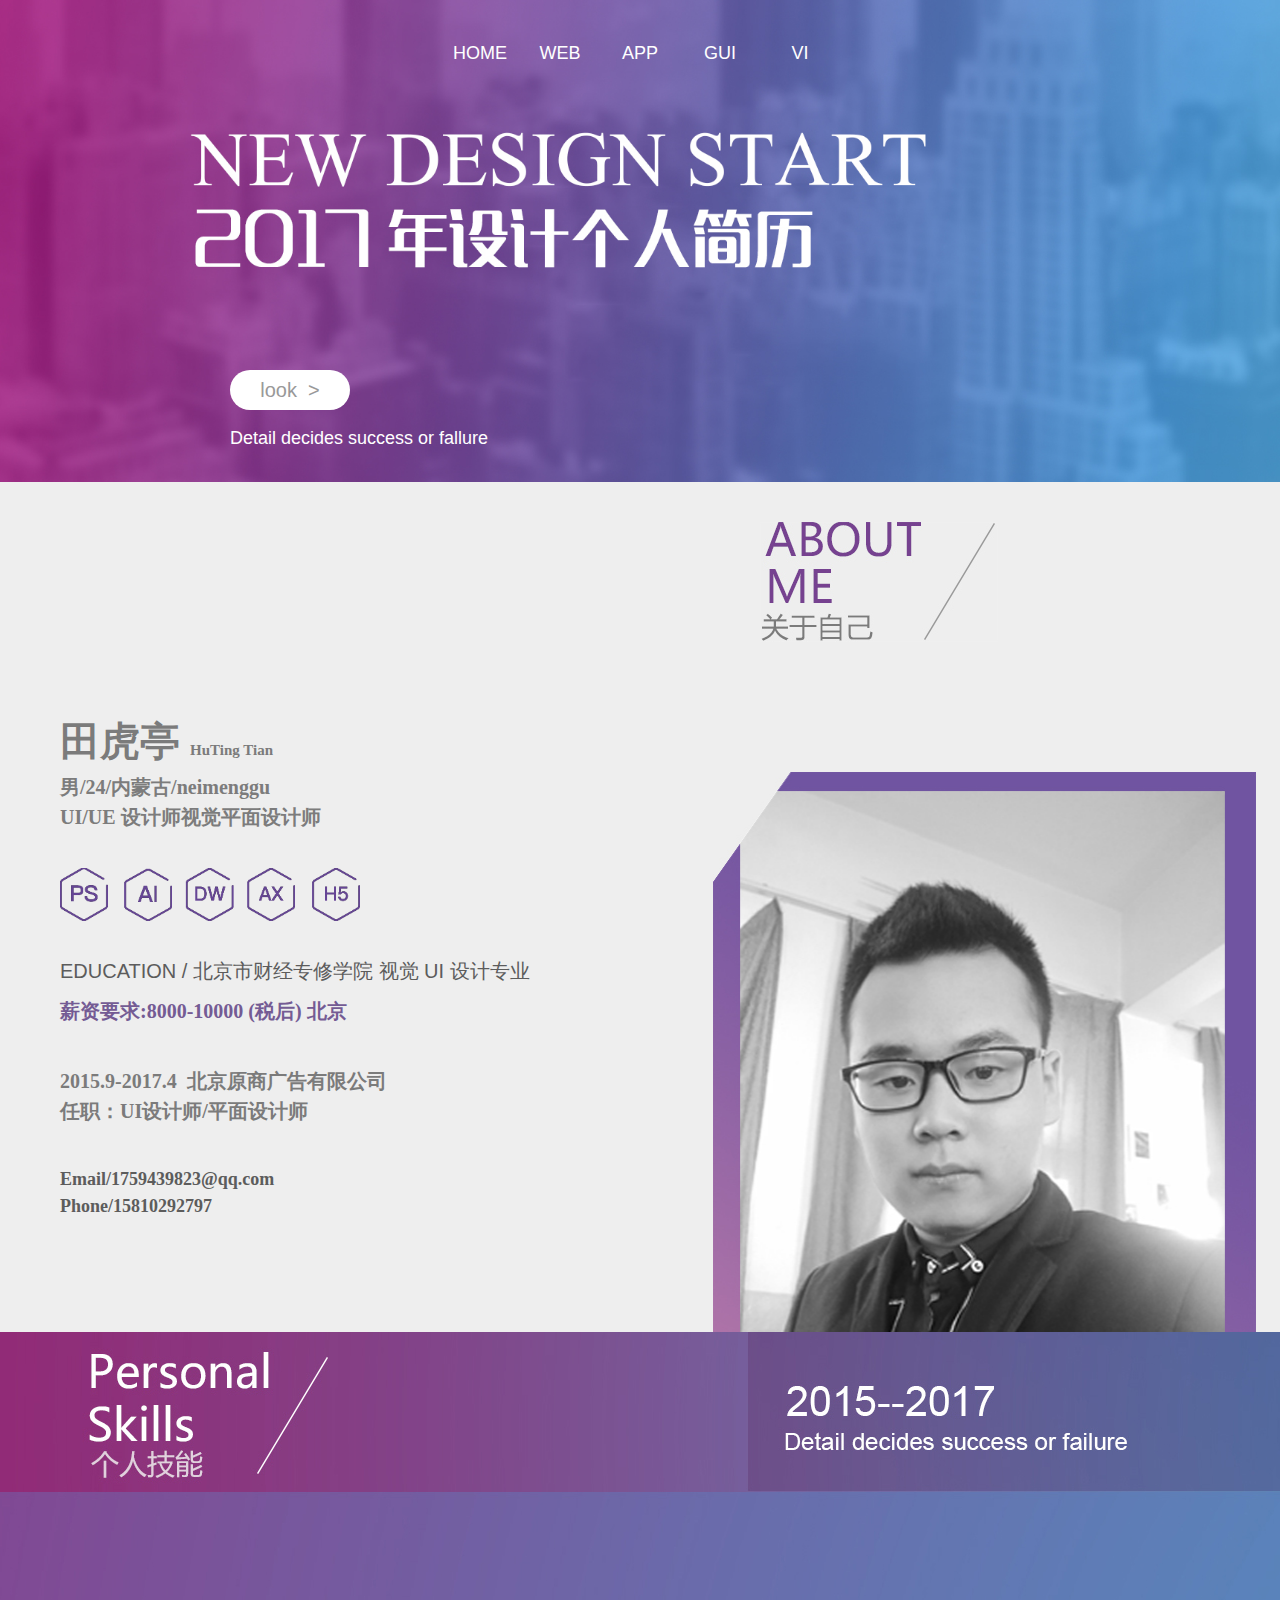
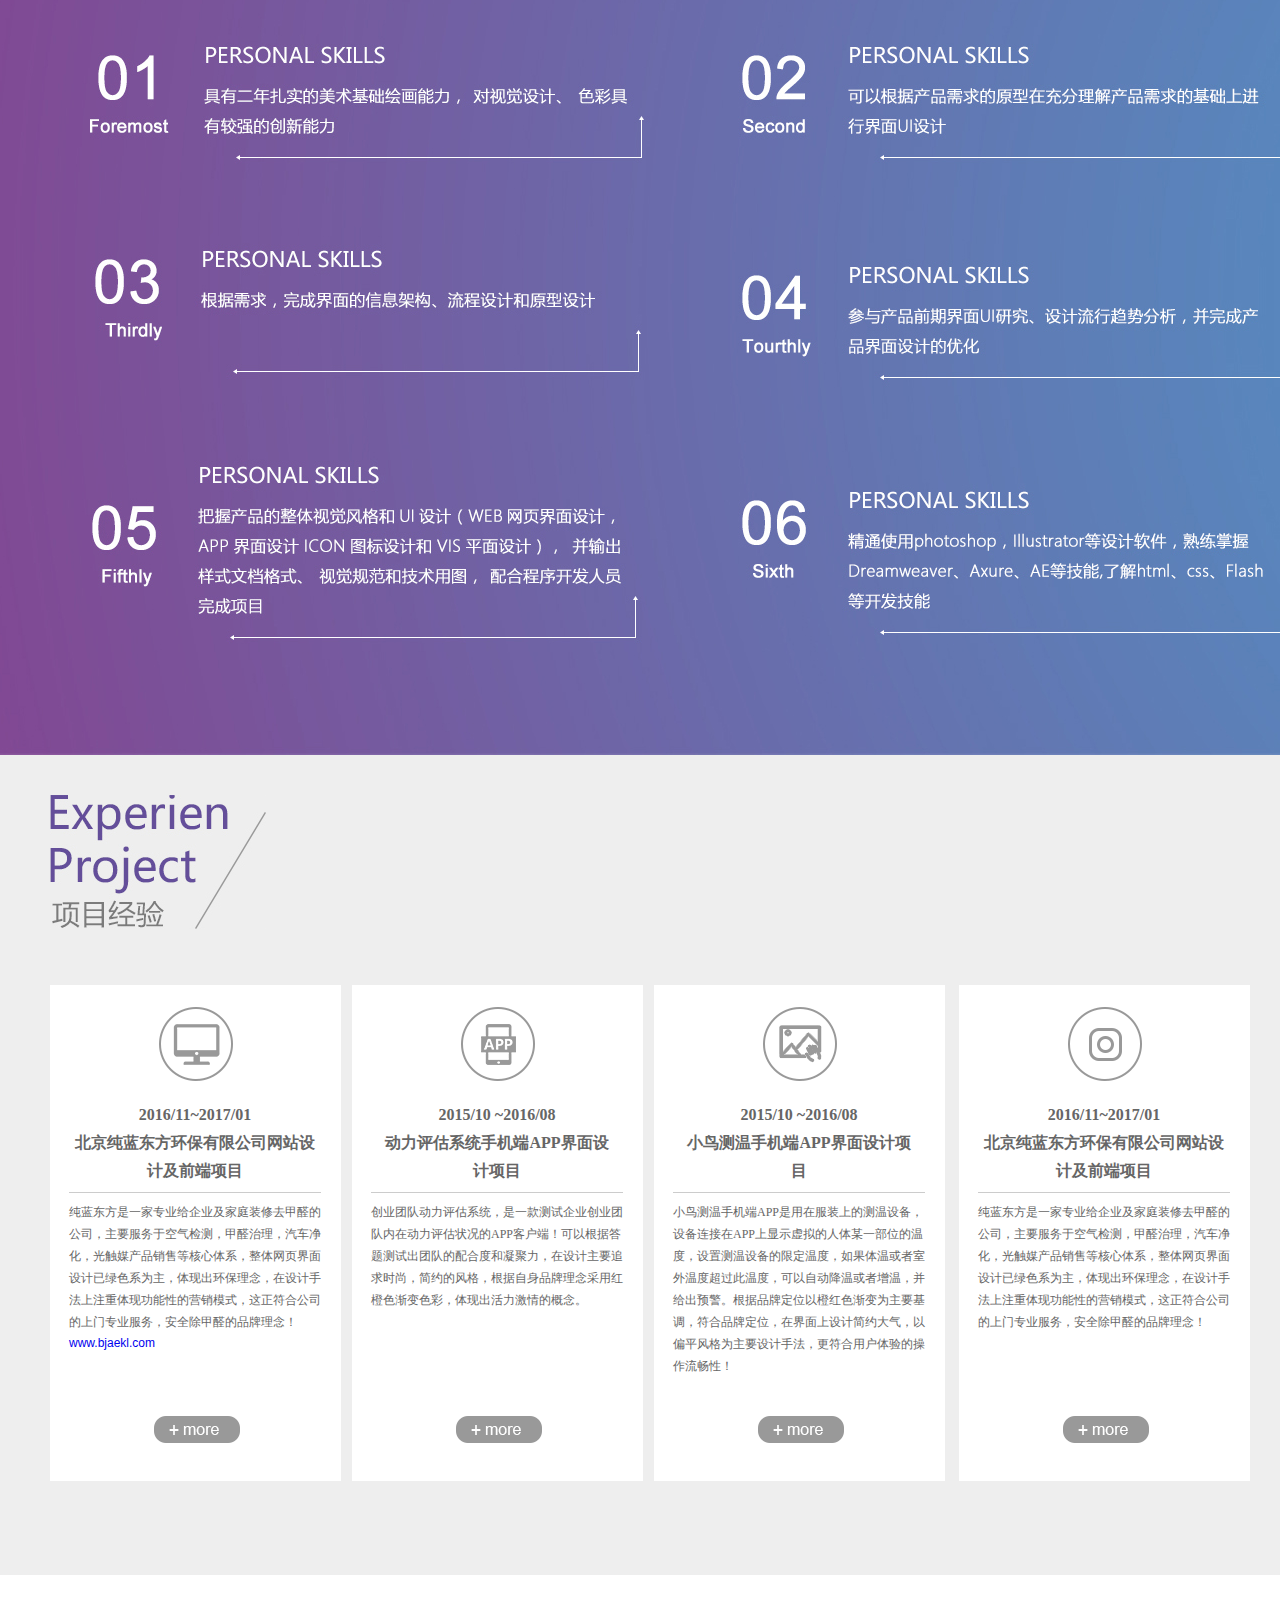
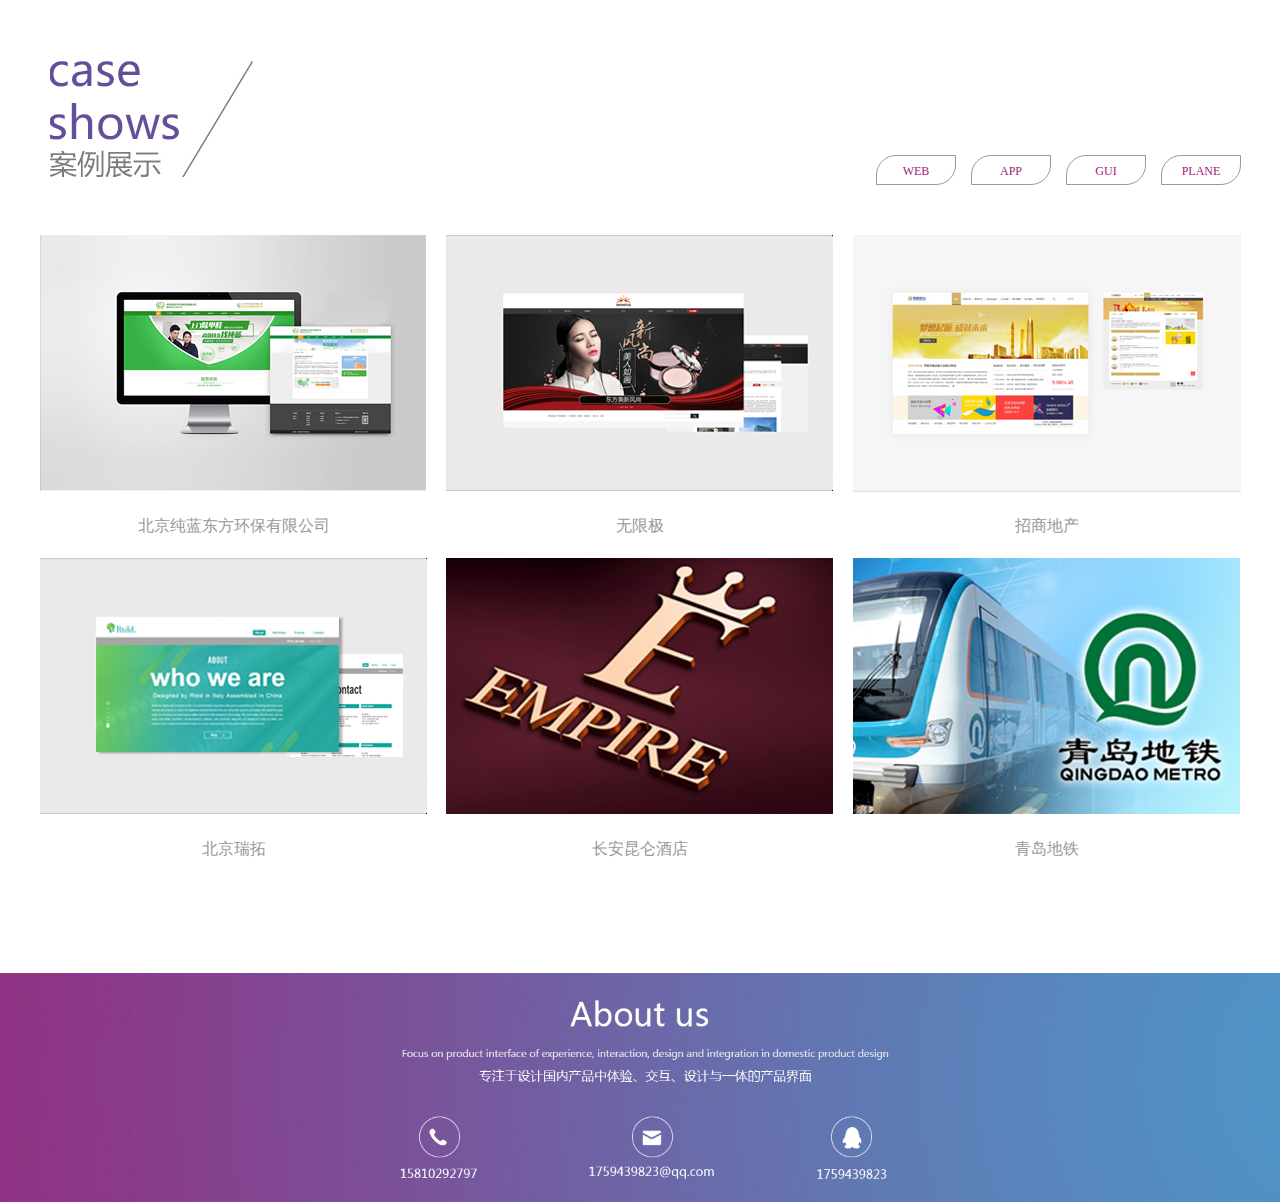
<file: index.html>
<!DOCTYPE html>
<html>
	<head>
		<meta charset="utf-8" />
		<title>个人简历</title>
		<link rel="stylesheet" href="css/reset.css" />
		<link rel="stylesheet" href="css/style.css" />
        <script src="js/jquery-1.10.1.js"></script>
	</head>
	<body style="overflow-x:hidden">	
		<div class="header">
			<ul>
                <li><a href="javascript:;">HOME</a></li>
				<li><a href="index_web_chunlan.html">WEB</a></li>
				<li><a href="index_web_dongli.html">APP</a></li>
				<li><a href="index_vi_pingmian1.html">GUI</a></li>
				<li><a href="index_icon_tubiao1.html">VI</a></li>
			</ul>
			<p class="p"><a href="javascript:;">look&nbsp&nbsp></a></p>
			<p class="p_one">Detail decides success or fallure</p>
		</div>
		<div class="content">
			<!--<div class="content_con">-->
				<div class="content_con_one">
					<div class="content_con_top">
						<img src="img/04.png" alt="" />
					</div>
					<div class="content_con_bottom">
						<div class="content_con_bottom_left">
							<h1>田虎亭 <span>HuTing Tian</span></h1>
							<h4 style="color:#7c7c7c;">男/24/内蒙古/neimenggu</h4>
							<h4 style="color:#7c7c7c;">UI/UE 设计师视觉平面设计师</h4><br/><br/>
							<img src="img/03.png" alt="" />
							<p>EDUCATION / 北京市财经专修学院 视觉 UI 设计专业</p>
							<h4>薪资要求:8000-10000 (税后) 北京</h4>
							<h5 style="margin-top:40px;">2015.9-2017.4&nbsp 北京原商广告有限公司</h5>
							<h5>任职：UI设计师/平面设计师</h5>
							<h6 style="margin-top:40px;">Email/1759439823@qq.com</h6>
							<h6>Phone/15810292797</h6>
						</div>
						<div class="content_con_bottom_right">
					    <img src="img/05.png" width="541" height="803">
                         </div>
					</div>
				</div>
				<div class="content_con_two">
           	    	<img src="img/beijing_a1.jpg" width="1920" height="1023"> 
                </div>
				<div class="content_con_three">
					<div class="content_con_three_con">
						<div class="content_con_three_con_top">
							<img src="img/08.png" alt="" />
						</div>
<div class="zuihou_1">
  <div class="xmjy_5">
            	<div class="xmjy_6">
                	<div class="xmjy_7">
               	    	<img src="img/diannao_2.png" width="74" height="74">
                    </div>
                    <div class="xmjy_8">
                    	<p><b>2016/11~2017/01<br/>北京纯蓝东方环保有限公司网站设<br/>计及前端项目</b></p>
                    </div>
                  <div class="xmjy_9">
                    	<div class="xmjy_10">
                        	<p>纯蓝东方是一家专业给企业及家庭装修去甲醛的公司，主要服务于空气检测，甲醛治理，汽车净化，光触媒产品销售等核心体系，整体网页界面设计已绿色系为主，体现出环保理念，在设计手法上注重体现功能性的营销模式，这正符合公司的上门专业服务，安全除甲醛的品牌理念！</p>
                        </div>
                    <div class="xmjy_11">
                        	<a href="www.bjaekl.com" target="new">www.bjaekl.com</a>
                        </div>
                        <div class="xmjy_12">
                   	    	<a href="../chunlandongfang/index.html"></a>
                        </div>
                    </div>
                </div>
                
                <div class="xmjy_6">
                	<div class="xmjy_7">
               	    	<img src="img/shouji_1.png" width="74" height="74"> 
                    </div>
                    <div class="xmjy_8">
                    	<p><b>2015/10 ~2016/08 <br/>
                   	    动力评估系统手机端APP界面设<br/>
                   	    计项目</b></p>
                    </div>
                  <div class="xmjy_9">
                    	<div class="xmjy_10">
                        	<p>创业团队动力评估系统，是一款测试企业创业团队内在动力评估状况的APP客户端！可以根据答题测试出团队的配合度和凝聚力，在设计主要追求时尚，简约的风格，根据自身品牌理念采用红橙色渐变色彩，体现出活力激情的概念。</p>
                        </div>
                    <div class="xmjy_11">
                        	<p>&nbsp;</p>
                        </div>
                        <div class="xmjy_12">
                        	<a href="../donglipinggu/index.html"></a>
                        </div>
                    </div>
                </div>
                
                <div class="xmjy_6">
                	<div class="xmjy_7">
               	    	<img src="img/pingmiian_1.png" width="74" height="74"> 
                    </div>
                    <div class="xmjy_8">
                    	<p><b>2015/10 ~2016/08 <br/>
                   	    小鸟测温手机端APP界面设计项<br/>
                   	    目</b></p>
                    </div>
                  <div class="xmjy_9">
                    	<div class="xmjy_10">
                        	<p>小鸟测温手机端APP是用在服装上的测温设备，设备连接在APP上显示虚拟的人体某一部位的温度，设置测温设备的限定温度，如果体温或者室外温度超过此温度，可以自动降温或者增温，并给出预警。根据品牌定位以橙红色渐变为主要基调，符合品牌定位，在界面上设计简约大气，以偏平风格为主要设计手法，更符合用户体验的操作流畅性！</p>
                        </div>
                    <div class="xmjy_11">
                        	<p>&nbsp;</p>
                        </div>
                        <div class="xmjy_12">
                        	<a href="../xiaoniaoliacewen/index.html"></a>
                        </div>
                    </div>
                </div>
                
                <div class="xmjy_13">
                	<div class="xmjy_7">
               	    	<img src="img/gui_1.png" width="74" height="74">
                    </div>
                    <div class="xmjy_8">
                    	<p><b>2016/11~2017/01<br/>北京纯蓝东方环保有限公司网站设<br/>计及前端项目</b></p>
                    </div>
                  <div class="xmjy_9">
                    	<div class="xmjy_10">
                        	<p>纯蓝东方是一家专业给企业及家庭装修去甲醛的公司，主要服务于空气检测，甲醛治理，汽车净化，光触媒产品销售等核心体系，整体网页界面设计已绿色系为主，体现出环保理念，在设计手法上注重体现功能性的营销模式，这正符合公司的上门专业服务，安全除甲醛的品牌理念！</p>
                        </div>
                    <div class="xmjy_11">
                        	<p>&nbsp;</p>
                    </div>
                        <div class="xmjy_12">
                        	<a href="../chunlandongfang/index.html"></a>
                        </div>
                    </div>
                </div>
            </div>                          	
</div>
                            
					</div>
				</div>
				
                
                <div class="alzs_1">
	<div class="alzs_2">
    	<div class="alzs_3">
   	    	<img src="img/16.png" width="203" height="117"> 
        </div>
      <div class="alzs_4">
        	<ul>
              <li class="alzs_5">
                <div class="aszs_6"></a><a href="javascript:;">WEB</a><a href="javascript:;">APP</a><a href="javascript:;">GUI</a><a href="javascript:;">PLANE</a></div>
              </li>
  			</ul>
        </div>
      <div class="alas_7">
            <div class="alas_a7">
                <div class="alas_8">
                    <div class="alas_9">
                        <img src="img/chunlan_2.jpg" width="387" height="256"> 
                    </div>
                    <div class="alas_a9"><p>北京纯蓝东方环保有限公司</p></div>
                </div>
                
                <div class="alas_8">
                    <div class="alas_9">
                    <img src="img/bjcl_1.jpg" width="387" height="256"> </div>
                    <div class="alas_a9"><p>无限极</p></div>
                </div>
                
                <div class="alas_10">
                    <div class="alas_9">
                    <img src="img/bjcl_2.jpg" width="388" height="257"> </div>
                    <div class="alas_a9"><p>招商地产</p></div>
              </div>
        </div>
            
            <div class="alas_a77">
                <div class="alas_8">
                    <div class="alas_9">
                    <img src="img/bjcl_3.jpg" width="387" height="256"> </div>
                    <div class="alas_a9">
                   	  <p>北京瑞拓</p>
                    </div>
                </div>
                
                <div class="alas_8">
                    <div class="alas_9">
                    <img src="img/bjcl_4.jpg" width="387" height="256"> </div>
                    <div class="alas_a9"><p>长安昆仑酒店</p></div>
                </div>
                
                <div class="alas_10">
                    <div class="alas_9">
                    <img src="img/bjcl_5.jpg" width="387" height="256"> </div>
                    <div class="alas_a9"><p>青岛地铁</p></div>
                </div>
            </div>
      </div>
   		
      <div class="alas_7" style="display: none;">
            <div class="alas_a7">
                <div class="alas_8">
                    <div class="alas_9">
                    <img src="img/sekuai_1 (1).jpg" width="387" height="256"> </div>
                    <div class="alas_a9"><p>好好学习天天向上</p></div>
                </div>
                
                <div class="alas_8">
                    <div class="alas_9">
                      <img src="img/sekuai_1 (1).jpg" width="387" height="256"> 
                    </div>
                    <div class="alas_a9"><p>北京纯蓝东方环保有限公司</p></div>
                </div>
                
                <div class="alas_10">
                    <div class="alas_9">
                      <img src="img/sekuai_1 (1).jpg" width="387" height="256"> 
                    </div>
                    <div class="alas_a9"><p>北京纯蓝东方环保有限公司</p></div>
              </div>
        </div>
            
            <div class="alas_a77">
                <div class="alas_8">
                    <div class="alas_9">
                      <img src="img/sekuai_1 (1).jpg" width="387" height="256"> 
                    </div>
                    <div class="alas_a9">
                   	  <p>北京纯蓝东方环保有限公司</p>
                    </div>
                </div>
                
                <div class="alas_8">
                    <div class="alas_9">
                      <img src="img/sekuai_1 (1).jpg" width="387" height="256"> 
                    </div>
                    <div class="alas_a9"><p>北京纯蓝东方环保有限公司</p></div>
                </div>
                
                <div class="alas_10">
                    <div class="alas_9">
                      <img src="img/sekuai_1 (1).jpg" width="387" height="256"> 
                    </div>
                    <div class="alas_a9"><p>北京纯蓝东方环保有限公司</p></div>
                </div>
            </div>
      </div>
   
   	  <div class="alas_7" style="display: none;">
            <div class="alas_a7">
                <div class="alas_8">
                    <div class="alas_9">
                    <img src="img/t1.jpg" width="387" height="256"> 
                    </div>
                    <div class="alas_a9"><p>手机APP图标</p></div>
                </div>
                
                <div class="alas_8">
                    <div class="alas_9">
                      <img src="img/t2.jpg" width="387" height="256"> 
                    </div>
                    <div class="alas_a9"><p>手机APP图标</p></div>
                </div>
                
                <div class="alas_10">
                    <div class="alas_9">
                      <img src="img/t3.jpg" width="387" height="256">  
                    </div>
                    <div class="alas_a9"><p>剪影图标</p></div>
              </div>
        </div>
            
            <div class="alas_a77">
                <div class="alas_8">
                    <div class="alas_9">
                      <img src="img/t4.jpg" width="387" height="256">  
                    </div>
                    <div class="alas_a9">
                   	  <p>手机APP图标</p>
                    </div>
                </div>
                
                <div class="alas_8">
                    <div class="alas_9">
                      <img src="img/t5.jpg" width="387" height="256">  
                    </div>
                    <div class="alas_a9"><p>手机APP图标</p></div>
                </div>
                
                <div class="alas_10">
                    <div class="alas_9">
                      <img src="img/sekuai_1 (1).jpg" width="387" height="256"> 
                    </div>
                    <div class="alas_a9"><p>北京纯蓝东方环保有限公司</p></div>
                </div>
            </div>
      </div>
   	  <div class="alas_7" style="display: none;">
            <div class="alas_a7">
                <div class="alas_8">
                    <div class="alas_9">
                      <img src="img/sekuai_1 (1).jpg" width="387" height="256"> 
                    </div>
                    <div class="alas_a9"><p>北京纯蓝东方环保有限公司</p></div>
                </div>
                
                <div class="alas_8">
                    <div class="alas_9">
                      <img src="img/sekuai_1 (1).jpg" width="387" height="256">
                    </div>
                    <div class="alas_a9"><p>北京纯蓝东方环保有限公司</p></div>
                </div>
                
                <div class="alas_10">
                    <div class="alas_9">
                      <img src="img/sekuai_1 (1).jpg" width="387" height="256"> 
                    </div>
                    <div class="alas_a9"><p>北京纯蓝东方环保有限公司</p></div>
              </div>
        </div>
            
            <div class="alas_a77">
                <div class="alas_8">
                    <div class="alas_9">
                      <img src="img/sekuai_1 (1).jpg" width="387" height="256">
                    </div>
                    <div class="alas_a9">
                   	  <p>北京纯蓝东方环保有限公司</p>
                    </div>
                </div>
                
                <div class="alas_8">
                    <div class="alas_9">
                      <img src="img/sekuai_1 (1).jpg" width="387" height="256"> 
                    </div>
                    <div class="alas_a9"><p>北京纯蓝东方环保有限公司</p></div>
                </div>
                
                <div class="alas_10">
                    <div class="alas_9">
                      <img src="img/sekuai_1 (1).jpg" width="387" height="256">
                    </div>
                    <div class="alas_a9"><p>北京纯蓝东方环保有限公司</p></div>
                </div>
            </div>
      </div>
   
   		
   		
	</div>
</div>
			<!--</div>-->
		</div>
		<div class="footer">
			<img src="img/18.jpg" alt="" />
		</div>
	</body>
</html>

<script>
//	$('.alzs_2 img').mouseover(function(){
//		$(this).attr('src','images/wuxianji_1.jpg')
//	})
//	$('.alzs_2 img').mouseout(function(){
//		$(this).attr('src','images/chunlan_2.jpg')
//	})
$('.alzs_5 a').mouseover(function(){
	var $index=$(this).index()
	$('.alas_7').eq($index).show().siblings('.alas_7').hide()
})
</script>
</file>
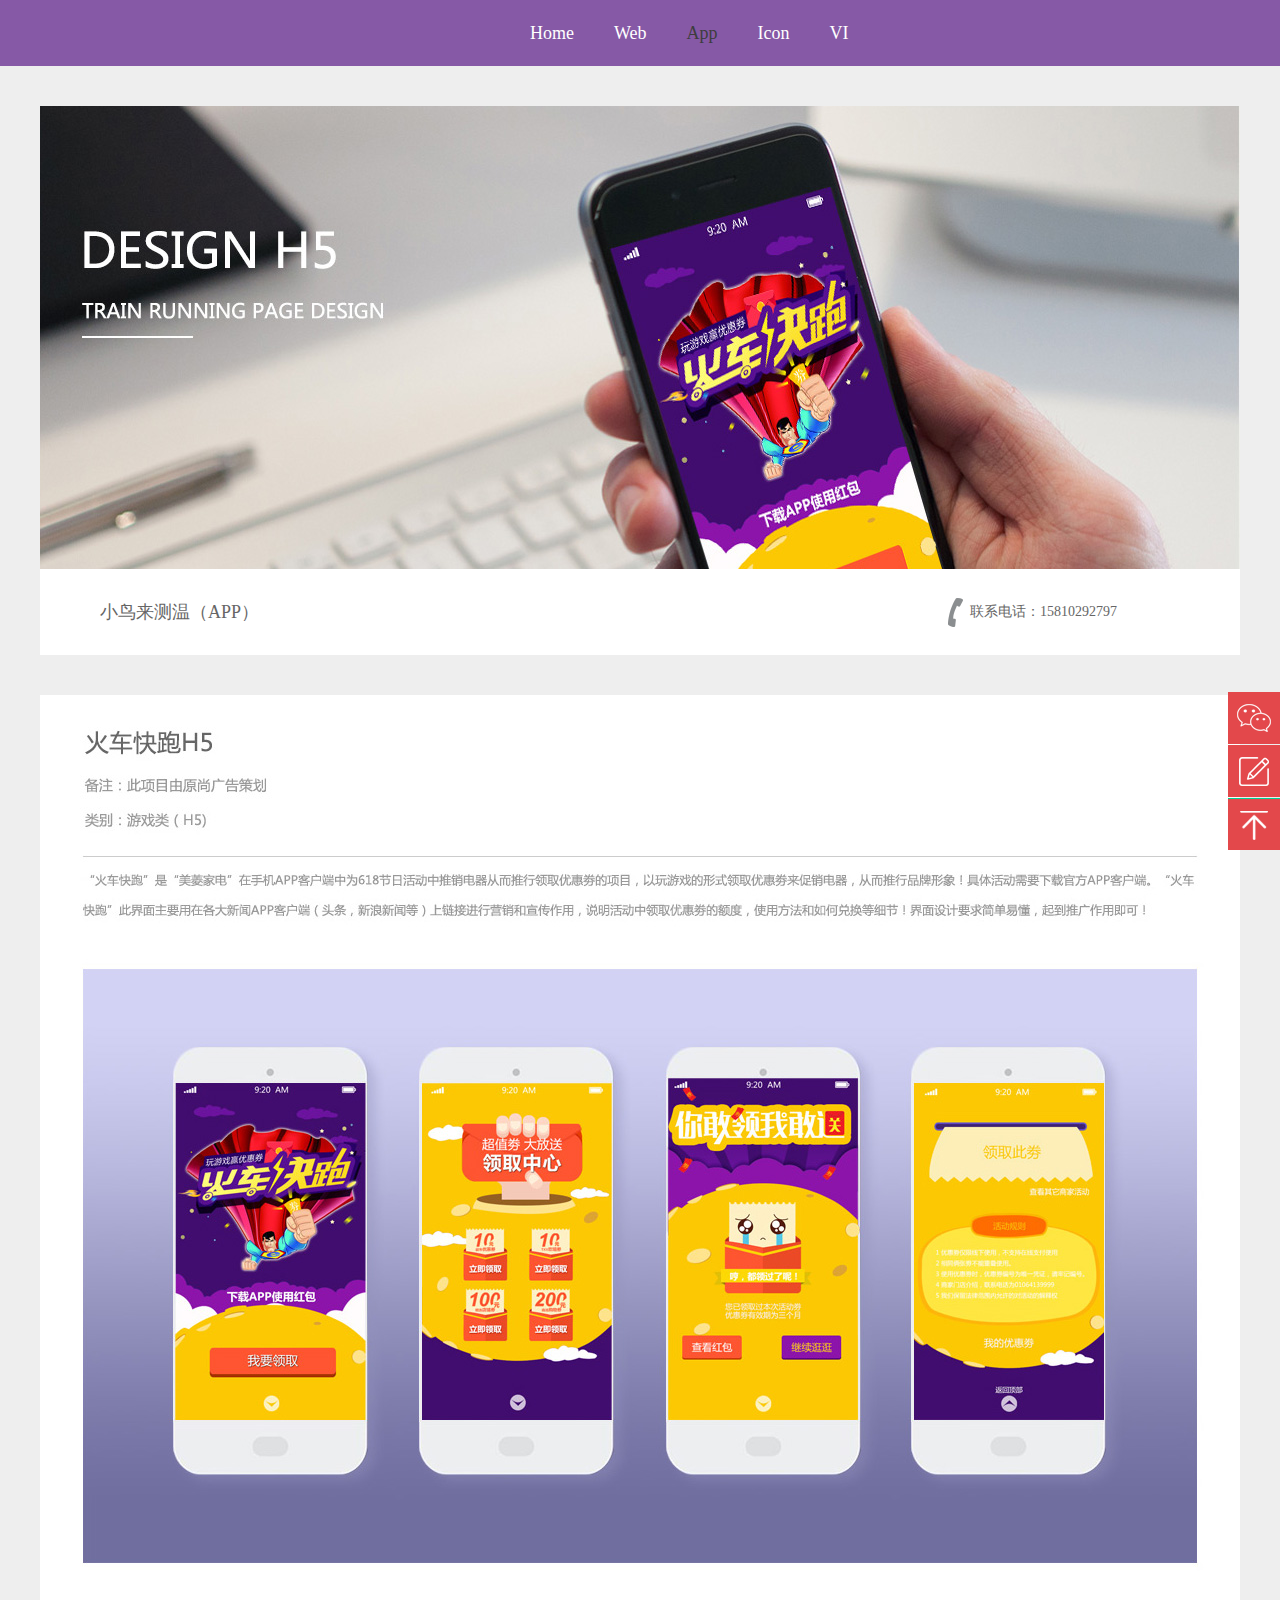
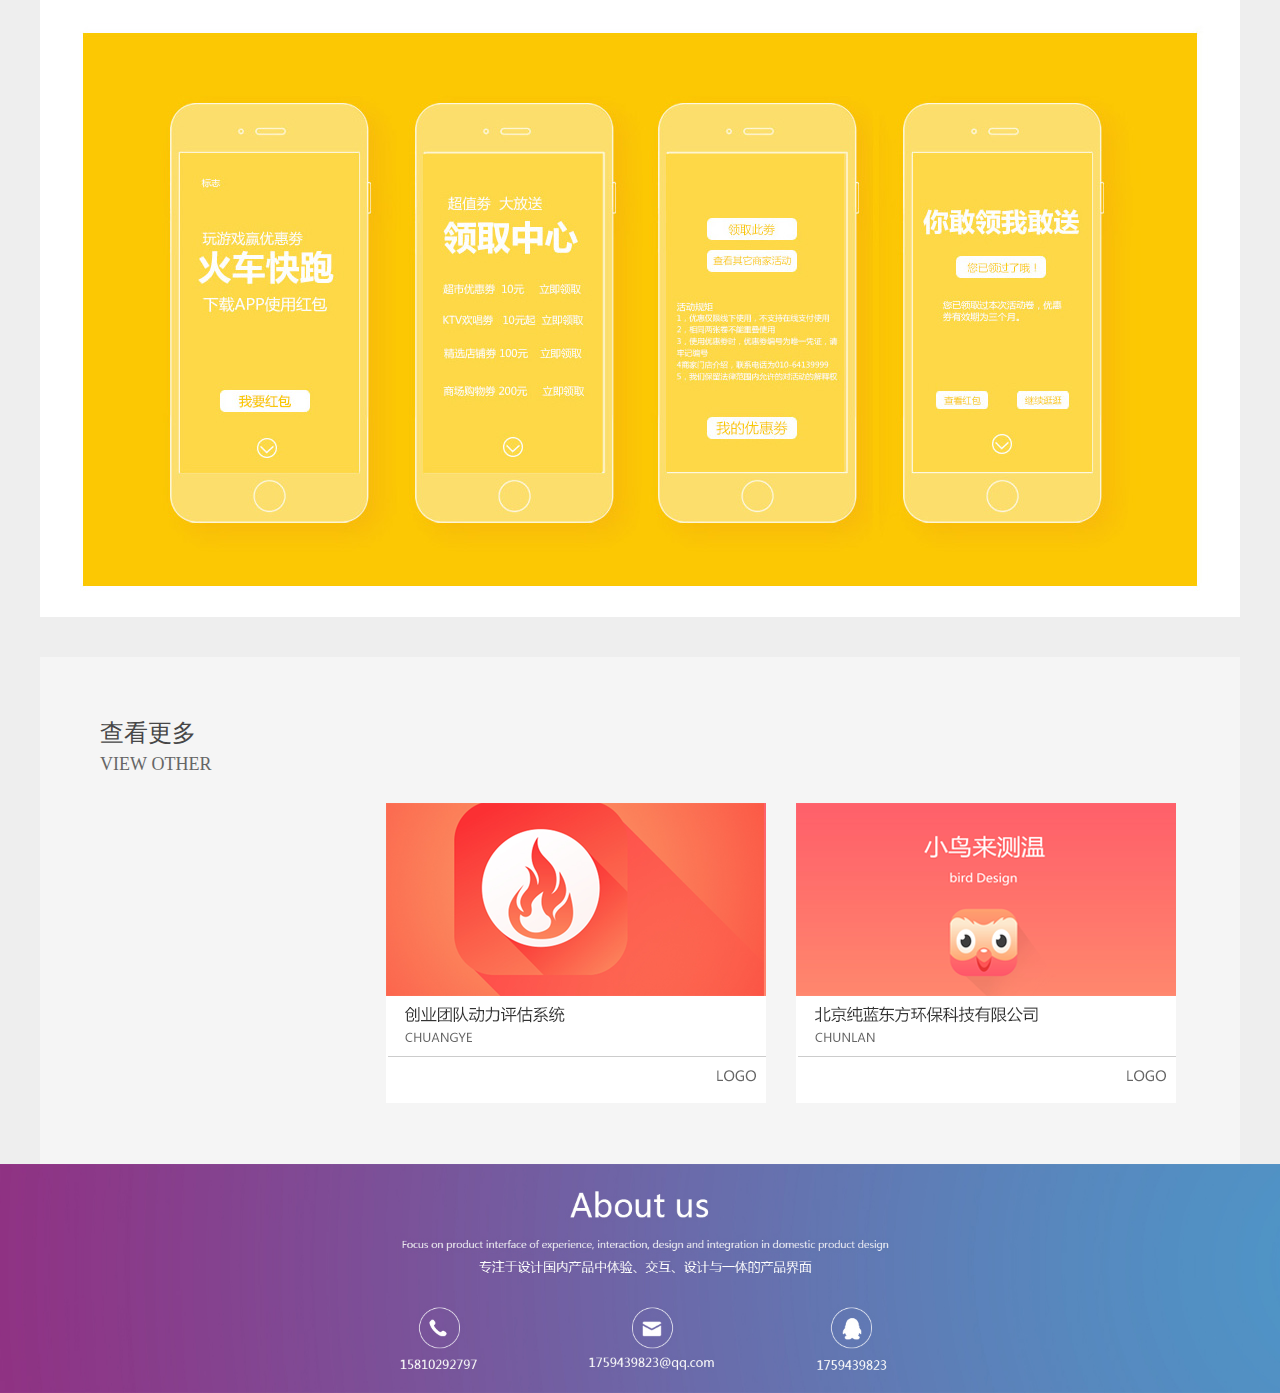
<file: index_app_huoche.html>
<!doctype html>
<html><head>
<meta charset="utf-8">
<title>无标题文档</title>

<link rel="stylesheet" type="text/css" href="css/app_huoche.css">
</head>

<body style="background-color:#eeeeee;">
<!--头部--> 
<div class="da">
  	<div class="dao">
		<div class="dao1">
			<li><a href="index.html">Home</a></li>
        	<li><a href="index_web_chunlan.html">Web</a></li>
        	<li><span class="spant">App</spant></li>
        	<li><a href="index_icon_tubiao1.html">Icon</a></li>
        	<li><a href="index_vi_pingmian1.html">VI</a></li>
    	</div>    
  	</div>
</div>
<!--中间-->
<div class="zhong"></div>
<div class="zi">
	<div class="zi_zuo">小鸟来测温（APP）</div>
    <div class="zi_yo"></div>
    <div class="zi_you">联系电话：15810292797</div>
</div>
<!--rencer-->
<div class="rencer"></div>
<!--查看更多-->
<div class="cha">
	<div class="cha1">
    	<p>查看更多</p>
        <p><span class="pa">VIEW&nbsp;OTHER</span></p>
    </div>
    <div class="kong"></div>
    <div class="kangba"><a href="index_web_dongli.html"></a></div>
    <div class="kong1"></div>
    <div class="kangba1"><a href="index_web_xiaoniao.html"></a></div>
</div>
<!--底栏-->
<div class="footer">
			<img src="img/18.jpg" alt="" />
		</div>
<!--悬浮窗口-->
<!-- 飘浮微信begin -->
<div class="toolbar">
   <a href="javascript:;" class="toolbar-item toolbar-item-weixin"><span class="toolbar-layer"></span></a>
   <a href="javascript:;" class="toolbar-item toolbar-item-feedback"></a>
   <a href="javascript:scroll(0,0)" id="top" class="toolbar-item toolbar-item-top"></a>
</div>
<!-- 飘浮微信end -->
</body>
</html>
</file>
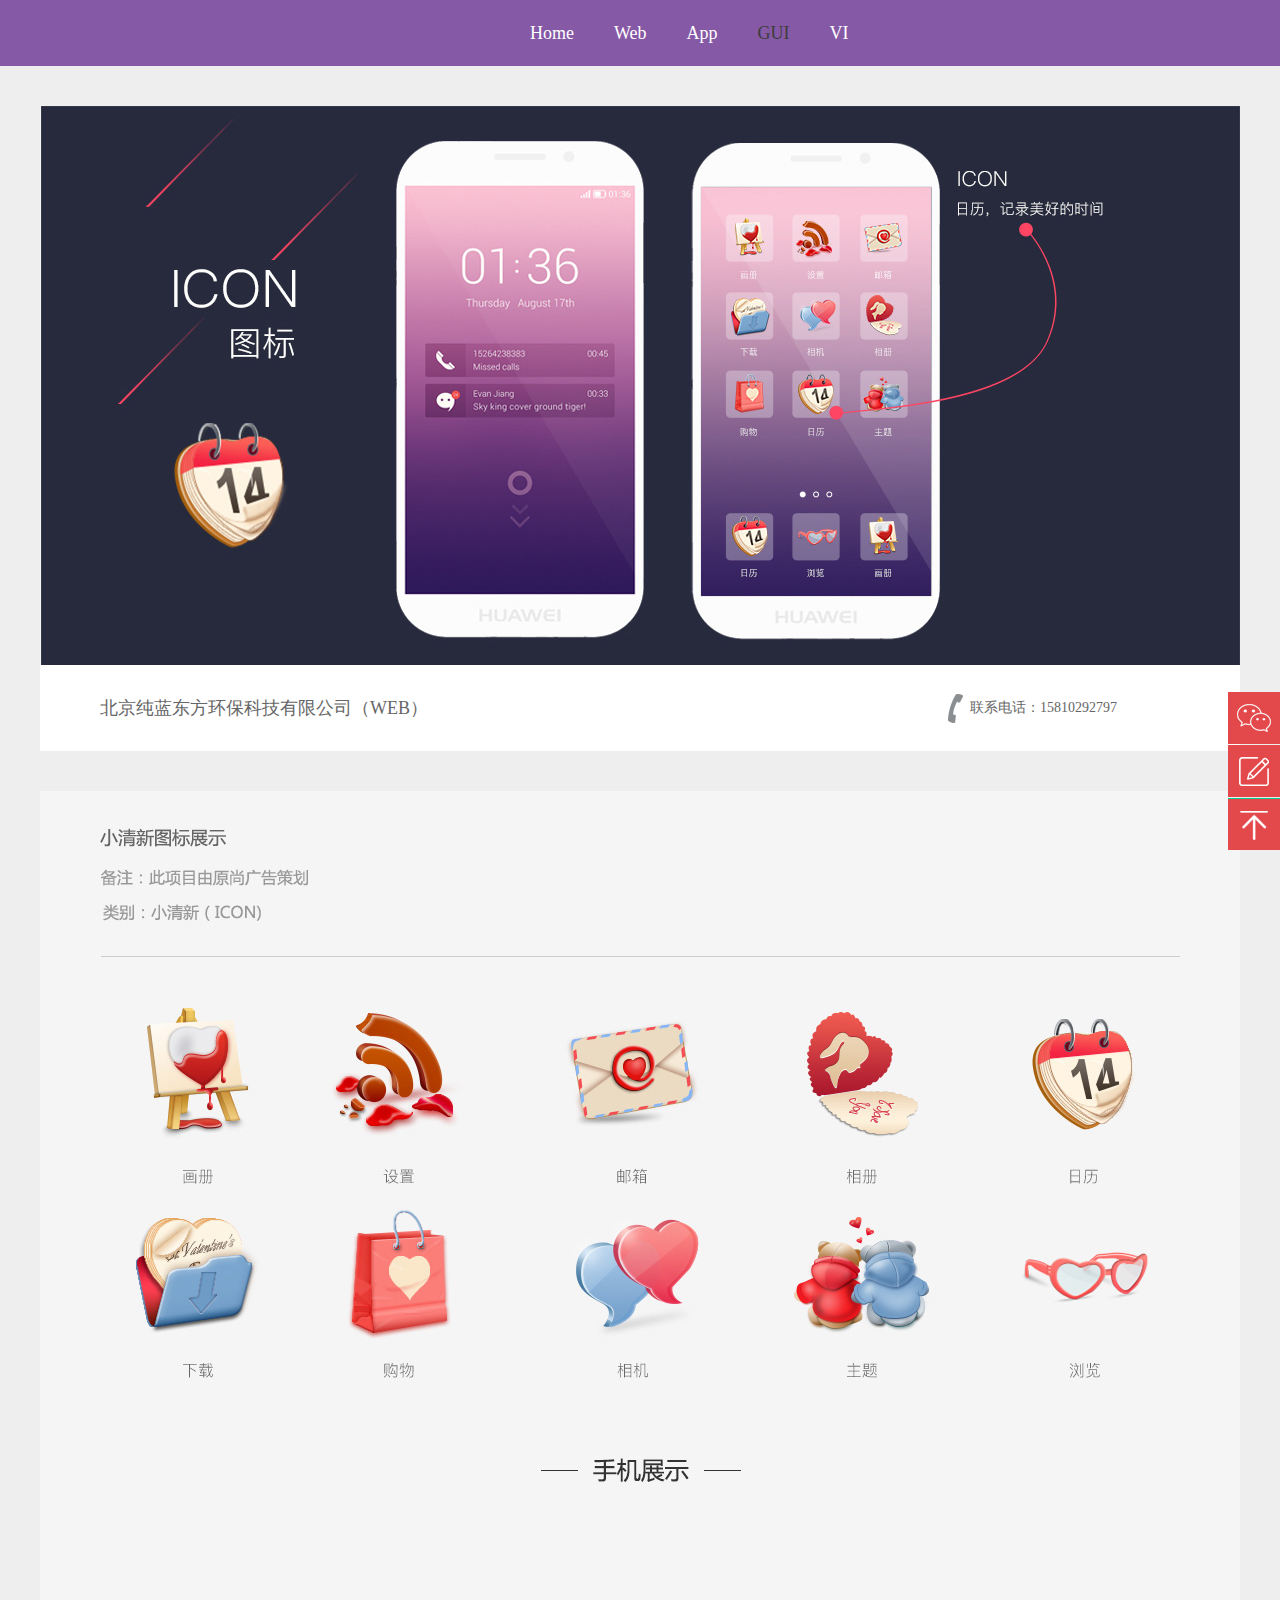
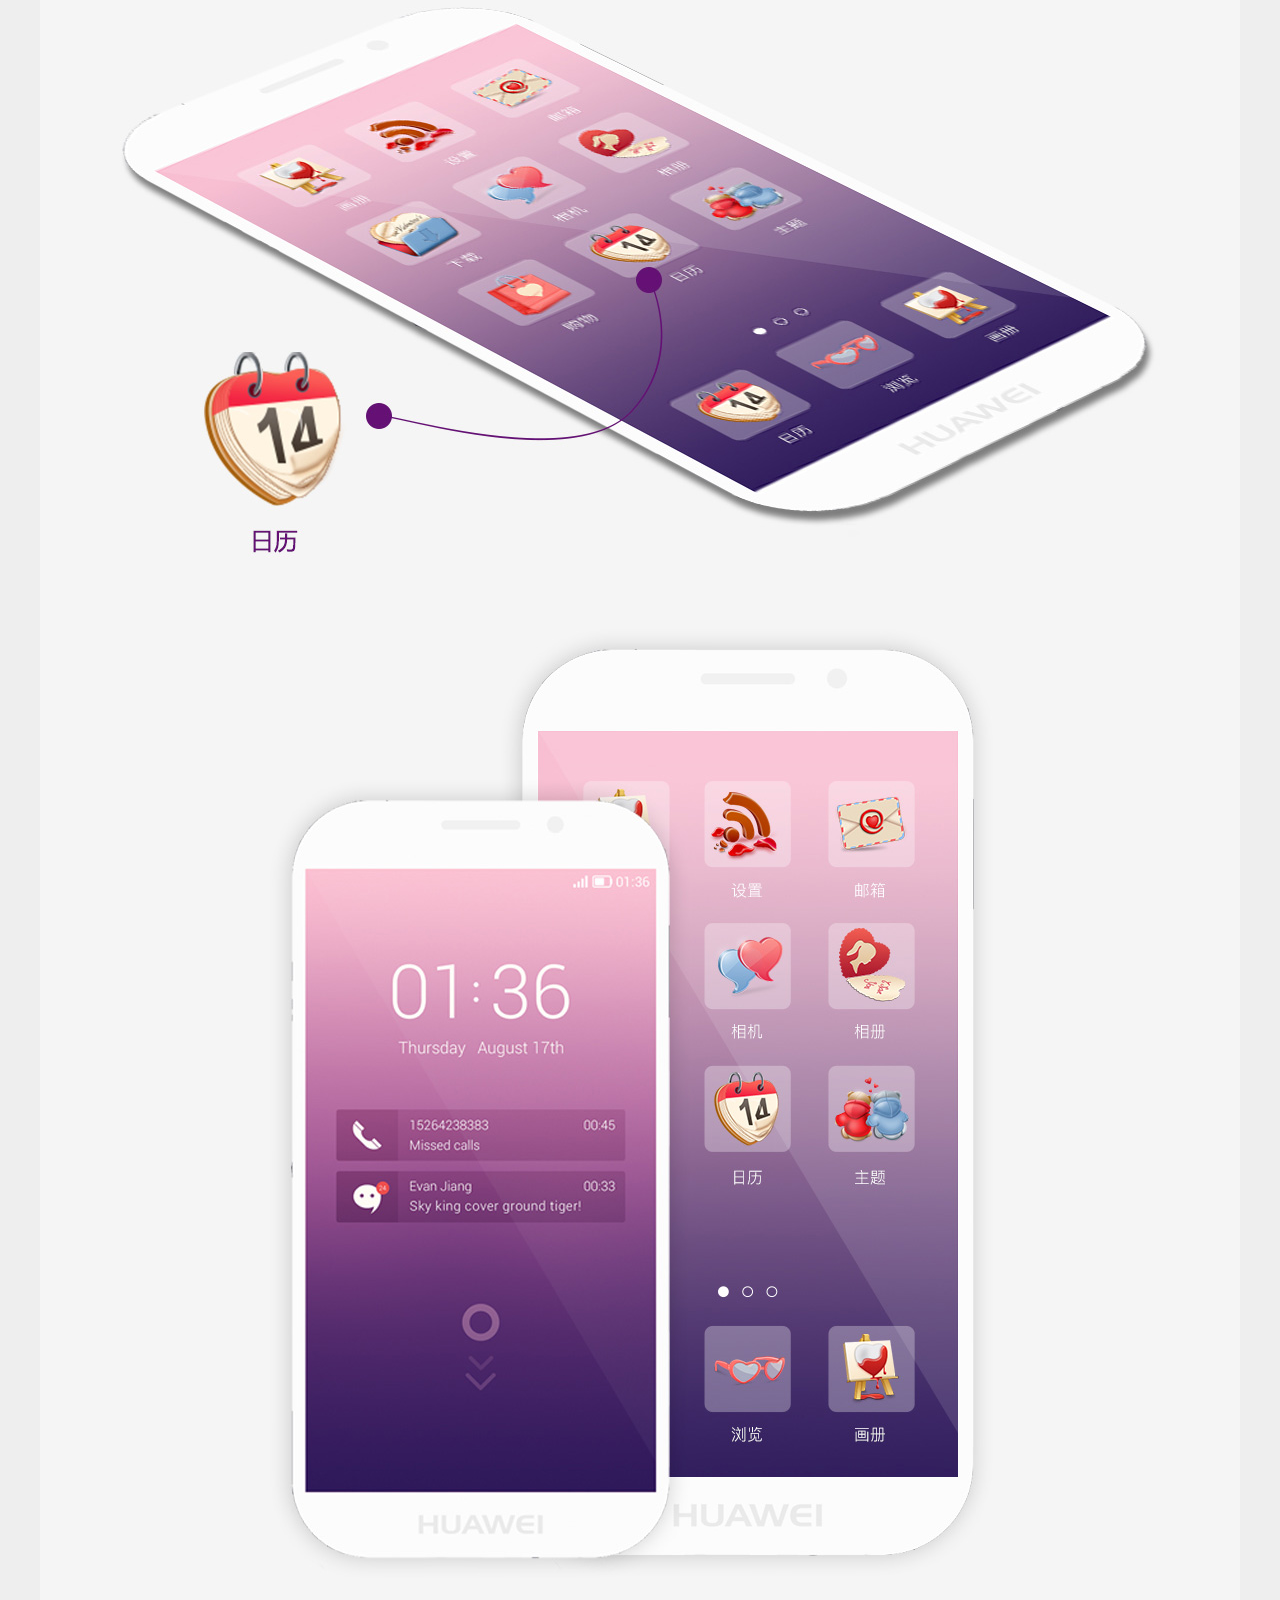
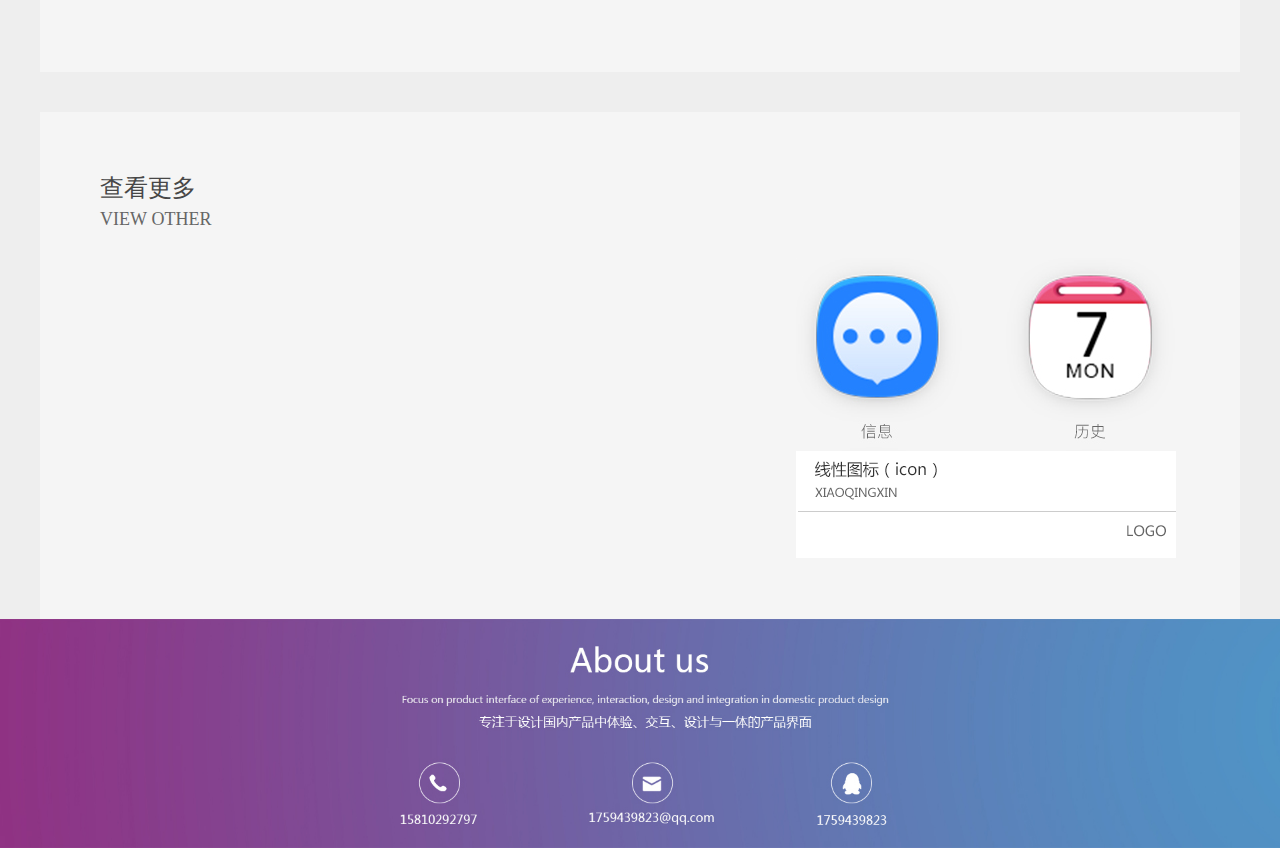
<file: index_icon_tubiao1.html>
<!doctype html>
<html>
<head>
<meta charset="utf-8">
<title>无标题文档</title>
<link rel="stylesheet" type="text/css" href="css/web_icon_tubiao1.css">
</head>

<body style="background-color:#eeeeee;">
<!--头部-->
<div class="da">
  	<div class="dao">
		<div class="dao1">
			<li><a href="index.html">Home</a></li>
        	<li><a href="index_web_chunlan.html">Web</a></li>
        	<li><a href="index_web_dongli.html">App</a></li>
        	<li><span class="spant">GUI</span></li>
        	<li><a href="index_vi_pingmian1.html">VI</a></li>
    	</div>    
  	</div>
</div>
<!--中间-->
<div class="zhong"></div>
<div class="zi">
	<div class="zi_zuo">北京纯蓝东方环保科技有限公司（WEB）</div>
    <div class="zi_yo"></div>
    <div class="zi_you">联系电话：15810292797</div>
</div>
<!--rencer-->
<div class="rencer"></div>
<!--查看更多-->
<div class="cha">
	<div class="cha1">
    	<p>查看更多</p>
        <p><span class="pa">VIEW&nbsp;OTHER</span></p>
    </div>
    <div class="kong"></div>
    <div class="kangba"><a href="index_icon_tubiao2.html"></a></div>
    <div class="kong1"></div>
    <div class="kangba1"><a href="index_icon_tubiao3.html"></a></div>
</div>
<!--底栏-->
<div class="footer">
			<img src="img/18.jpg" alt="" />
		</div>
<!--悬浮窗口-->
<!-- 飘浮微信begin -->
<div class="toolbar">
   <a href="javascript:;" class="toolbar-item toolbar-item-weixin"><span class="toolbar-layer"></span></a>
   <a href="javascript:;" class="toolbar-item toolbar-item-feedback"></a>
   <a href="javascript:scroll(0,0)" id="top" class="toolbar-item toolbar-item-top"></a>
</div>
<!-- 飘浮微信end -->
</body>
</html>
</file>
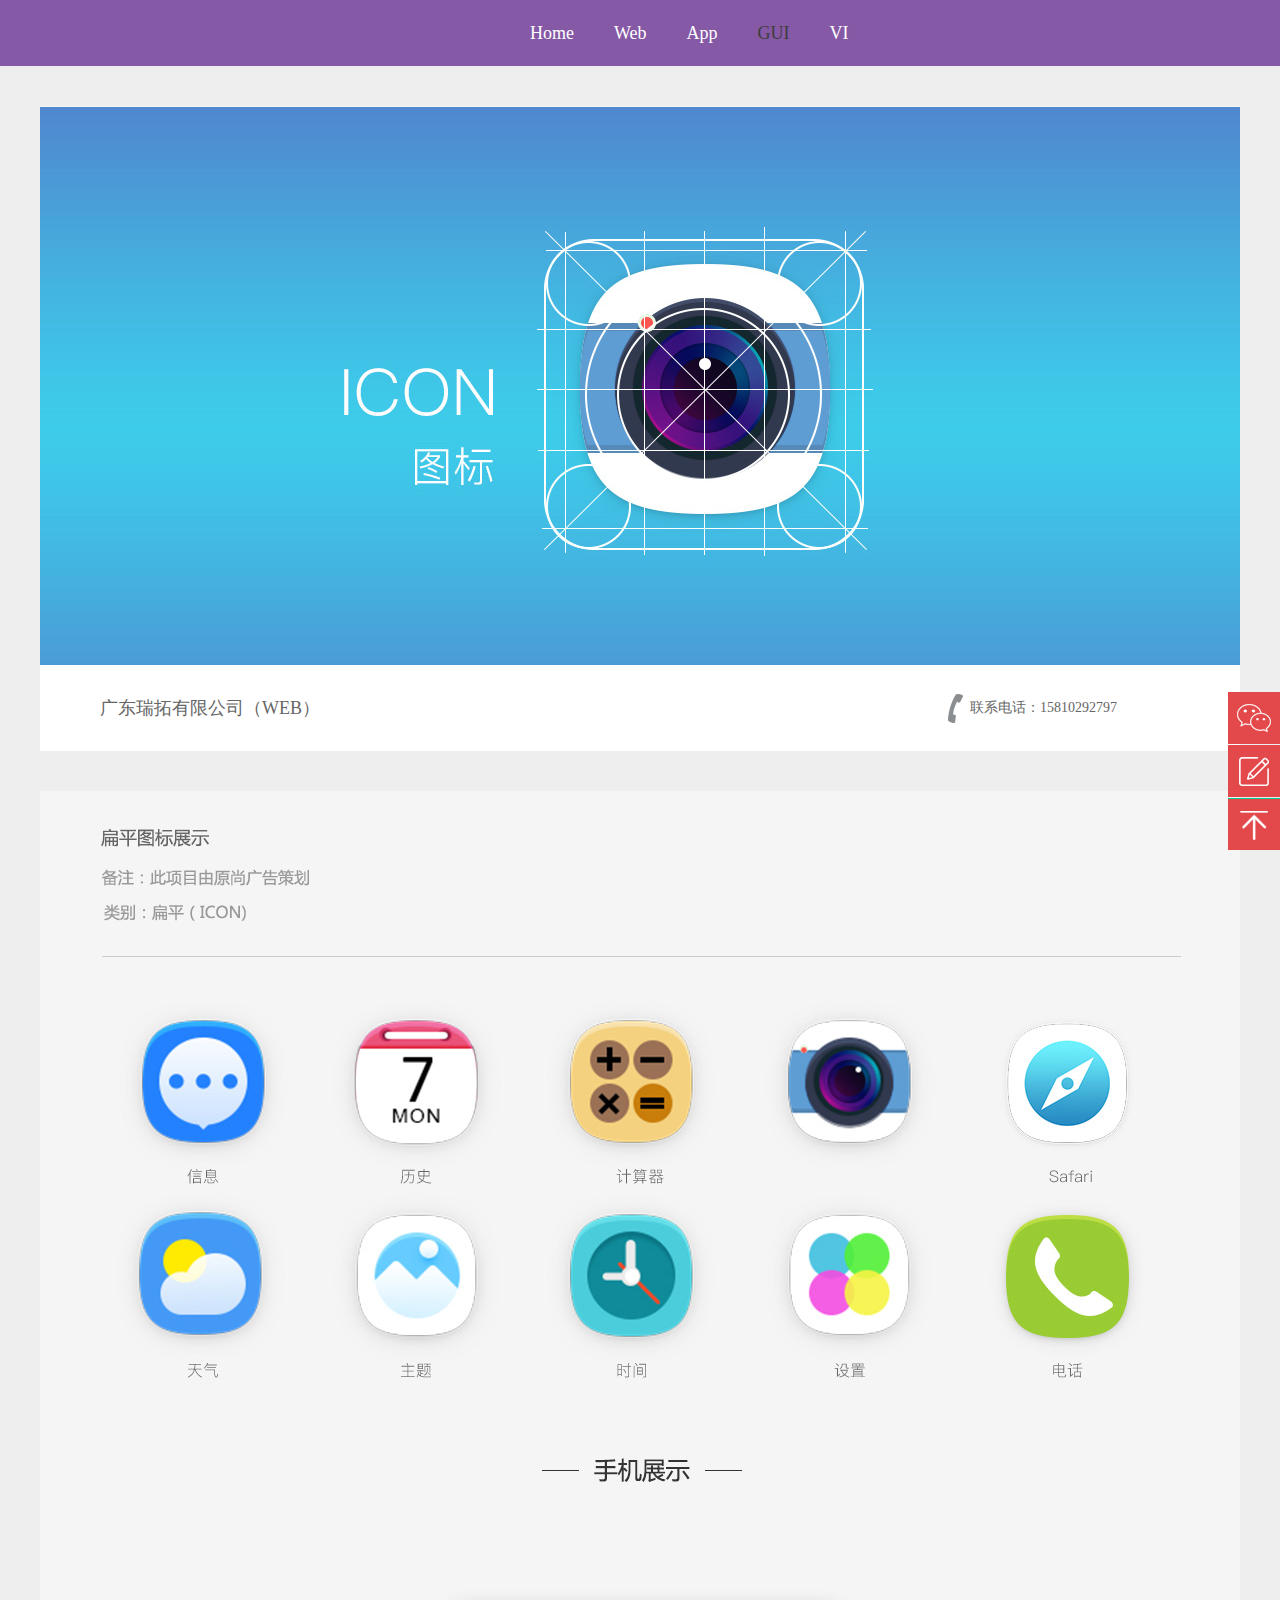
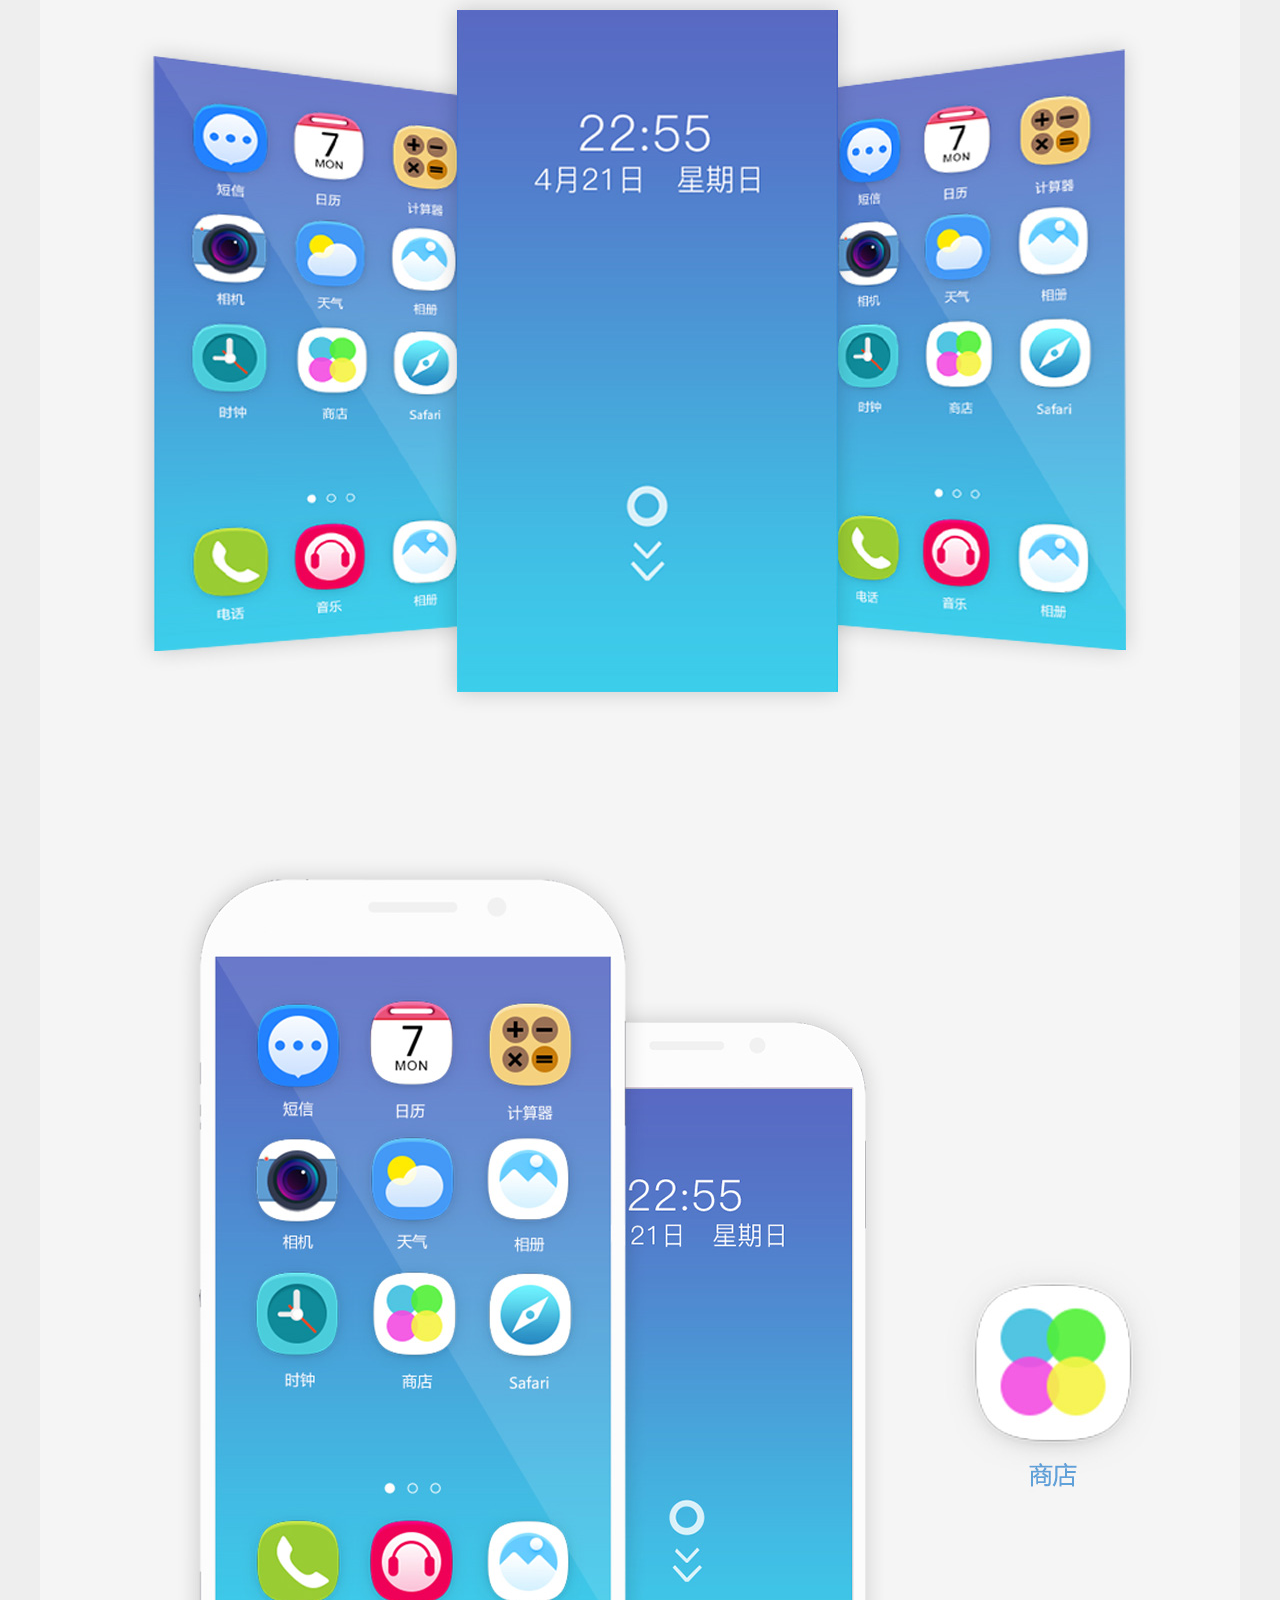
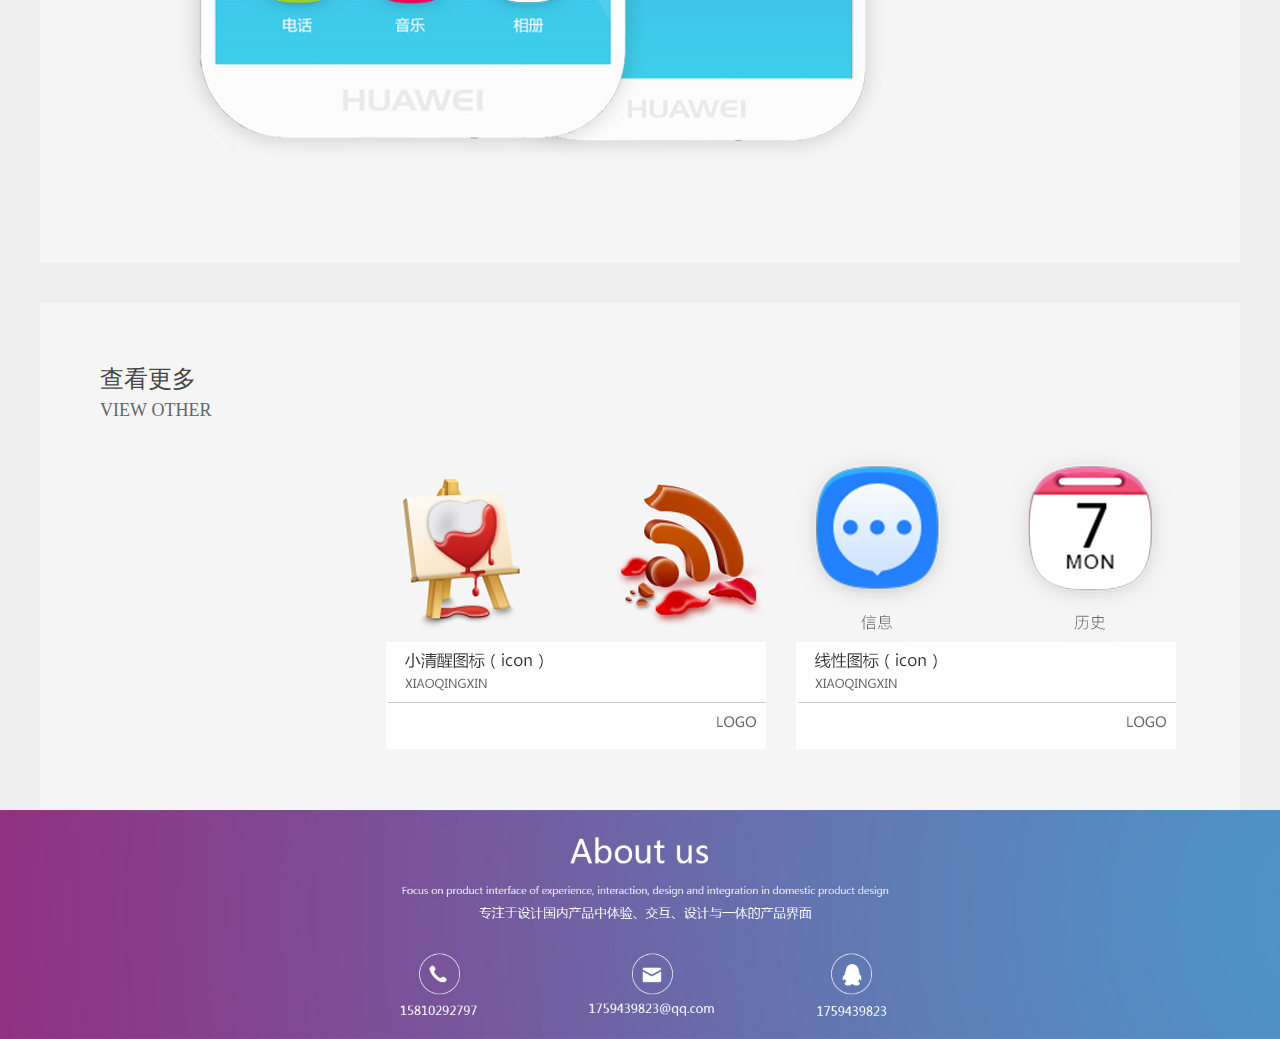
<file: index_icon_tubiao2.html>
<!doctype html>
<html><head>
<meta charset="utf-8">
<title>无标题文档</title>

<link rel="stylesheet" type="text/css" href="css/web_icon_tubiao2.css">
</head>

<body style="background-color:#eeeeee;">
<!--头部-->
<div class="da">
  	<div class="dao">
		<div class="dao1">
			<li><a href="index.html">Home</a></li>
        	<li><a href="index_web_chunlan.html">Web</a></li>
        	<li><a href="index_web_dongli.html">App</a></li>
        	<li><span class="spant">GUI</span></li>
        	<li><a href="index_vi_pingmian1.html">VI</a></li>
    	</div>    
  	</div>
</div>
<!--中间-->
<div class="zhong"></div>
<div class="zi">
	<div class="zi_zuo">广东瑞拓有限公司（WEB）</div>
    <div class="zi_yo"></div>
    <div class="zi_you">联系电话：15810292797</div>
</div>
<!--rencer-->
<div class="rencer"></div>
<!--查看更多-->
<div class="cha">
	<div class="cha1">
    	<p>查看更多</p>
        <p><span class="pa">VIEW&nbsp;OTHER</span></p>
    </div>
    <div class="kong"></div>
    <div class="kangba"><a href="index_icon_tubiao1.html"></a></div>
    <div class="kong1"></div>
    <div class="kangba1"><a href="index_icon_tubiao3.html"></a></div>
</div>
<!--底栏-->
<div class="footer">
			<img src="img/18.jpg" alt="" />
		</div>
<!--悬浮窗口-->
<!-- 飘浮微信begin -->
<div class="toolbar">
   <a href="javascript:;" class="toolbar-item toolbar-item-weixin"><span class="toolbar-layer"></span></a>
   <a href="javascript:;" class="toolbar-item toolbar-item-feedback"></a>
   <a href="javascript:scroll(0,0)" id="top" class="toolbar-item toolbar-item-top"></a>
</div>
<!-- 飘浮微信end -->
</body>
</html>
</file>
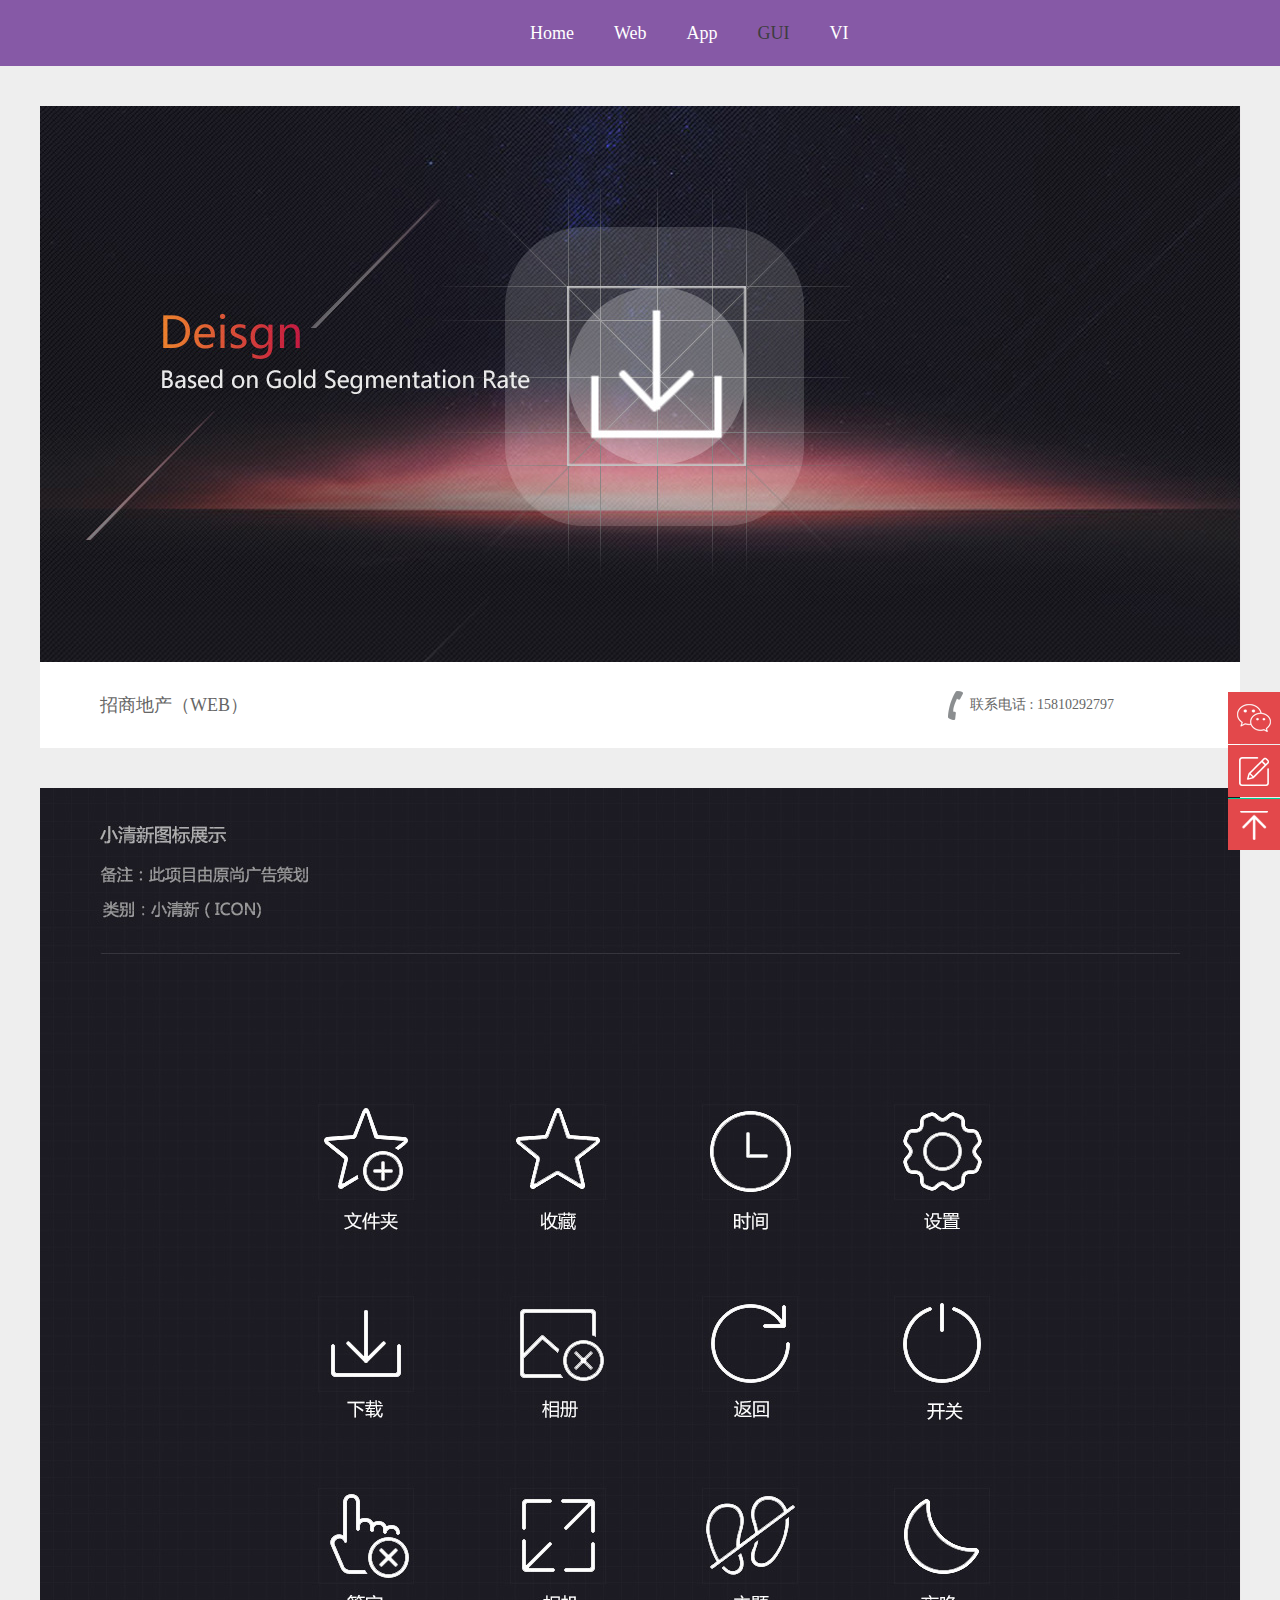
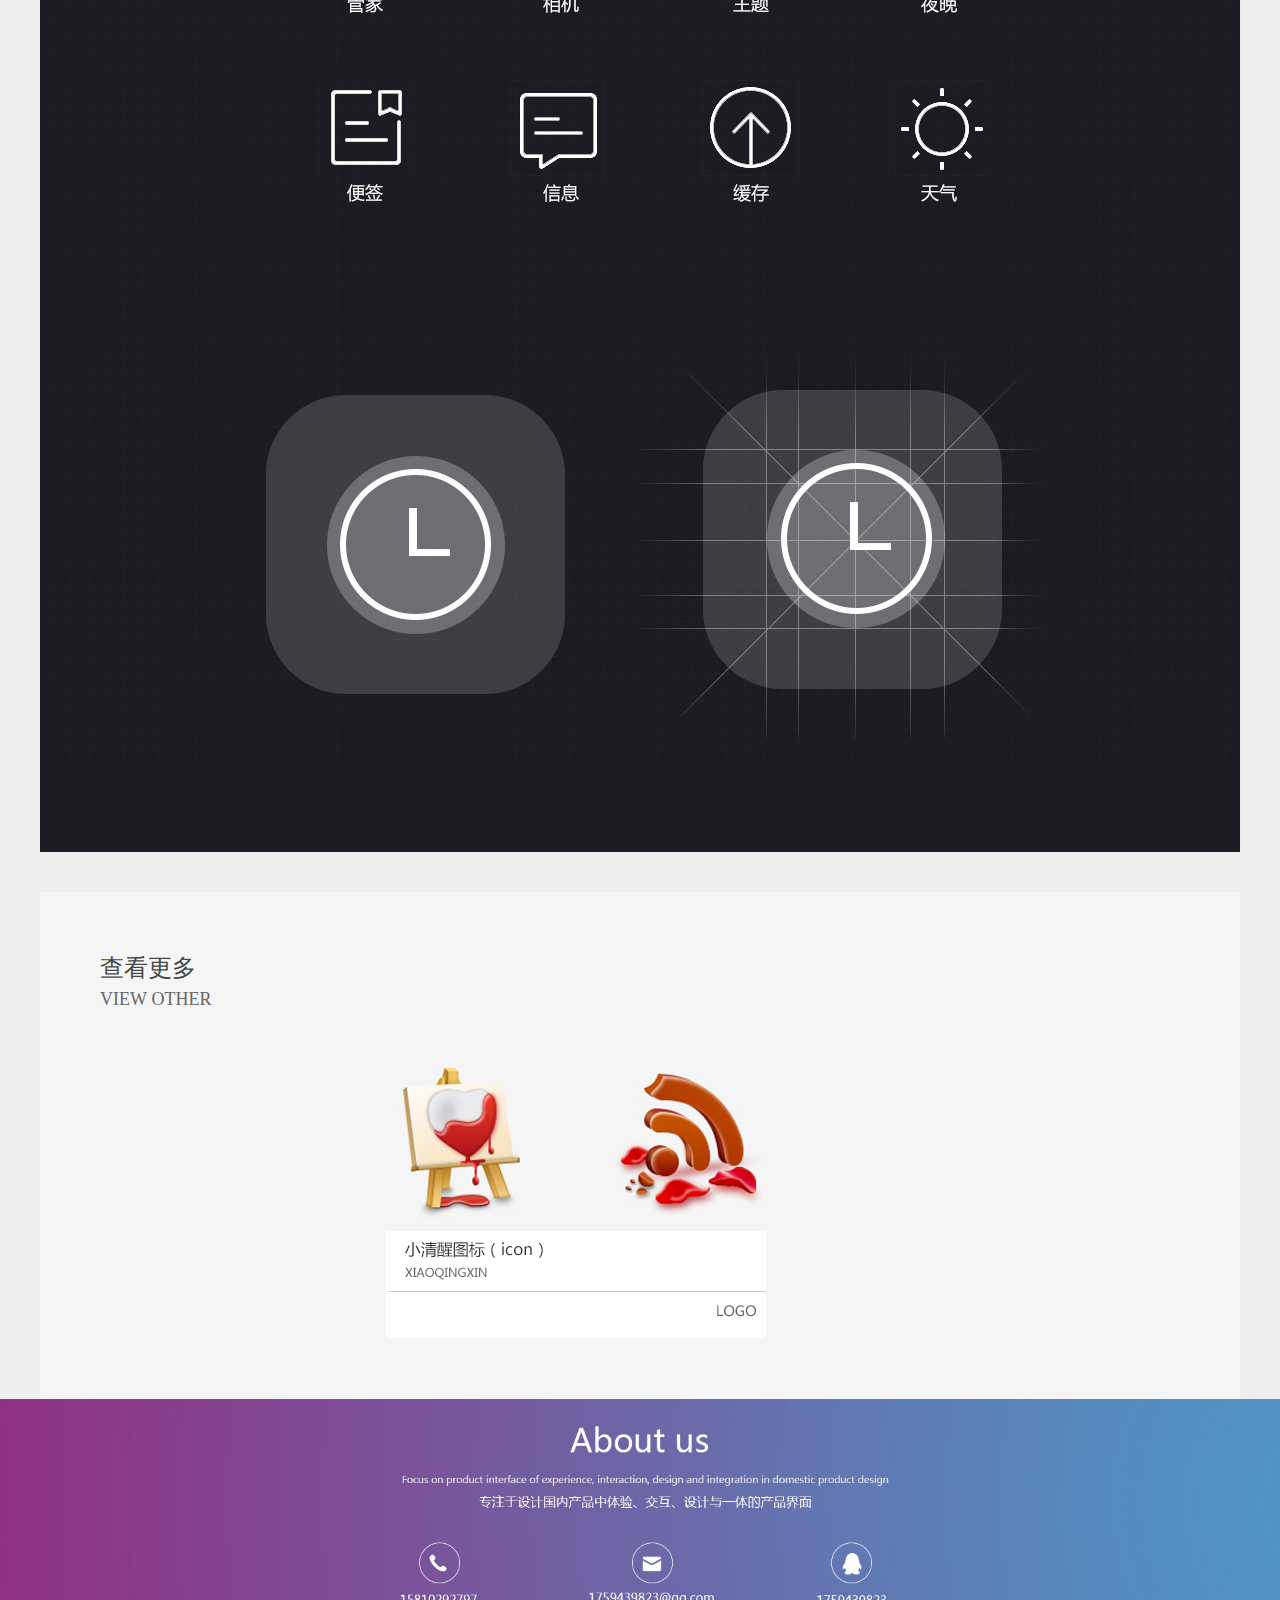
<file: index_icon_tubiao3.html>
<!doctype html>
<html><head>
<meta charset="utf-8">
<title>无标题文档</title>


<link rel="stylesheet" type="text/css" href="css/web_icon_tubiao3.css">
</head>

<body style="background-color:#eeeeee;">
<!--头部-->
<div class="da">
  	<div class="dao">
		<div class="dao1">
			<li><a href="index.html">Home</a></li>
        	<li><a href="index_web_chunlan.html">Web</a></li>
        	<li><a href="index_web_dongli.html">App</a></li>
        	<li><span class="spant">GUI</span></li>
        	<li><a href="index_vi_pingmian1.html">VI</a></li>
    	</div>    
  	</div>
</div>
<!--中间-->
<div class="zhong"></div>
<div class="zi">
	<div class="zi_zuo">招商地产（WEB）</div>
    <div class="zi_yo"></div>
    <div class="zi_you">联系电话 : 15810292797</div>
</div>
<!--rencer-->
<div class="rencer"></div>
<!--查看更多-->
<div class="cha">
	<div class="cha1">
    	<p>查看更多</p>
        <p><span class="pa">VIEW&nbsp;OTHER</span></p>
    </div>
    <div class="kong"></div>
    <div class="kangba"><a href="index_icon_tubiao1.html"></a></div>
    <div class="kong1"></div>
    <div class="kangba1"><a href="index_icon_tubiao2.html"></a></div>
</div>
<!--底栏-->
<div class="footer">
			<img src="img/18.jpg" alt="" />
		</div>
<!--悬浮窗口-->
<!-- 飘浮微信begin -->
<div class="toolbar">
   <a href="javascript:;" class="toolbar-item toolbar-item-weixin"><span class="toolbar-layer"></span></a>
   <a href="javascript:;" class="toolbar-item toolbar-item-feedback"></a>
   <a href="javascript:scroll(0,0)" id="top" class="toolbar-item toolbar-item-top"></a>
</div>
<!-- 飘浮微信end -->
</body>
</html>
</file>
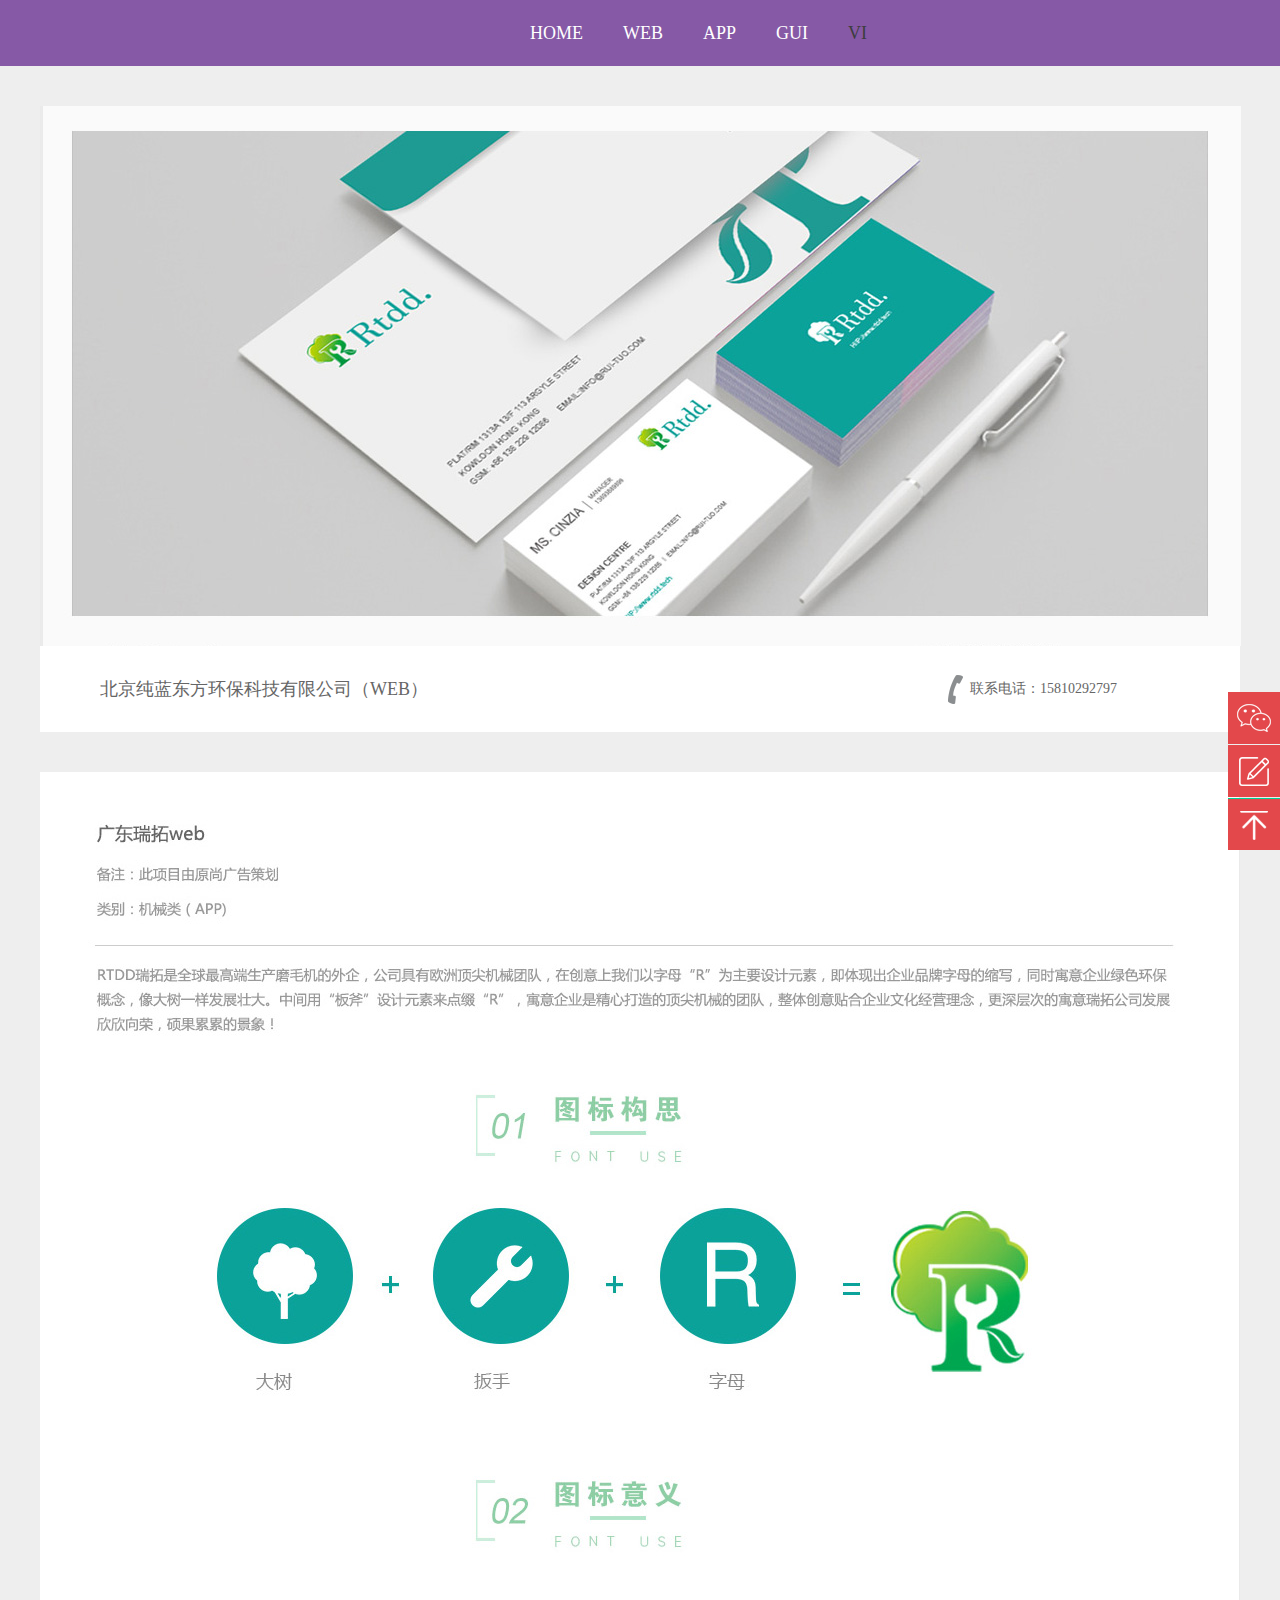
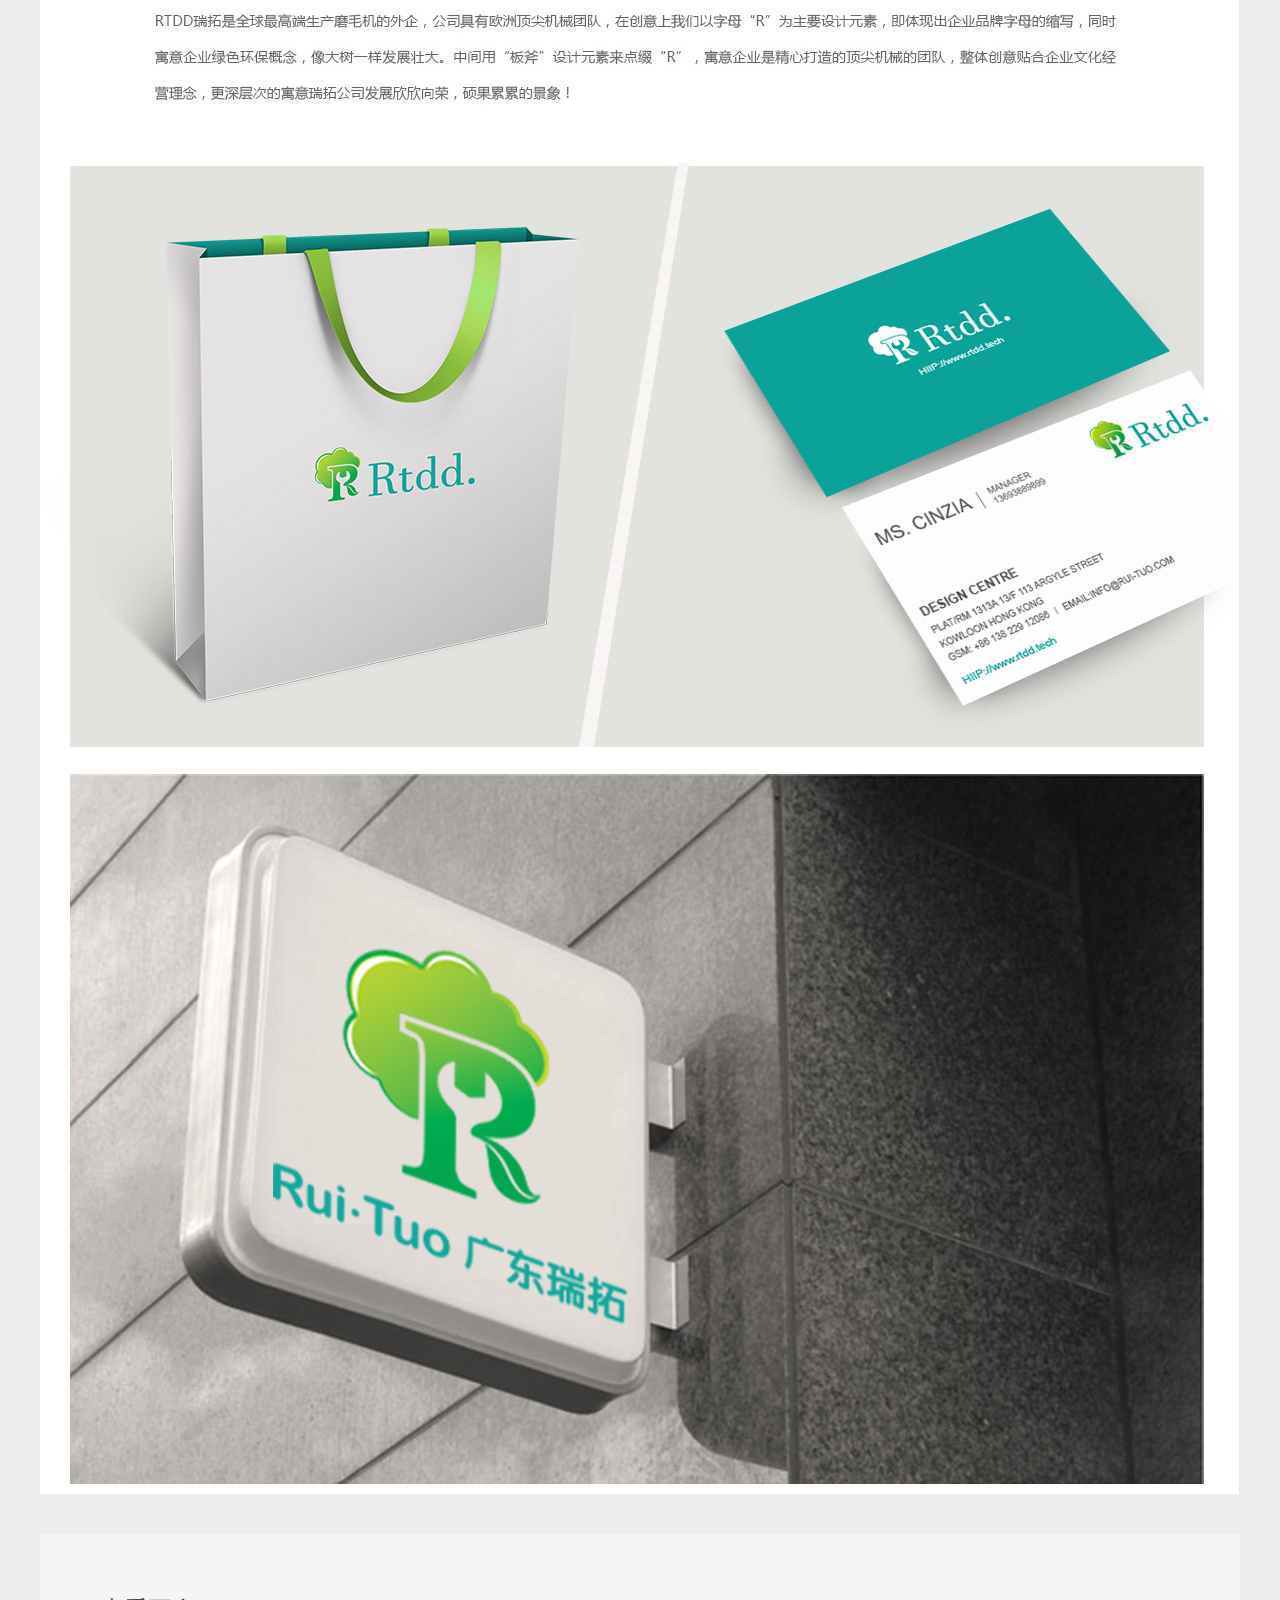
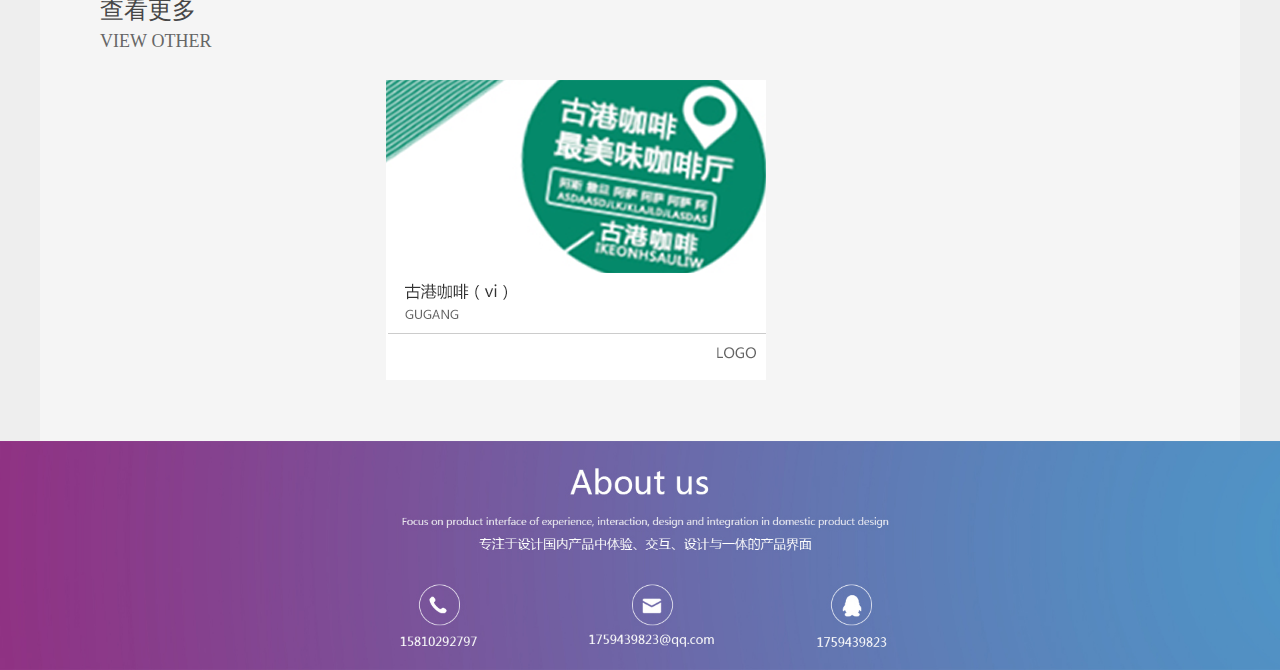
<file: index_vi_pingmian1.html>
<!doctype html>
<html>
<head>
<meta charset="utf-8">
<title>无标题文档</title>

<link rel="stylesheet" type="text/css" href="css/web_vi_pingmian1.css">
</head>

<body style="background-color:#eeeeee;">
<!--头部-->
<div class="da">
  	<div class="dao">
		<div class="dao1">
			<li><a href="index.html">HOME</a></li>
        	<li><a href="index_web_chunlan.html">WEB</a></li>
        	<li><a href="index_web_dongli.html">APP</a></li>
        	<li><a href="index_icon_tubiao1.html">GUI</a></li>
        	<li><span class="spant">VI</span></li>
    	</div>    
  	</div>
</div>
<!--中间-->
<div class="zhong"></div>
<div class="zi">
	<div class="zi_zuo">北京纯蓝东方环保科技有限公司（WEB）</div>
    <div class="zi_yo"></div>
    <div class="zi_you">联系电话：15810292797</div>
</div>
<!--rencer-->
<div class="rencer"></div>
<!--查看更多-->
<div class="cha">
	<div class="cha1">
    	<p>查看更多</p>
        <p><span class="pa">VIEW&nbsp;OTHER</span></p>
    </div>
    <div class="kong"></div>
    <div class="kangba"><a href="index_vi_pingmian2.html"</a></div>
    
</div>
<!--底栏-->
<div class="footer">
			<img src="img/18.jpg" alt="" />
		</div>
<!--悬浮窗口-->
<!-- 飘浮微信begin -->
<div class="toolbar">
   <a href="javascript:;" class="toolbar-item toolbar-item-weixin"><span class="toolbar-layer"></span></a>
   <a href="javascript:;" class="toolbar-item toolbar-item-feedback"></a>
   <a href="javascript:scroll(0,0)" id="top" class="toolbar-item toolbar-item-top"></a>
</div>
<!-- 飘浮微信end -->
</body>
</html>
</file>
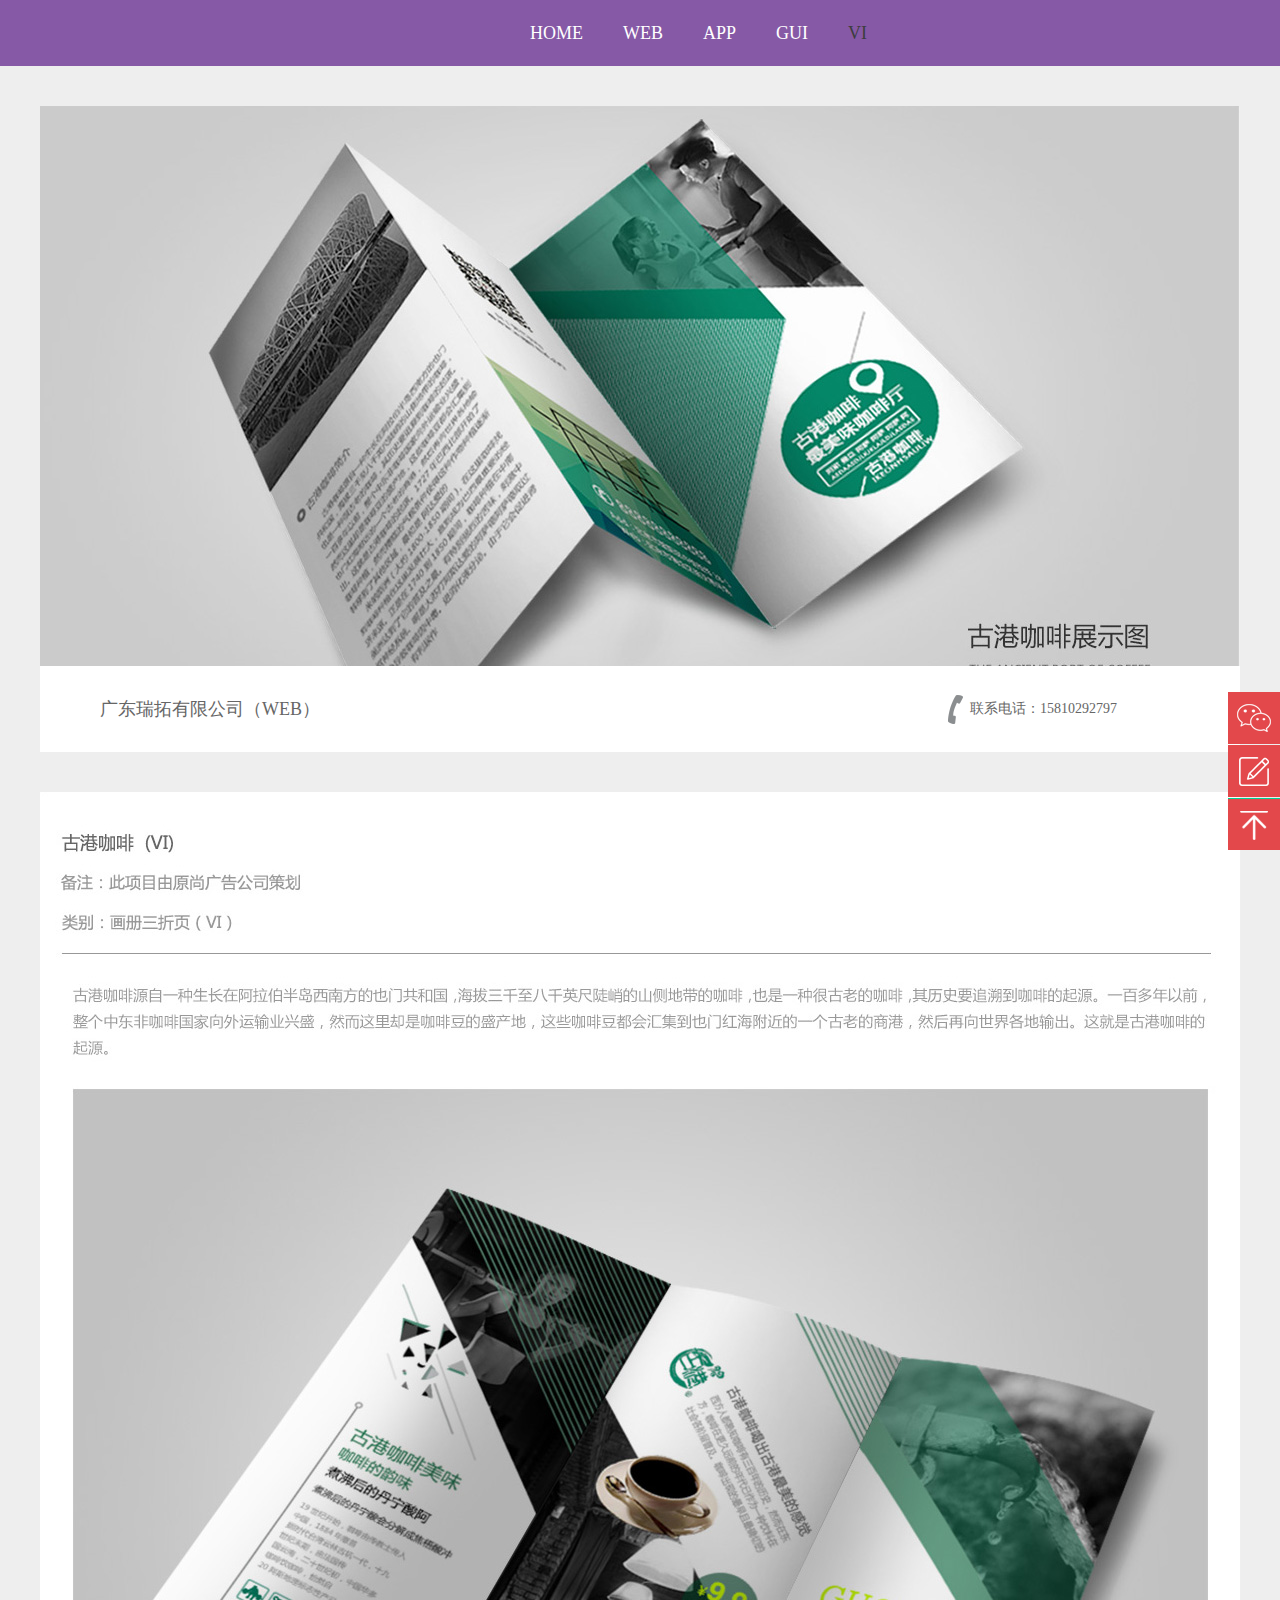
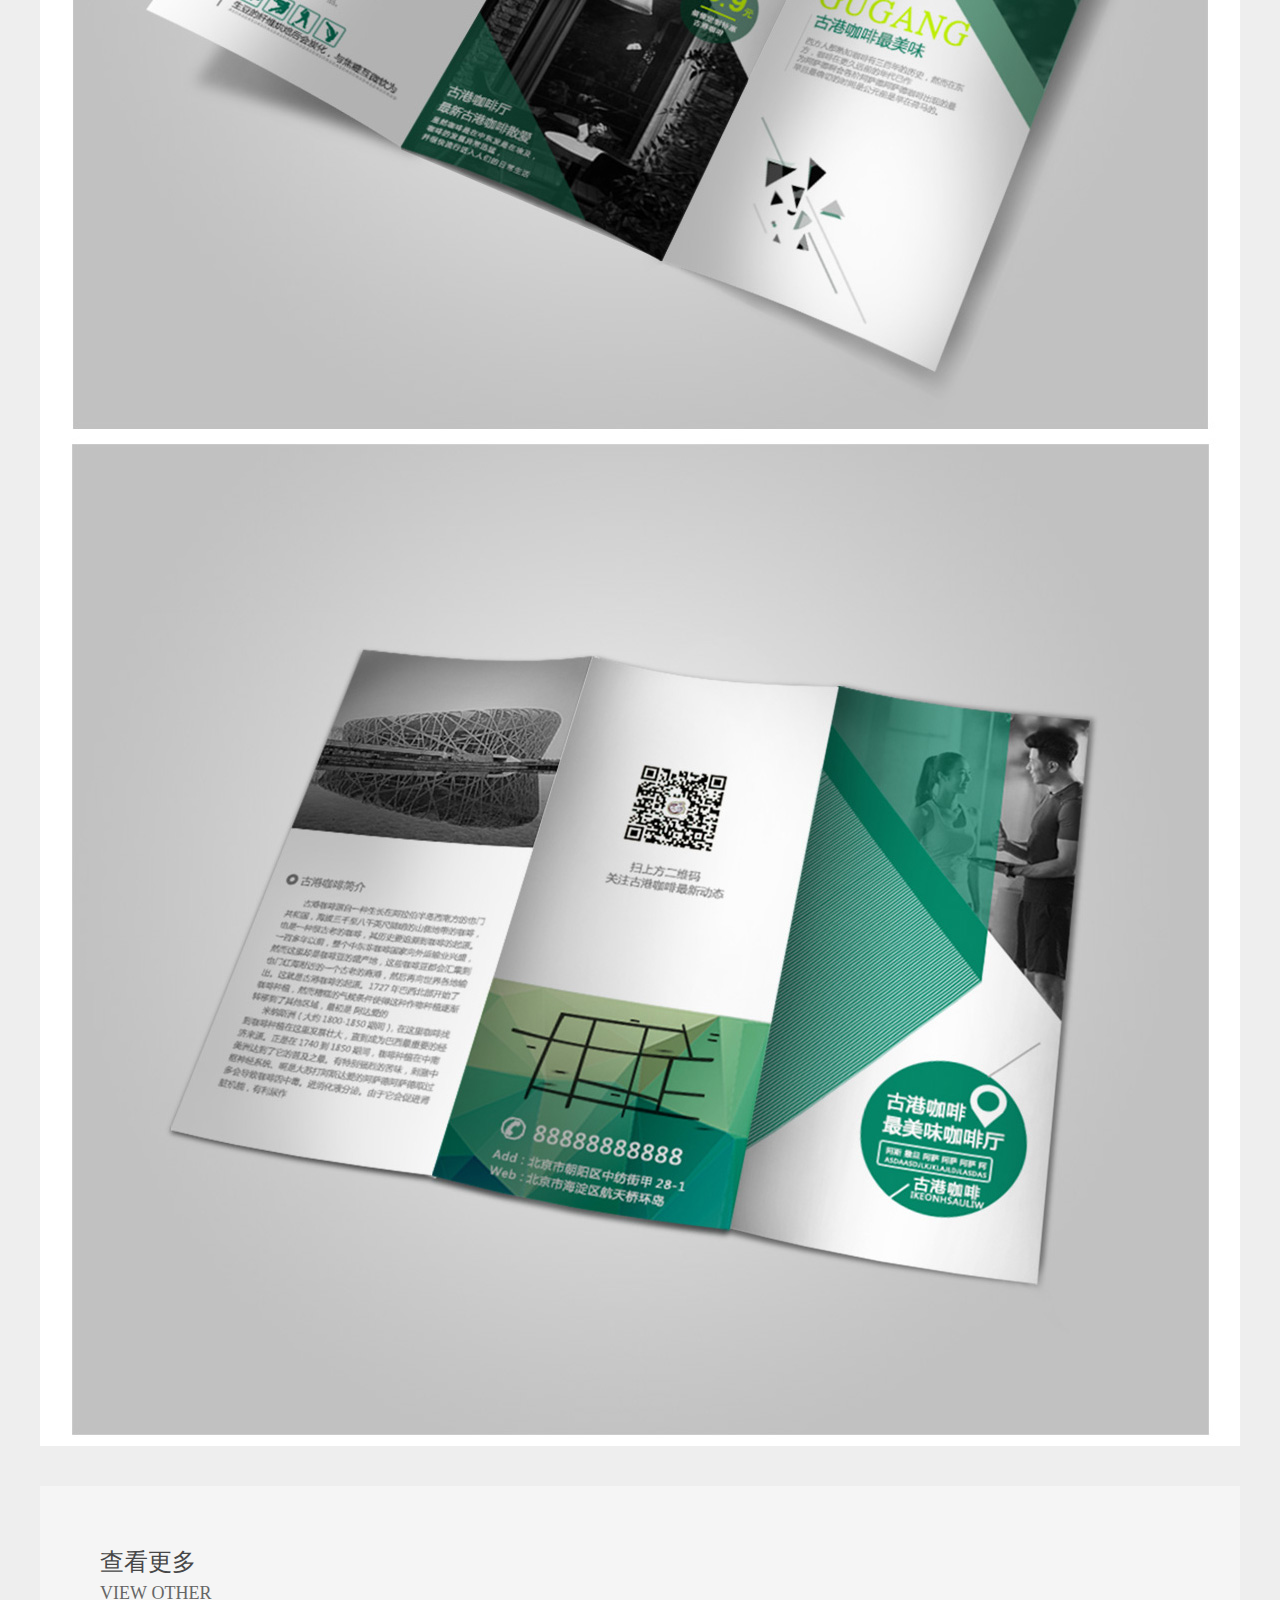
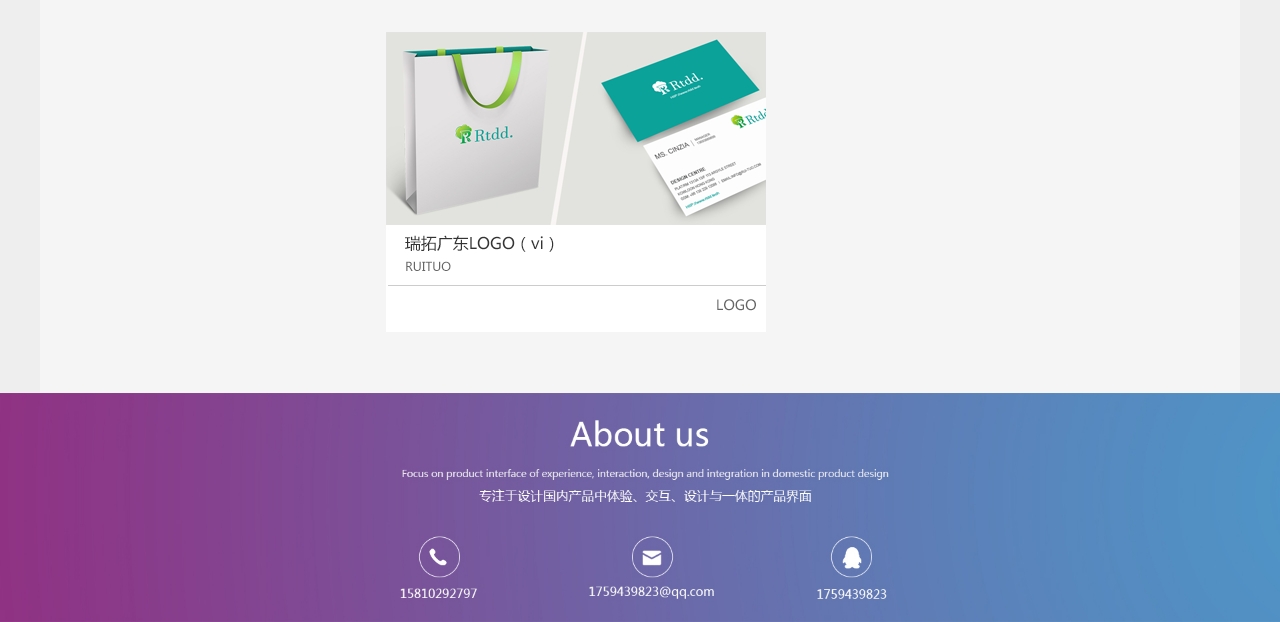
<file: index_vi_pingmian2.html>
<!doctype html>
<html><head>
<meta charset="utf-8">
<title>无标题文档</title>

<link rel="stylesheet" type="text/css" href="css/web_vi_pingmian2.css">
</head>

<body style="background-color:#eeeeee;">
<!--头部-->
<div class="da">
  	<div class="dao">
		<div class="dao1">
			<li><a href="index.html">HOME</a></li>
        	<li><a href="index_web_chunlan.html">WEB</a></li>
        	<li><a href="index_web_dongli.html">APP</a></li>
        	<li><a href="index_icon_tubiao1.html">GUI</a></li>
        	<li><span class="spant">VI</span></li>
    	</div>    
  	</div>
</div>
<!--中间-->
<div class="zhong"></div>
<div class="zi">
	<div class="zi_zuo">广东瑞拓有限公司（WEB）</div>
    <div class="zi_yo"></div>
    <div class="zi_you">联系电话：15810292797</div>
</div>
<!--rencer-->
<div class="rencer"></div>
<!--查看更多-->
<div class="cha">
	<div class="cha1">
    	<p>查看更多</p>
        <p><span class="pa">VIEW&nbsp;OTHER</span></p>
    </div>
    <div class="kong"></div>
    <div class="kangba"><a href="index_vi_pingmian1.html"</a></div>
    
</div>
<!--底栏-->
<div class="footer">
			<img src="img/18.jpg" alt="" />
		</div>
<!--悬浮窗口-->
<!-- 飘浮微信begin -->
<div class="toolbar">
   <a href="javascript:;" class="toolbar-item toolbar-item-weixin"><span class="toolbar-layer"></span></a>
   <a href="javascript:;" class="toolbar-item toolbar-item-feedback"></a>
   <a href="javascript:scroll(0,0)" id="top" class="toolbar-item toolbar-item-top"></a>
</div>
<!-- 飘浮微信end -->
</body>
</html>
</file>
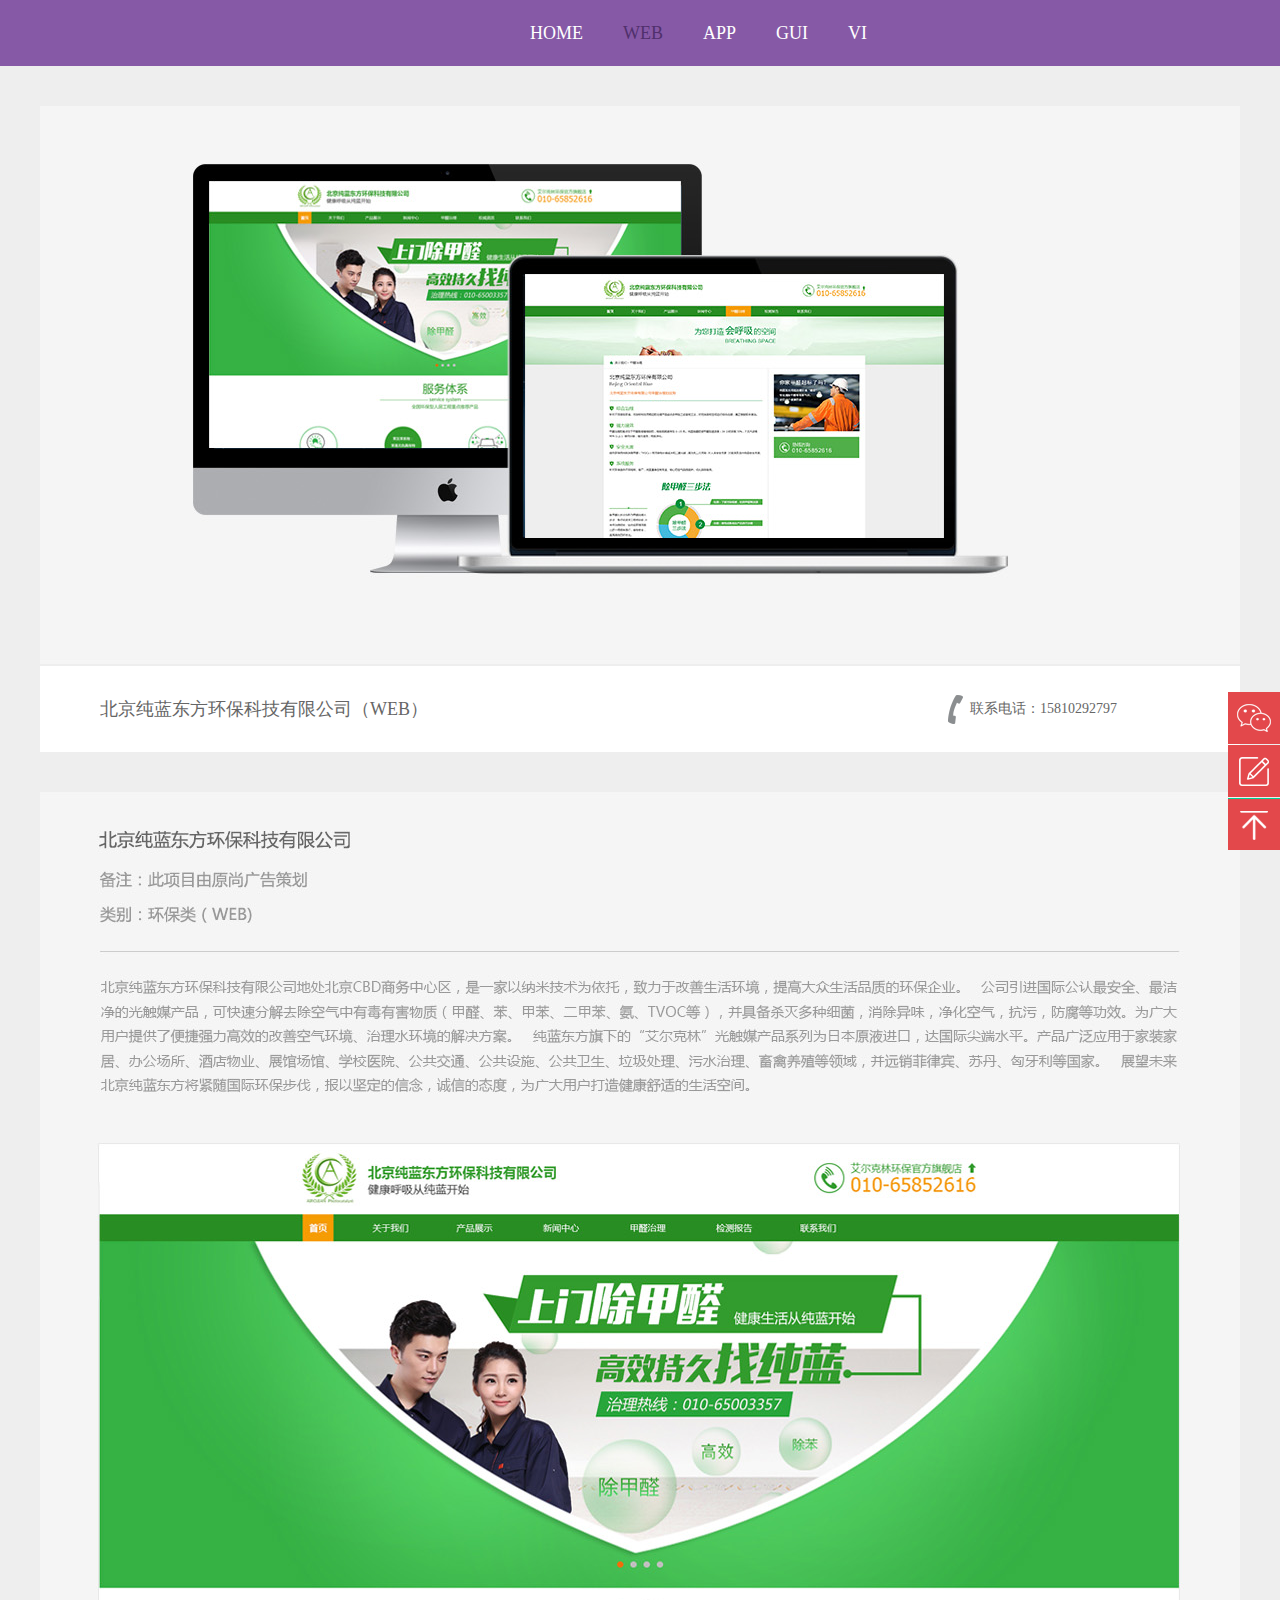
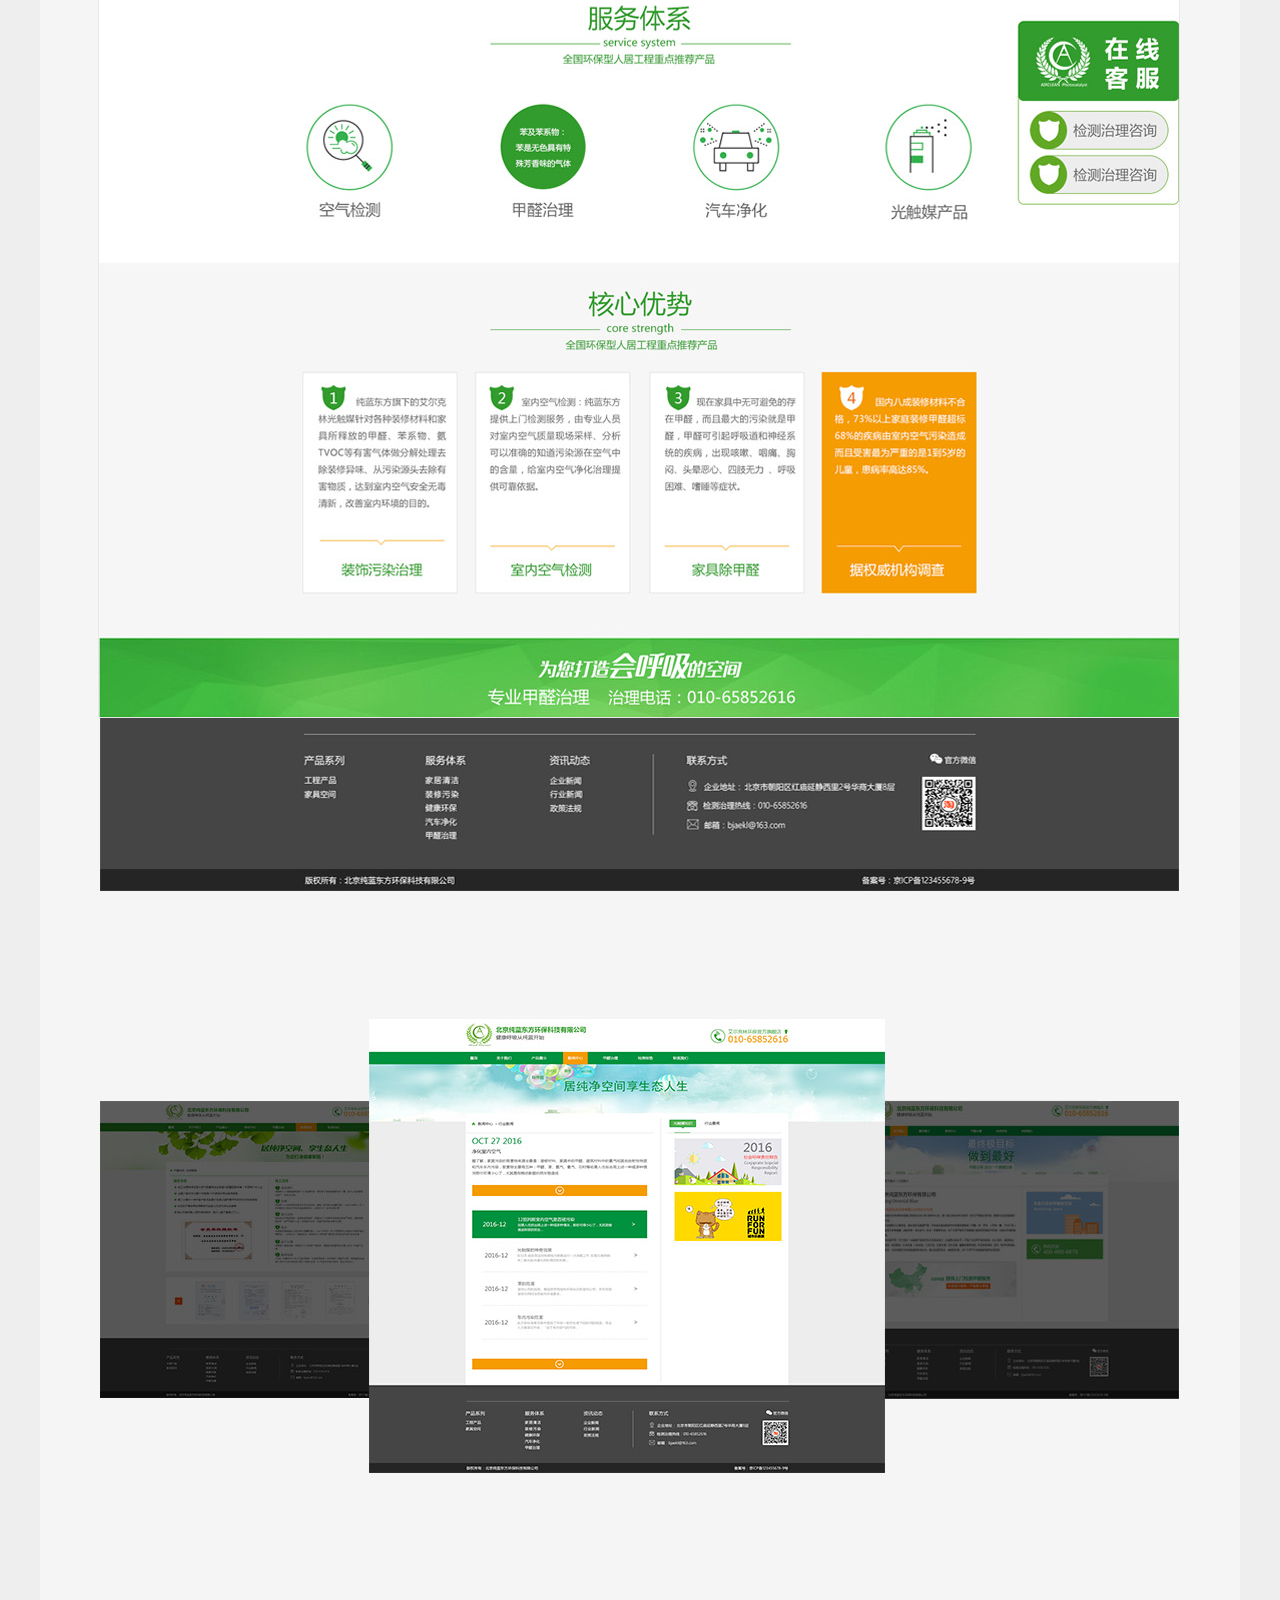
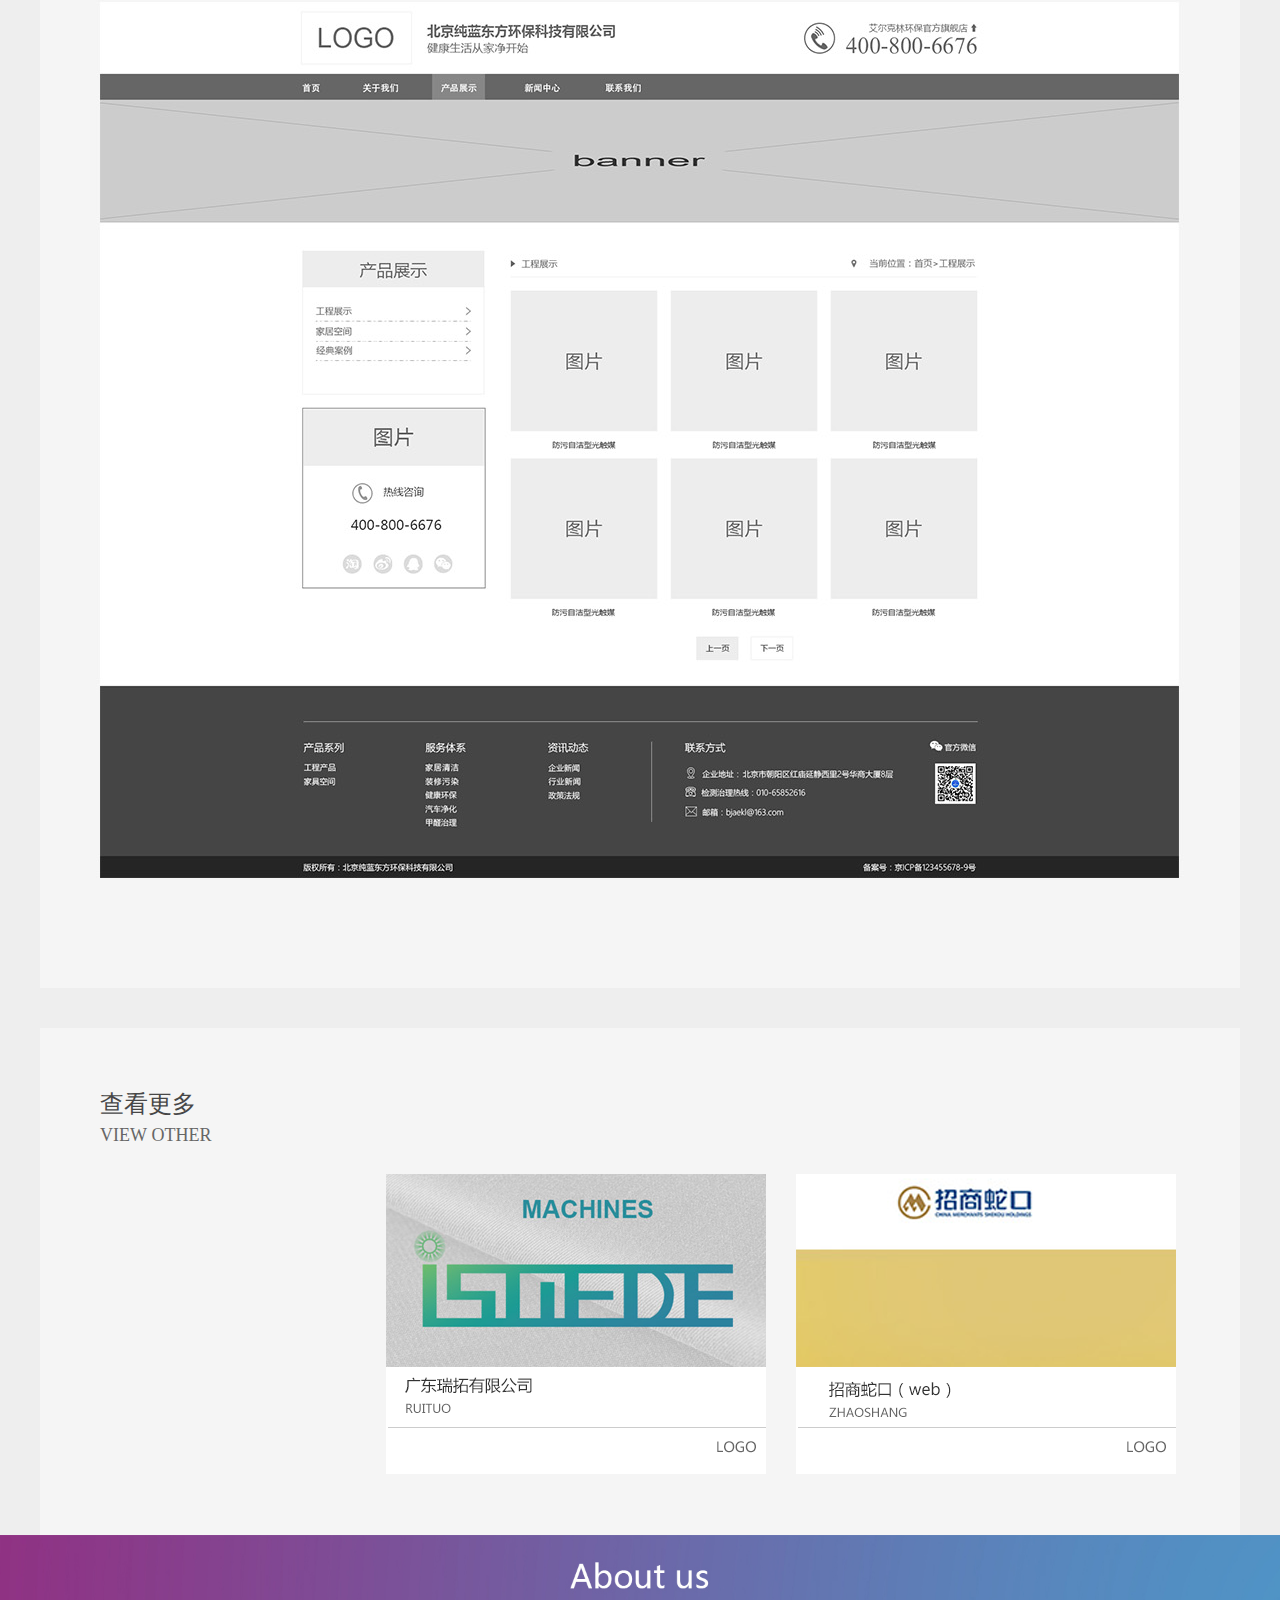
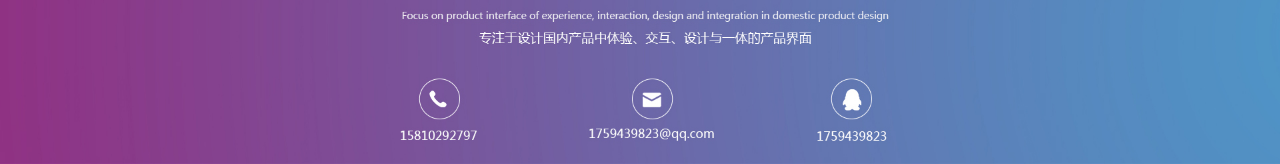
<file: index_web_chunlan.html>
<!doctype html>
<html>
<head>
<meta charset="utf-8">
<title>无标题文档</title>
<link rel="stylesheet" type="text/css" href="css/web_chunlan .css">
</head>

<body style="background-color:#eeeeee;">
<!--头部-->
<div class="da">
  	<div class="dao">
		<div class="dao1">
			<li><a href="index.html">HOME</a></li>
        	<li><span class="spant">WEB</span></li>
        	<li><a href="index_web_dongli.html">APP</a></li>
        	<li><a href="index_icon_tubiao1.html">GUI</a></li>
        	<li><a href="index_vi_pingmian1.html">VI</a></li>
    	</div>    
  	</div>
</div>
<!--中间-->
<div class="zhong"></div>
<div class="zi">
	<div class="zi_zuo">北京纯蓝东方环保科技有限公司（WEB）</div>
    <div class="zi_yo"></div>
    <div class="zi_you">联系电话：15810292797</div>
</div>
<!--rencer-->
<div class="rencer"></div>
<!--查看更多-->
<div class="cha">
	<div class="cha1">
    	<p>查看更多</p>
        <p><span class="pa">VIEW&nbsp;OTHER</span></p>
    </div>
    <div class="kong"></div>
    <div class="kangba"><a href="index_web_ruituo.html"></a></div>
    <div class="kong1"></div>
    <div class="kangba1"><a href="index_web_wanke.html"></a></div>
</div>
<!--底栏-->
<div class="footer">
			<img src="img/18.jpg" alt="" />
		</div>
<!--悬浮窗口-->
<!-- 飘浮微信begin -->
<div class="toolbar">
   <a href="javascript:;" class="toolbar-item toolbar-item-weixin"><span class="toolbar-layer"></span></a>
   <a href="javascript:;" class="toolbar-item toolbar-item-feedback"></a>
   <a href="javascript:scroll(0,0)" id="top" class="toolbar-item toolbar-item-top"></a>
</div>
<!-- 飘浮微信end -->
</body>
</html>
</file>
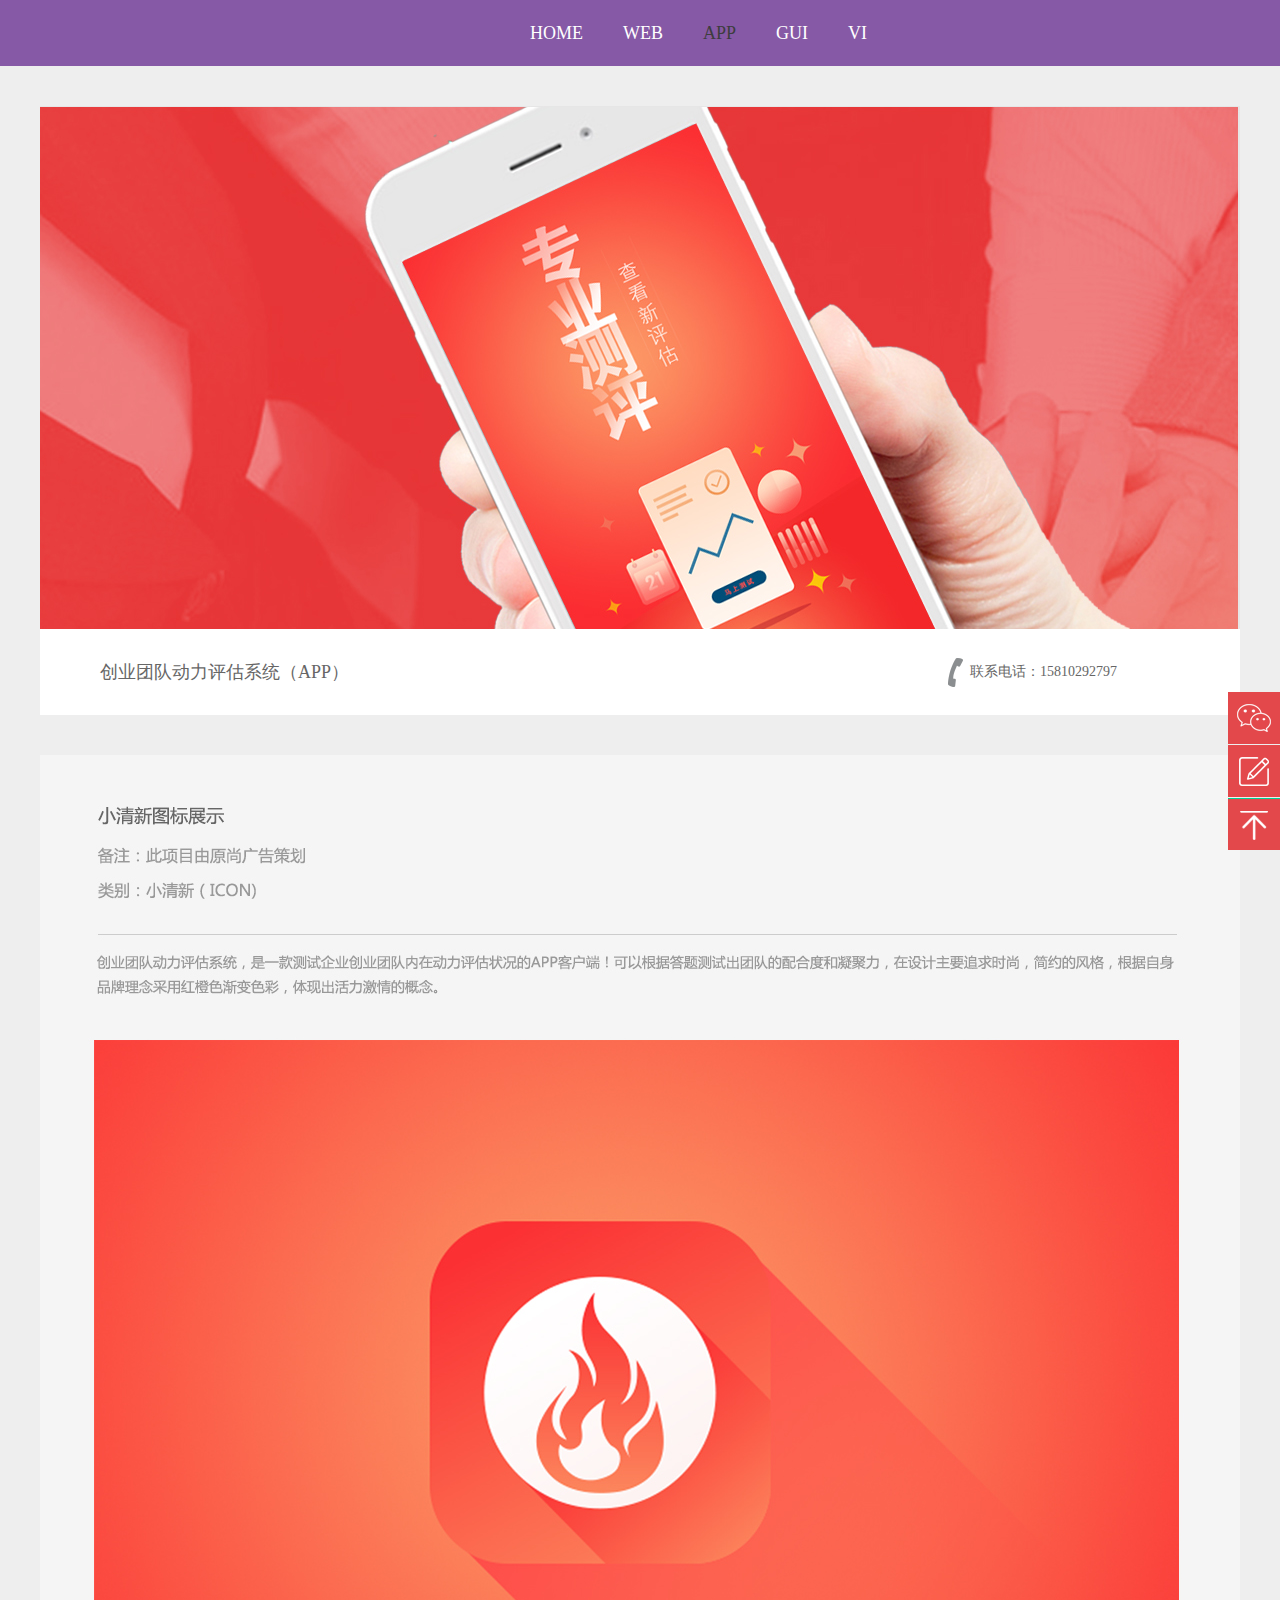
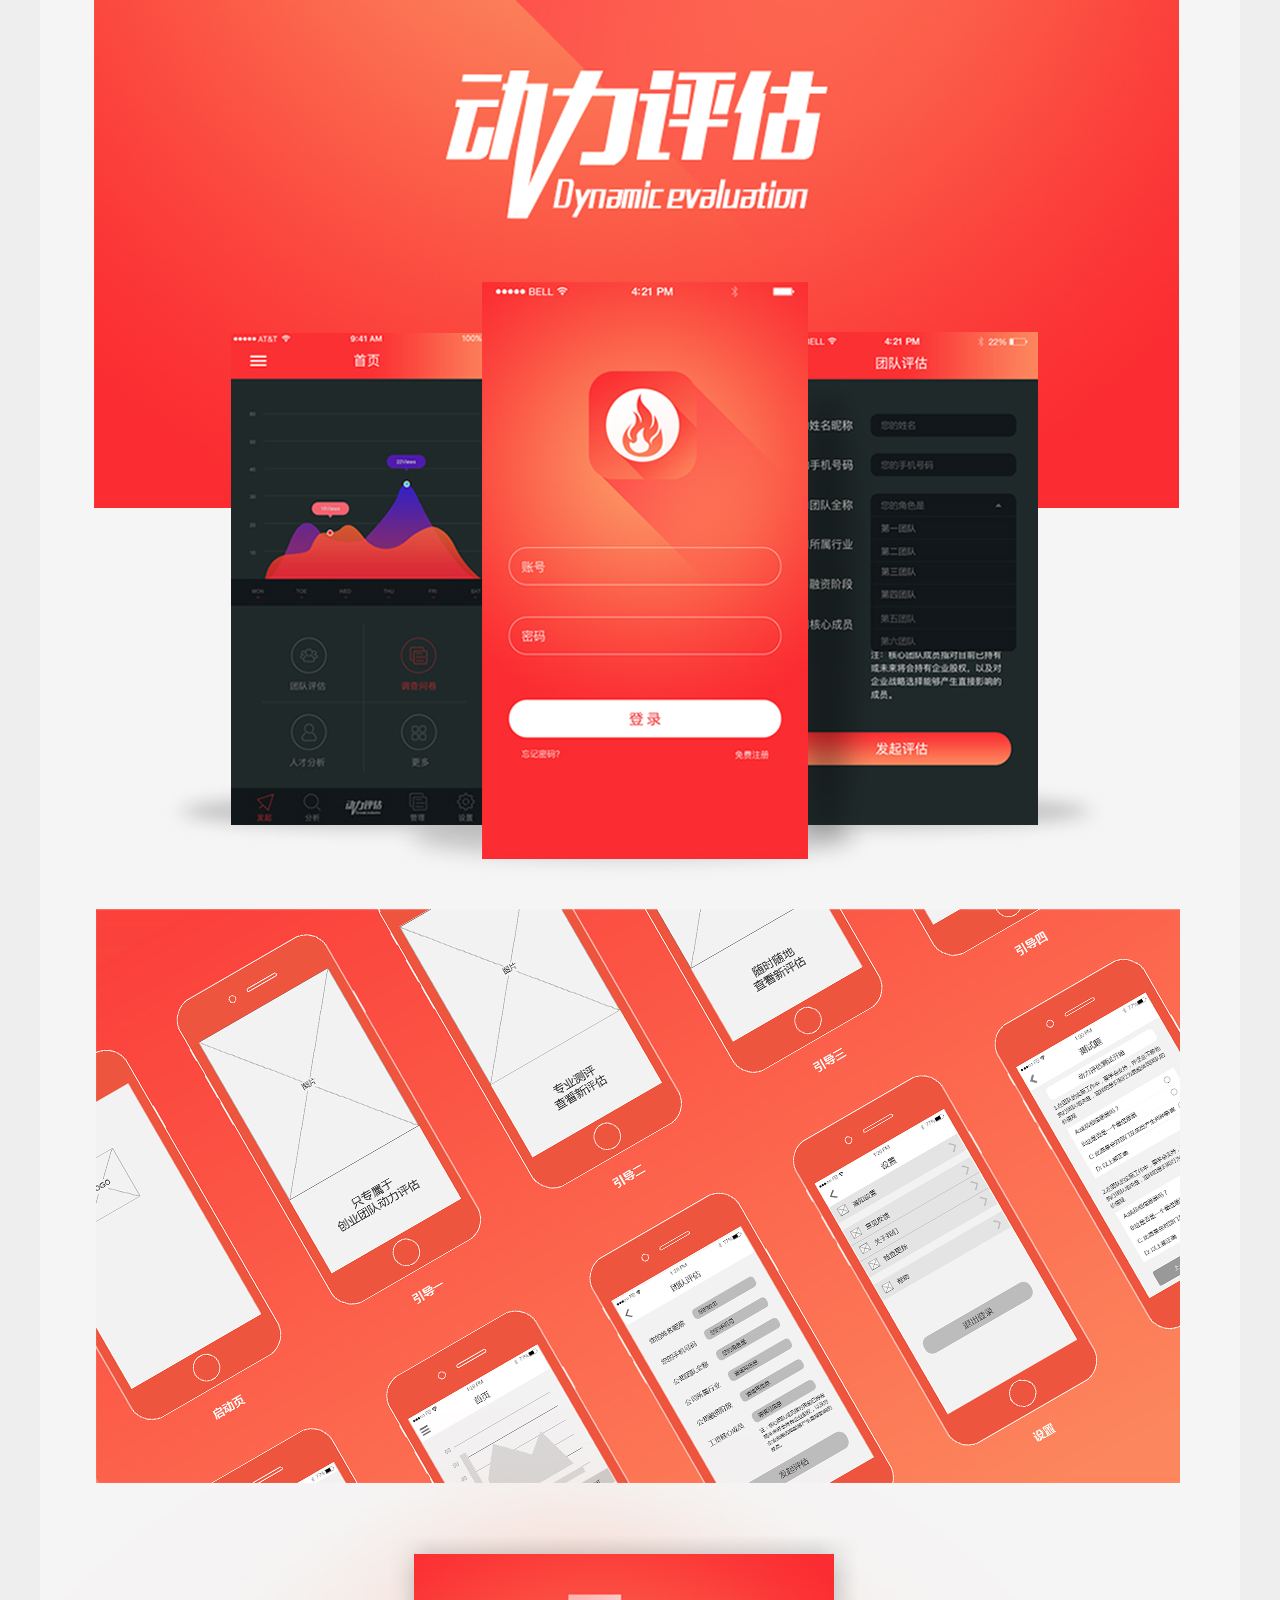
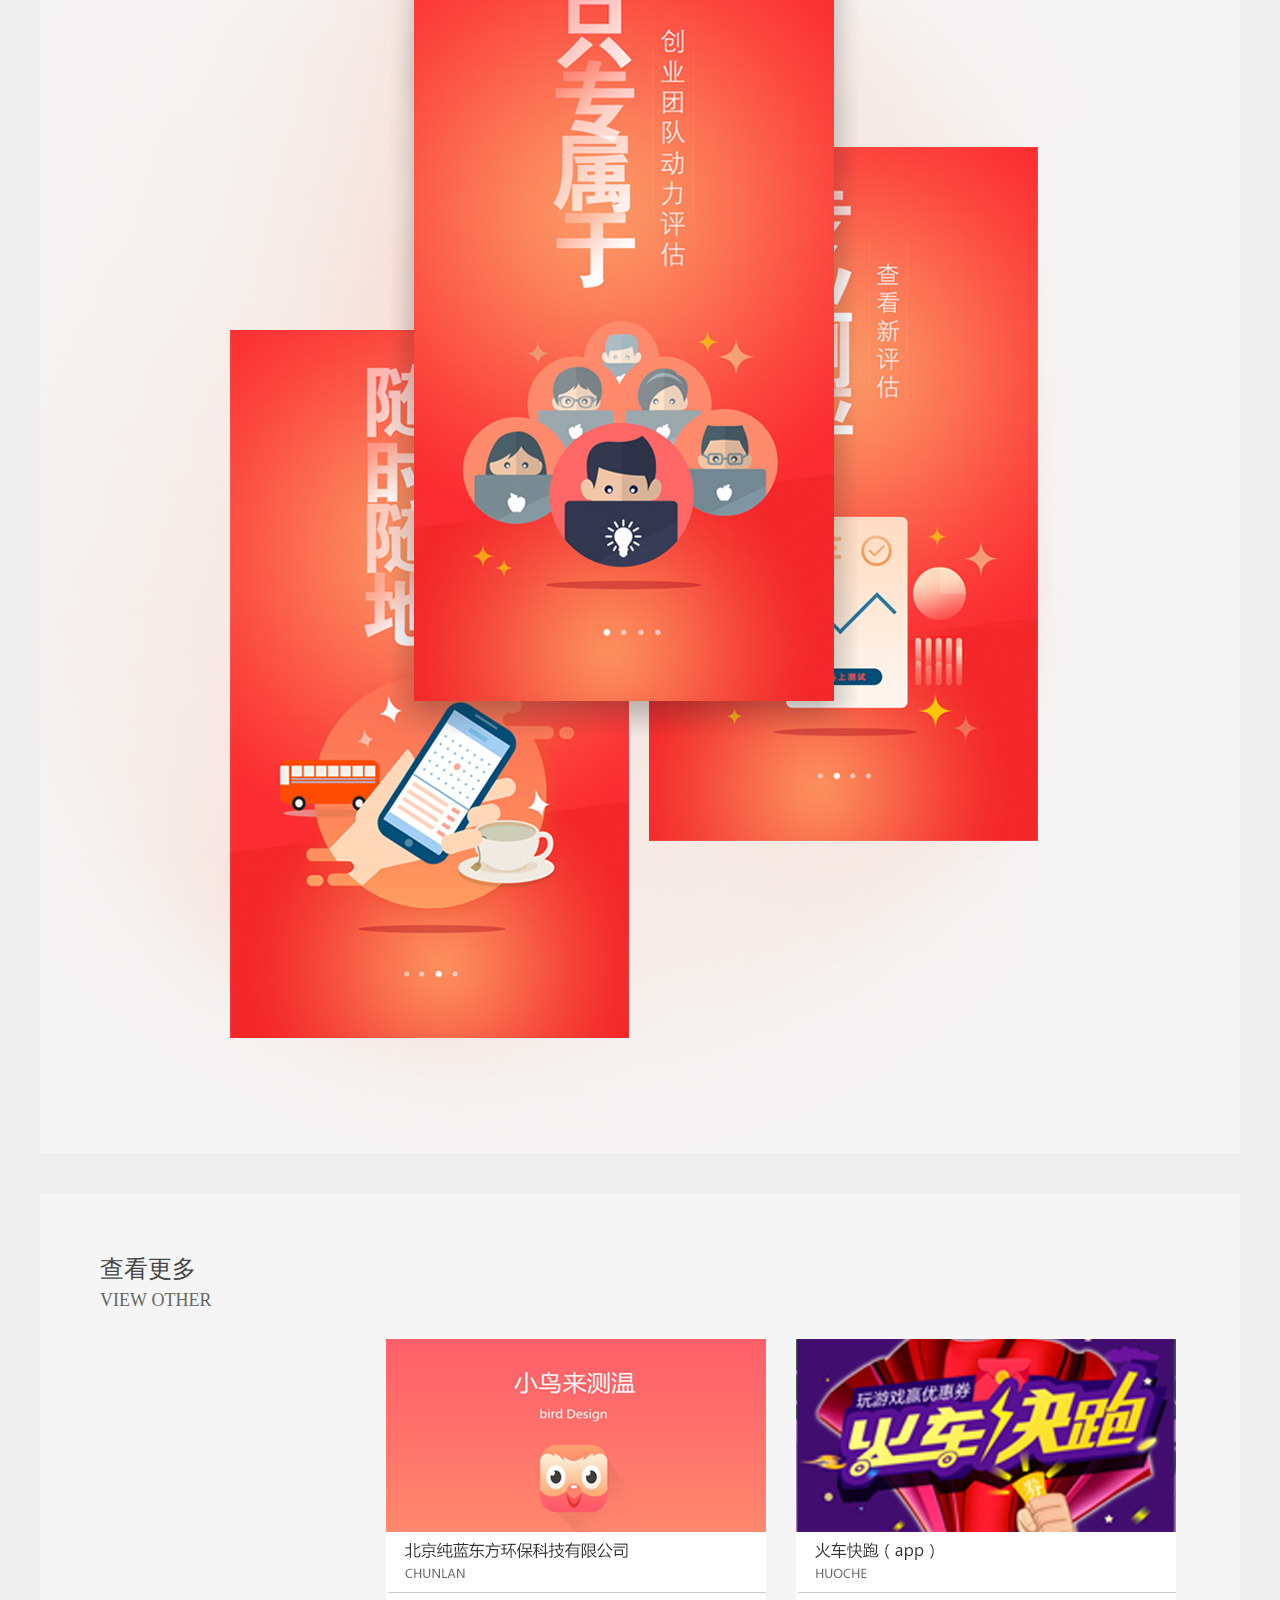
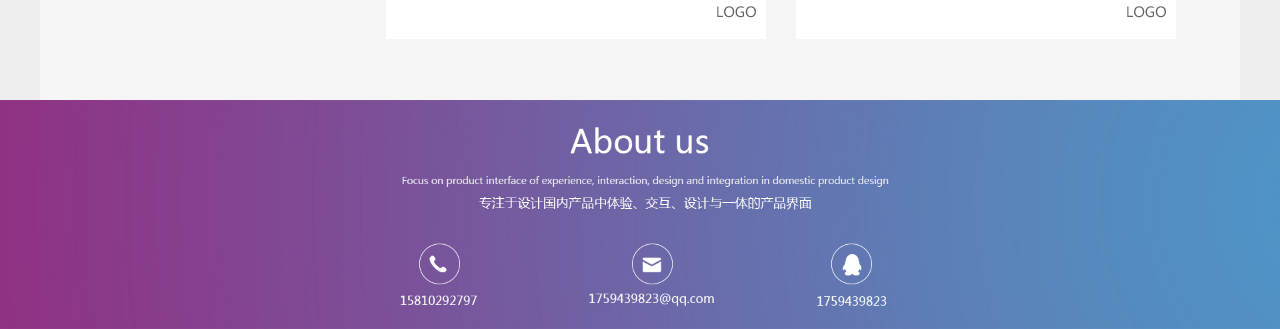
<file: index_web_dongli.html>
<!doctype html>
<html><head>
<meta charset="utf-8">
<title>无标题文档</title>

<link rel="stylesheet" type="text/css" href="css/app_dongli.css">
</head>

<body style="background-color:#eeeeee;">
<!--头部-->
<div class="da">
  	<div class="dao">
		<div class="dao1">
			<li><a href="index.html">HOME</a></li>
        	<li><a href="index_web_chunlan.html">WEB</a></li>
        	<li><span class="spant">APP</span></li>
        	<li><a href="index_icon_tubiao1.html">GUI</a></li>
        	<li><a href="index_vi_pingmian1.html">VI</a></li>
    	</div>    
  	</div>
</div>
<!--中间-->
<div class="zhong"></div>
<div class="zi">
	<div class="zi_zuo">创业团队动力评估系统（APP）</div>
    <div class="zi_yo"></div>
    <div class="zi_you">联系电话：15810292797</div>
</div>
<!--rencer-->
<div class="rencer"></div>
<!--查看更多-->
<div class="cha">
	<div class="cha1">
    	<p>查看更多</p>
        <p><span class="pa">VIEW&nbsp;OTHER</span></p>
    </div>
    <div class="kong"></div>
    <div class="kangba"><a href="index_app_xiaoniao.html"></a></div>
    <div class="kong1"></div>
    <div class="kangba1"><a href="index_app_huoche.html"></a></div>
</div>
<!--底栏-->
<div class="footer">
			<img src="img/18.jpg" alt="" />
		</div>
<!--悬浮窗口-->
<!-- 飘浮微信begin -->
<div class="toolbar">
   <a href="javascript:;" class="toolbar-item toolbar-item-weixin"><span class="toolbar-layer"></span></a>
   <a href="javascript:;" class="toolbar-item toolbar-item-feedback"></a>
   <a href="javascript:scroll(0,0)" id="top" class="toolbar-item toolbar-item-top"></a>
</div>
<!-- 飘浮微信end -->
</body>
</html>
</file>
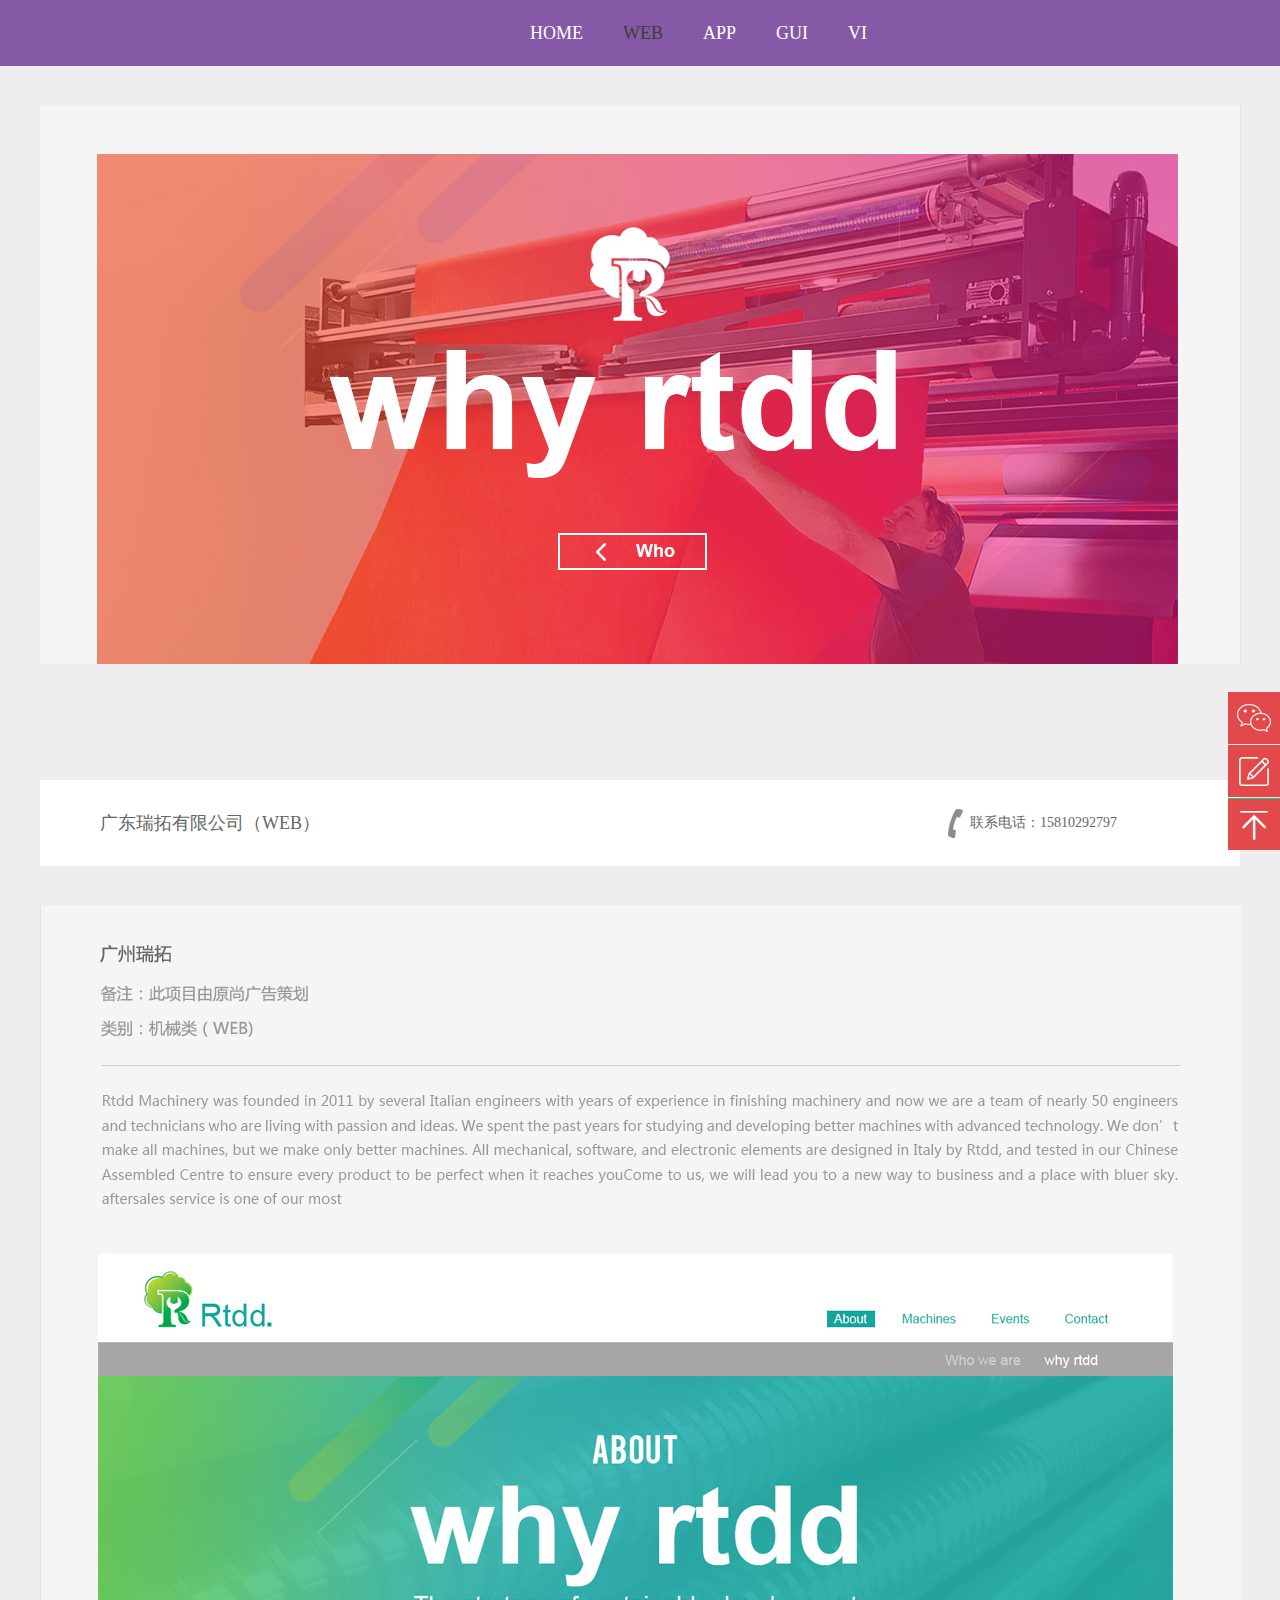
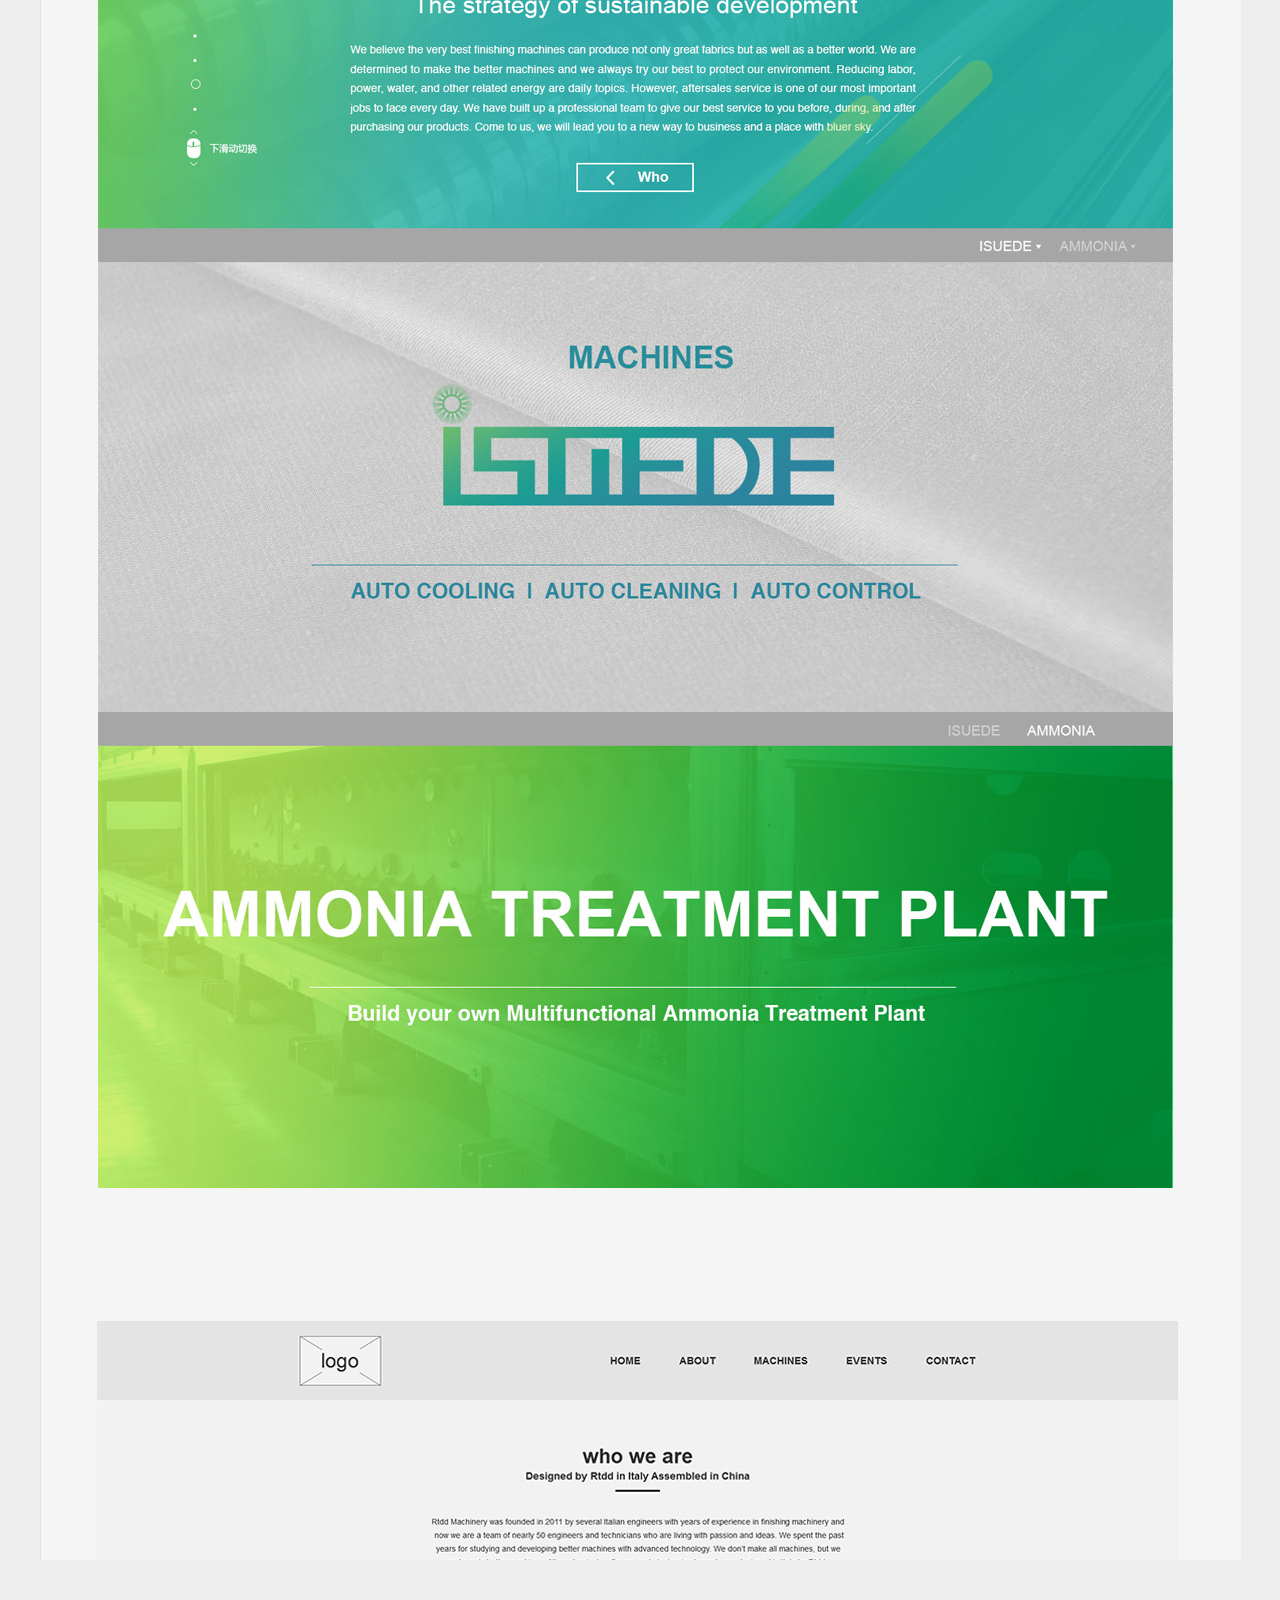
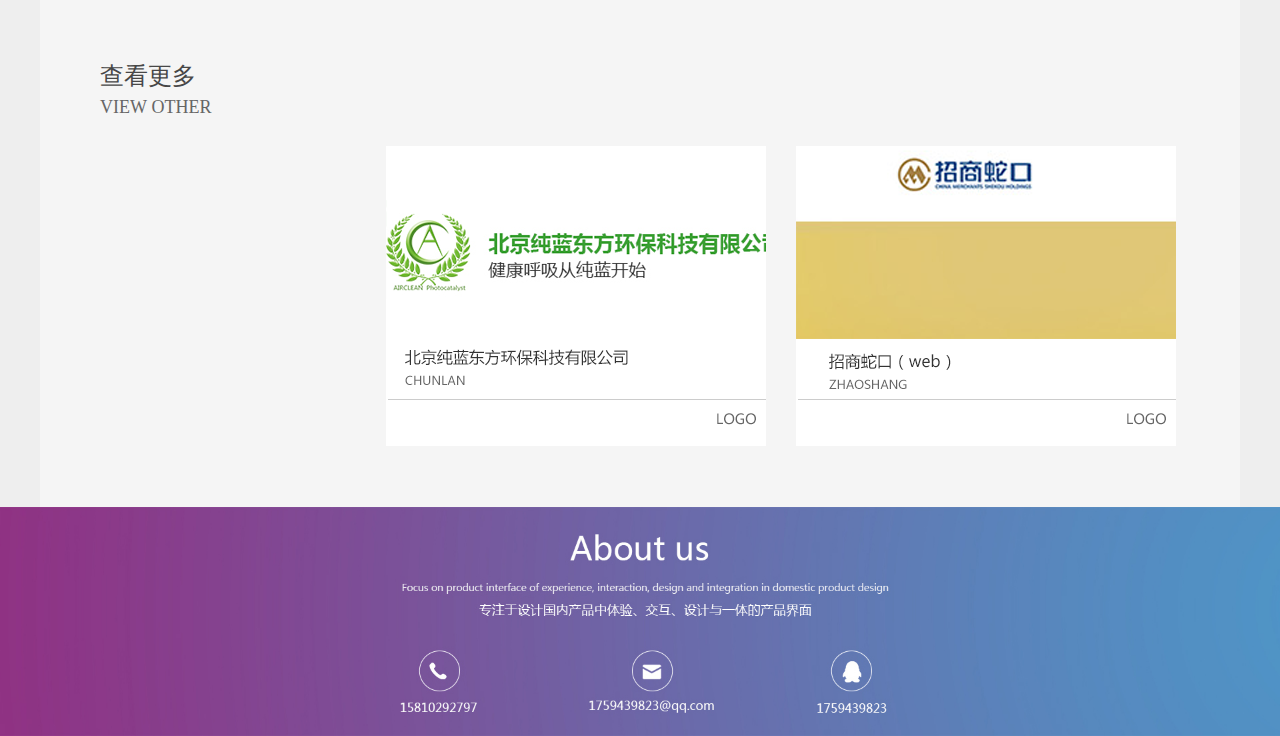
<file: index_web_ruituo.html>
<!doctype html>
<html><head>
<meta charset="utf-8">
<title>无标题文档</title>

<link rel="stylesheet" type="text/css" href="css/web_ruituo.css">
</head>

<body style="background-color:#eeeeee;">
<!--头部-->
<div class="da">
  	<div class="dao">
		<div class="dao1">
			<li><a href="index.html">HOME</a></li>
        	<li><span class="spant">WEB</span></li>
        	<li><a href="index_web_dongli.html">APP</a></li>
        	<li><a href="index_icon_tubiao1.html">GUI</a></li>
        	<li><a href="index_vi_pingmian1.html">VI</a></li>
    	</div>    
  	</div>
</div>
<!--中间-->
<div class="zhong"></div>
<div class="zi">
	<div class="zi_zuo">广东瑞拓有限公司（WEB）</div>
    <div class="zi_yo"></div>
    <div class="zi_you">联系电话：15810292797</div>
</div>
<!--rencer-->
<div class="rencer"></div>
<!--查看更多-->
<div class="cha">
	<div class="cha1">
    	<p>查看更多</p>
        <p><span class="pa">VIEW&nbsp;OTHER</span></p>
    </div>
    <div class="kong"></div>
    <div class="kangba"><a href="index_web_chunlan.html"></a></div>
    <div class="kong1"></div>
    <div class="kangba1"><a href="index_web_wanke.html"></a></div>
</div>
<!--底栏-->
<div class="footer">
			<img src="img/18.jpg" alt="" />
		</div>
<!--悬浮窗口-->
<!-- 飘浮微信begin -->
<div class="toolbar">
   <a href="javascript:;" class="toolbar-item toolbar-item-weixin"><span class="toolbar-layer"></span></a>
   <a href="javascript:;" class="toolbar-item toolbar-item-feedback"></a>
   <a href="javascript:scroll(0,0)" id="top" class="toolbar-item toolbar-item-top"></a>
</div>
<!-- 飘浮微信end -->
</body>
</html>
</file>
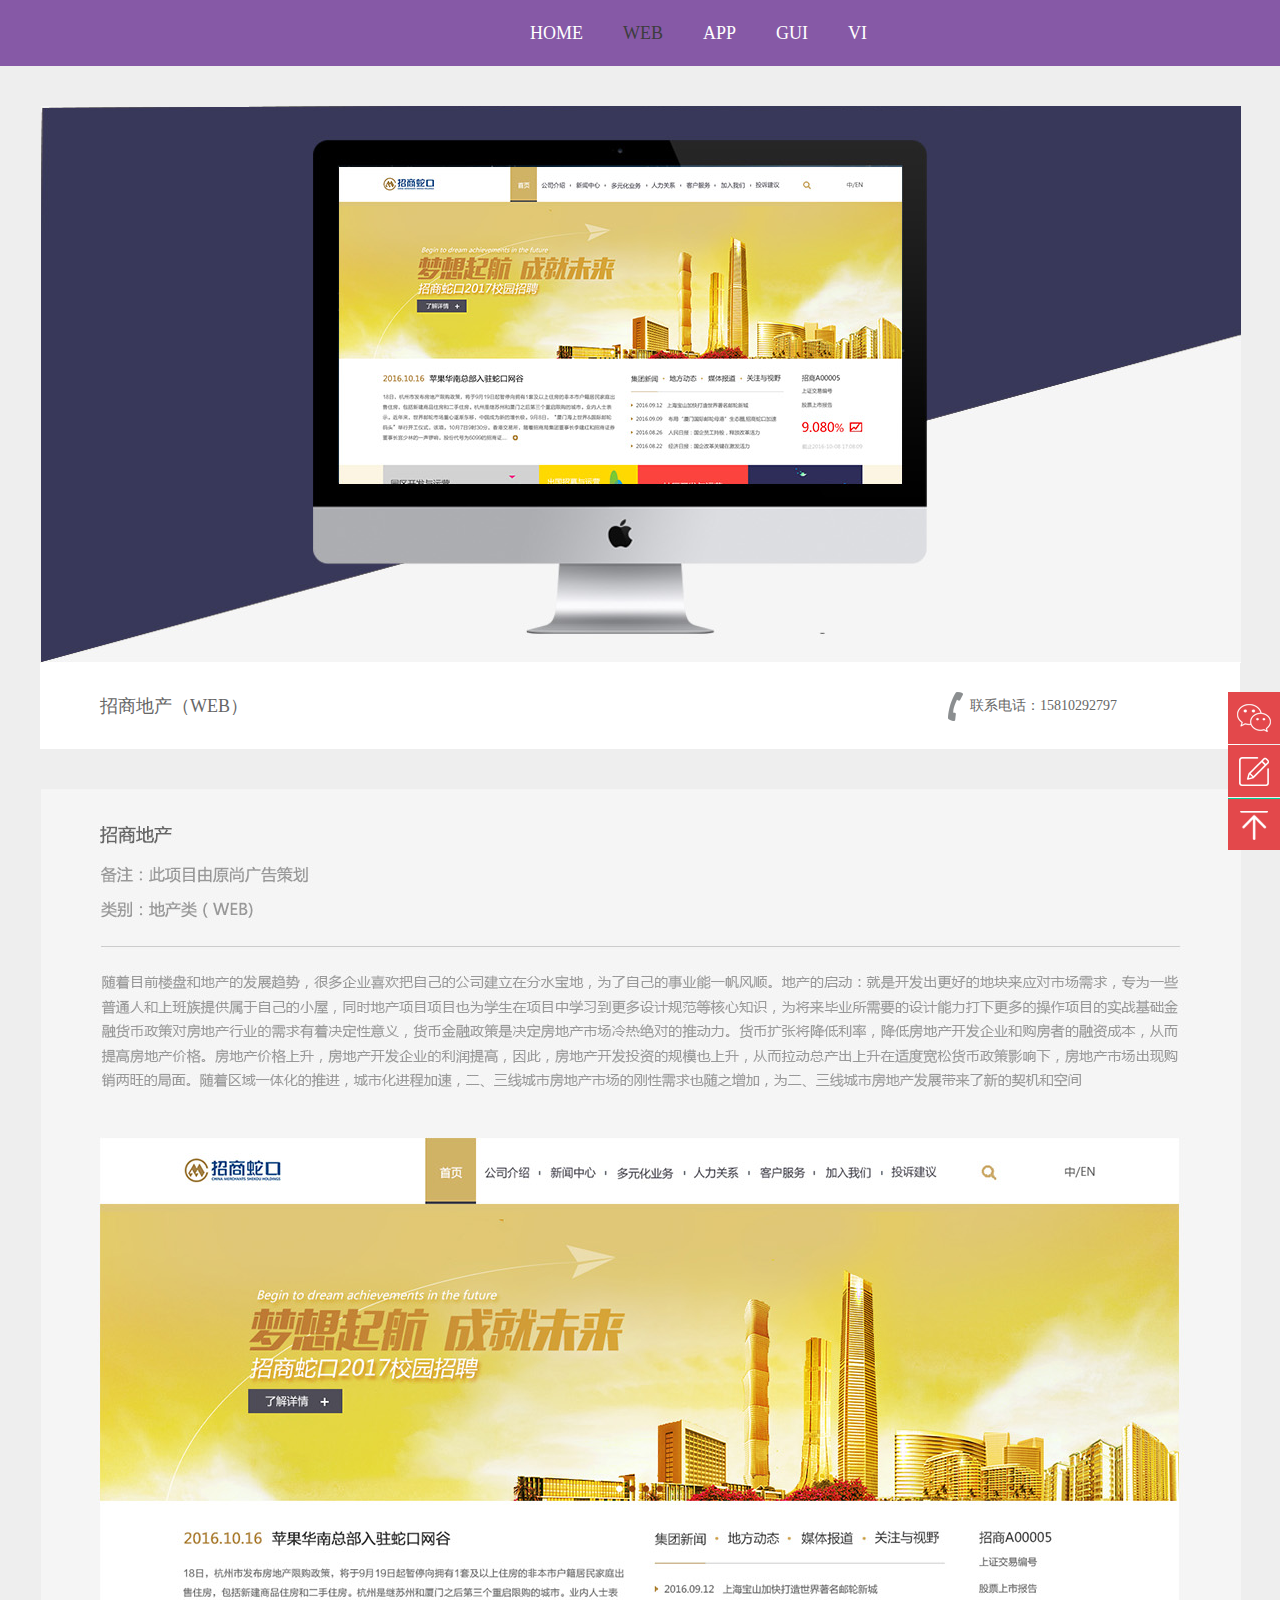
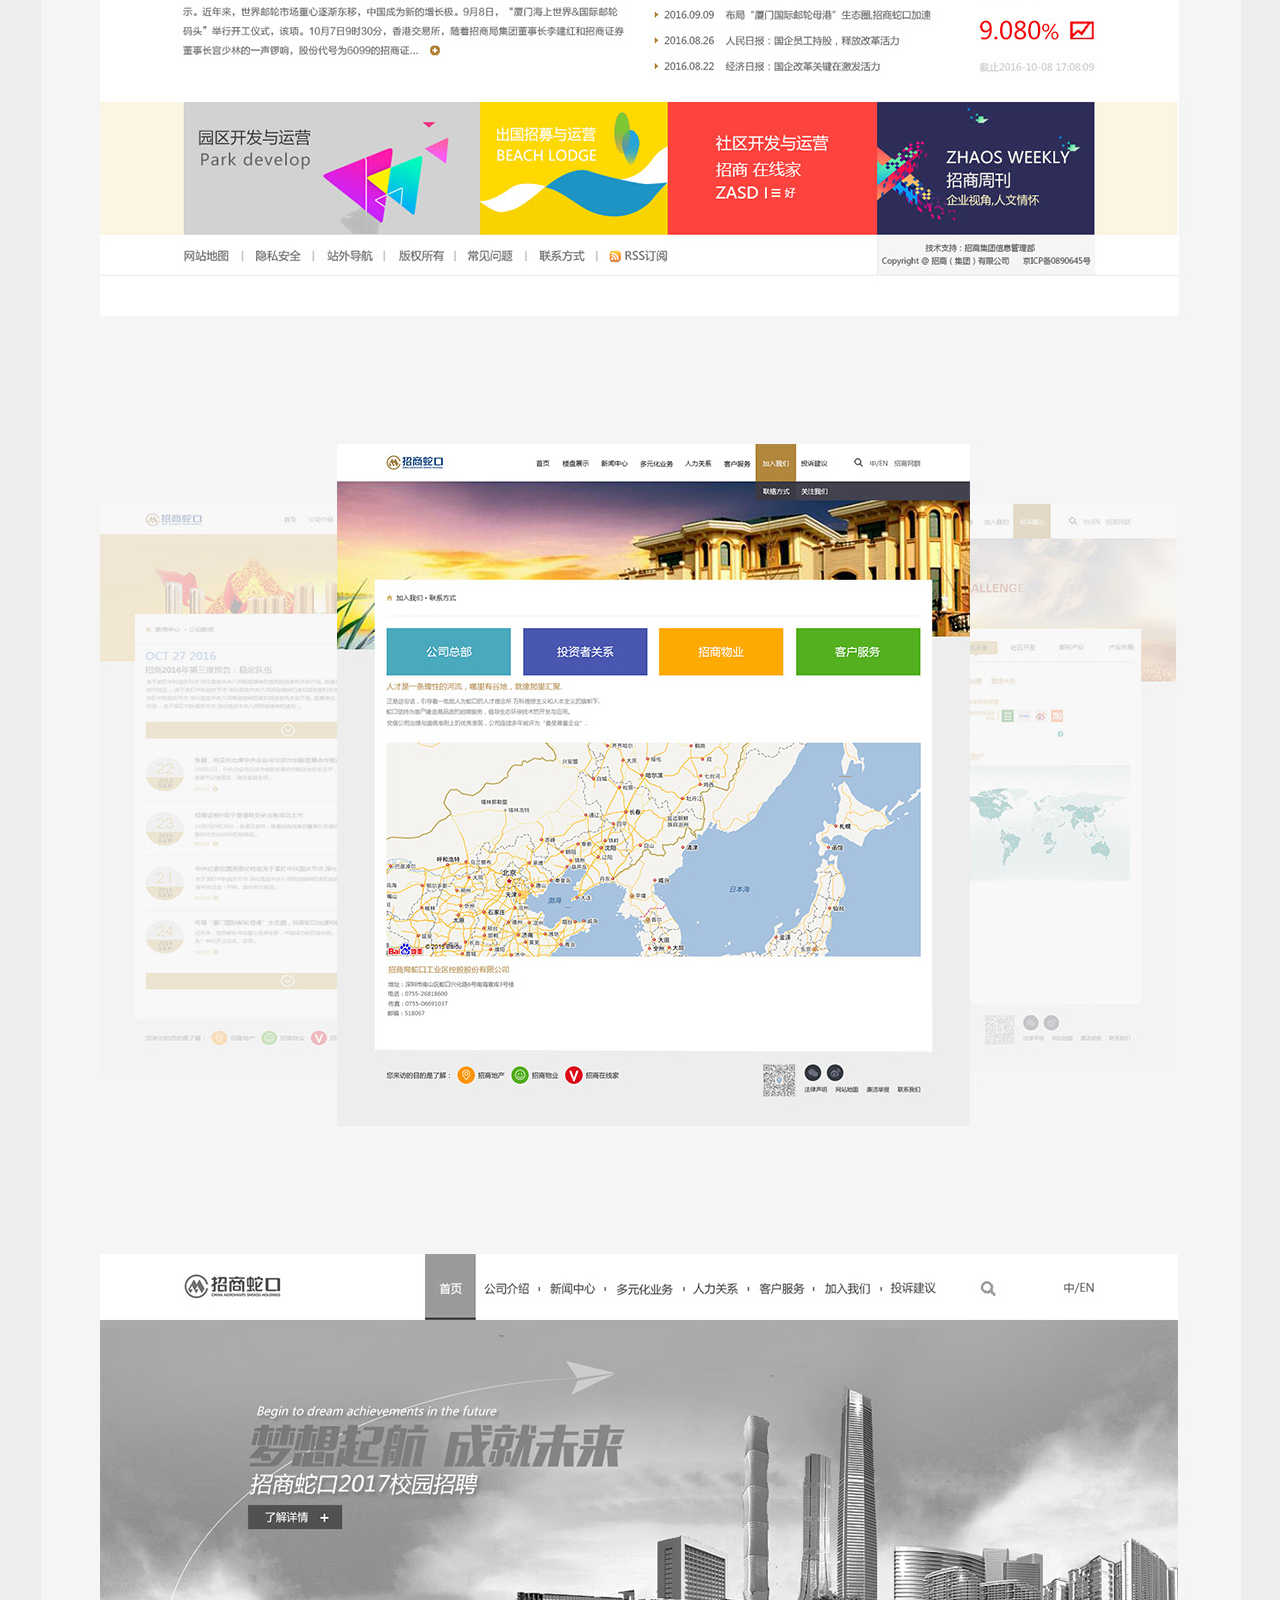
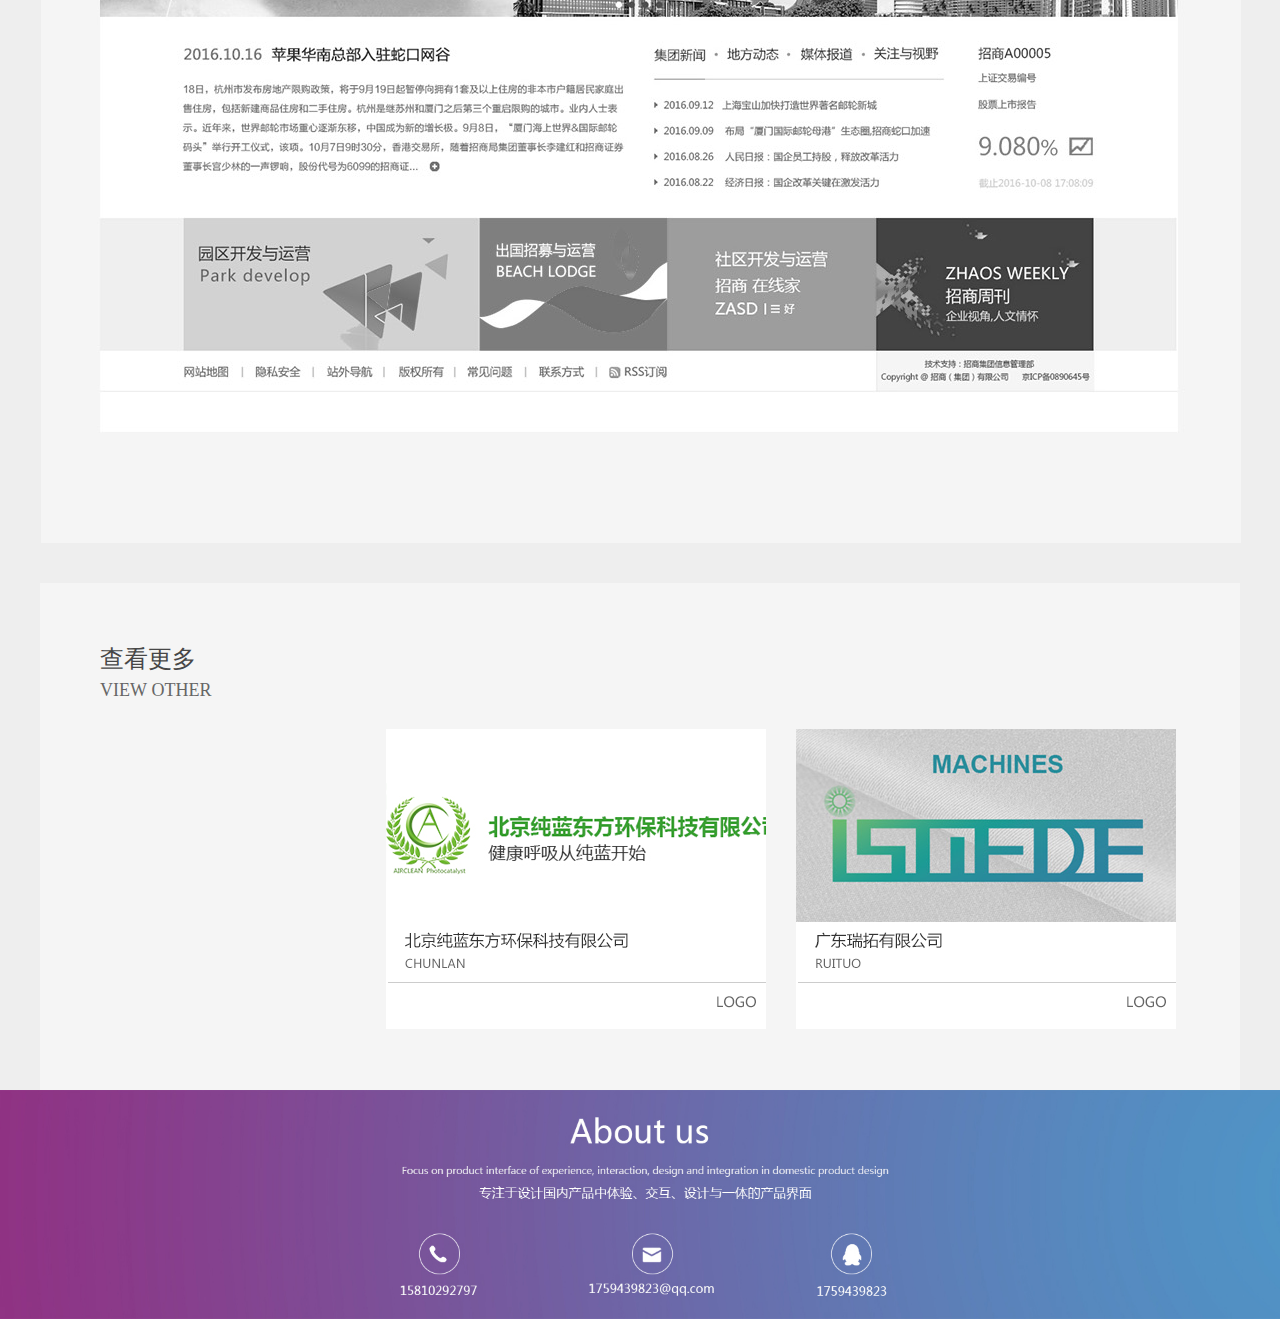
<file: index_web_wanke.html>
<!doctype html>
<html><head>
<meta charset="utf-8">
<title>无标题文档</title>

<link rel="stylesheet" type="text/css" href="css/web_wanke.css">
</head>

<body style="background-color:#eeeeee;">
<!--头部-->
<div class="da">
  	<div class="dao">
		<div class="dao1">
			<li><a href="index.html">HOME</a></li>
        	<li><span class="spant">WEB</span></li>
        	<li><a href="index_web_dongli.html">APP</a></li>
        	<li><a href="index_icon_tubiao1.html">GUI</a></li>
        	<li><a href="index_vi_pingmian1.html">VI</a></li>
    	</div>    
  	</div>
</div>
<!--中间-->
<div class="zhong"></div>
<div class="zi">
	<div class="zi_zuo">招商地产（WEB）</div>
    <div class="zi_yo"></div>
    <div class="zi_you">联系电话：15810292797</div>
</div>
<!--rencer-->
<div class="rencer"></div>
<!--查看更多-->
<div class="cha">
	<div class="cha1">
    	<p>查看更多</p>
        <p><span class="pa">VIEW&nbsp;OTHER</span></p>
    </div>
    <div class="kong"></div>
    <div class="kangba"><a href="index_web_chunlan.html"></a></div>
    <div class="kong1"></div>
    <div class="kangba1"><a href="index_web_ruituo.html"></a></div>
</div>
<!--底栏-->
 <div class="footer">
			<img src="img/18.jpg" alt="" />
		</div>
<!--悬浮窗口-->
<!-- 飘浮微信begin -->
<div class="toolbar">
   <a href="javascript:;" class="toolbar-item toolbar-item-weixin"><span class="toolbar-layer"></span></a>
   <a href="javascript:;" class="toolbar-item toolbar-item-feedback"></a>
   <a href="javascript:scroll(0,0)" id="top" class="toolbar-item toolbar-item-top"></a>
</div>
<!-- 飘浮微信end -->
</body>
</html>
</file>
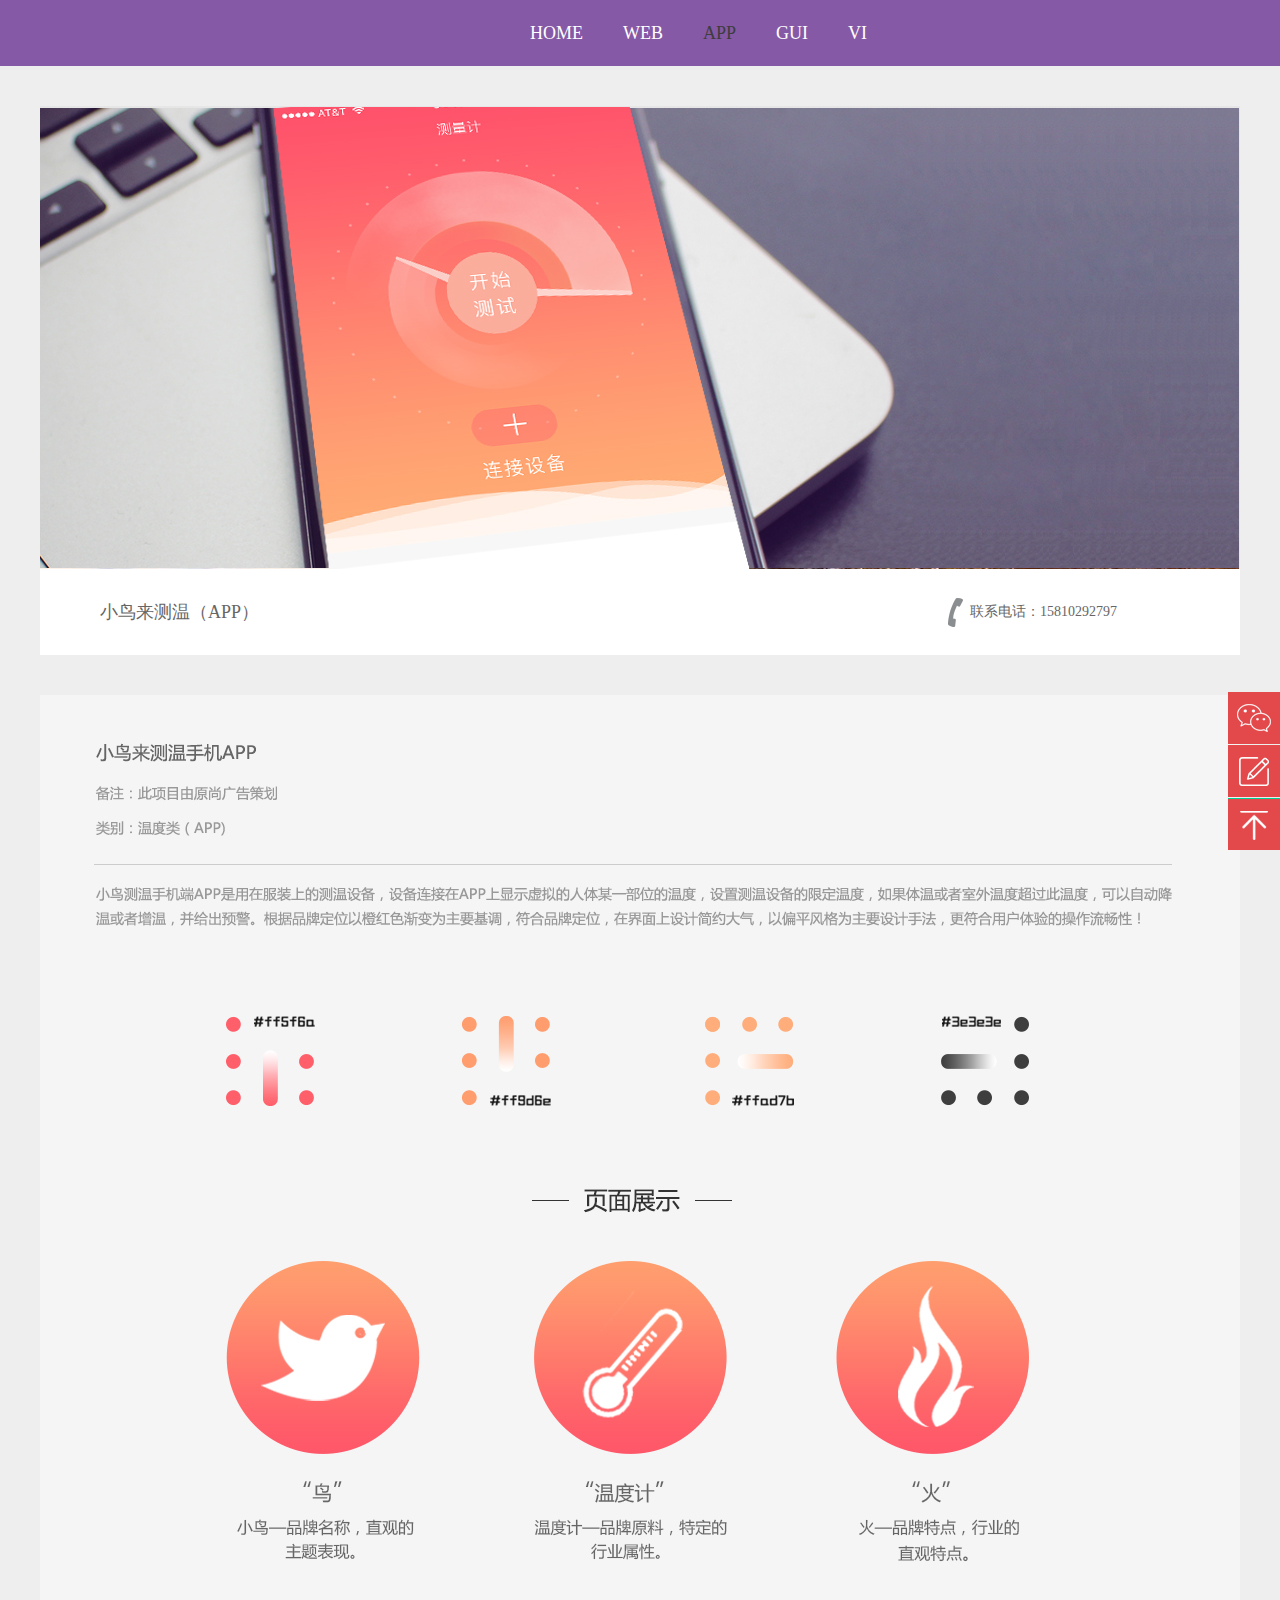
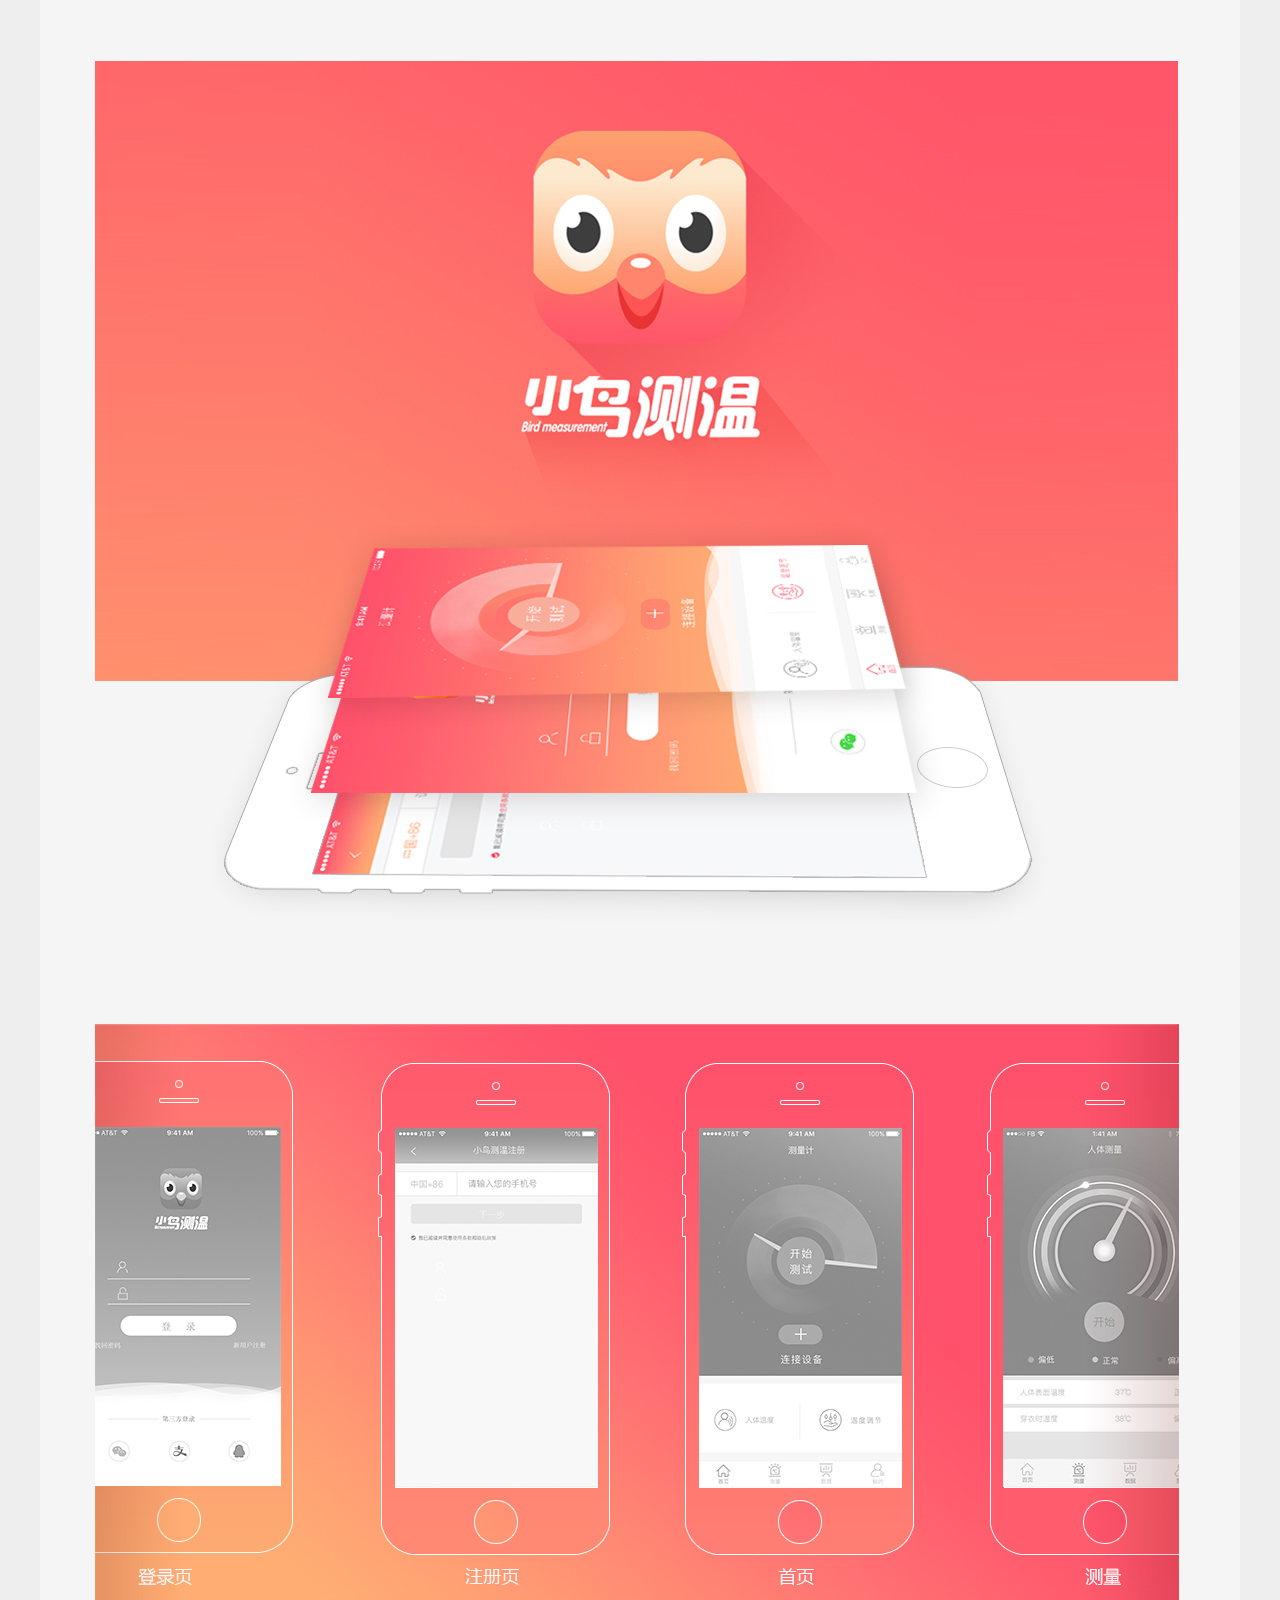
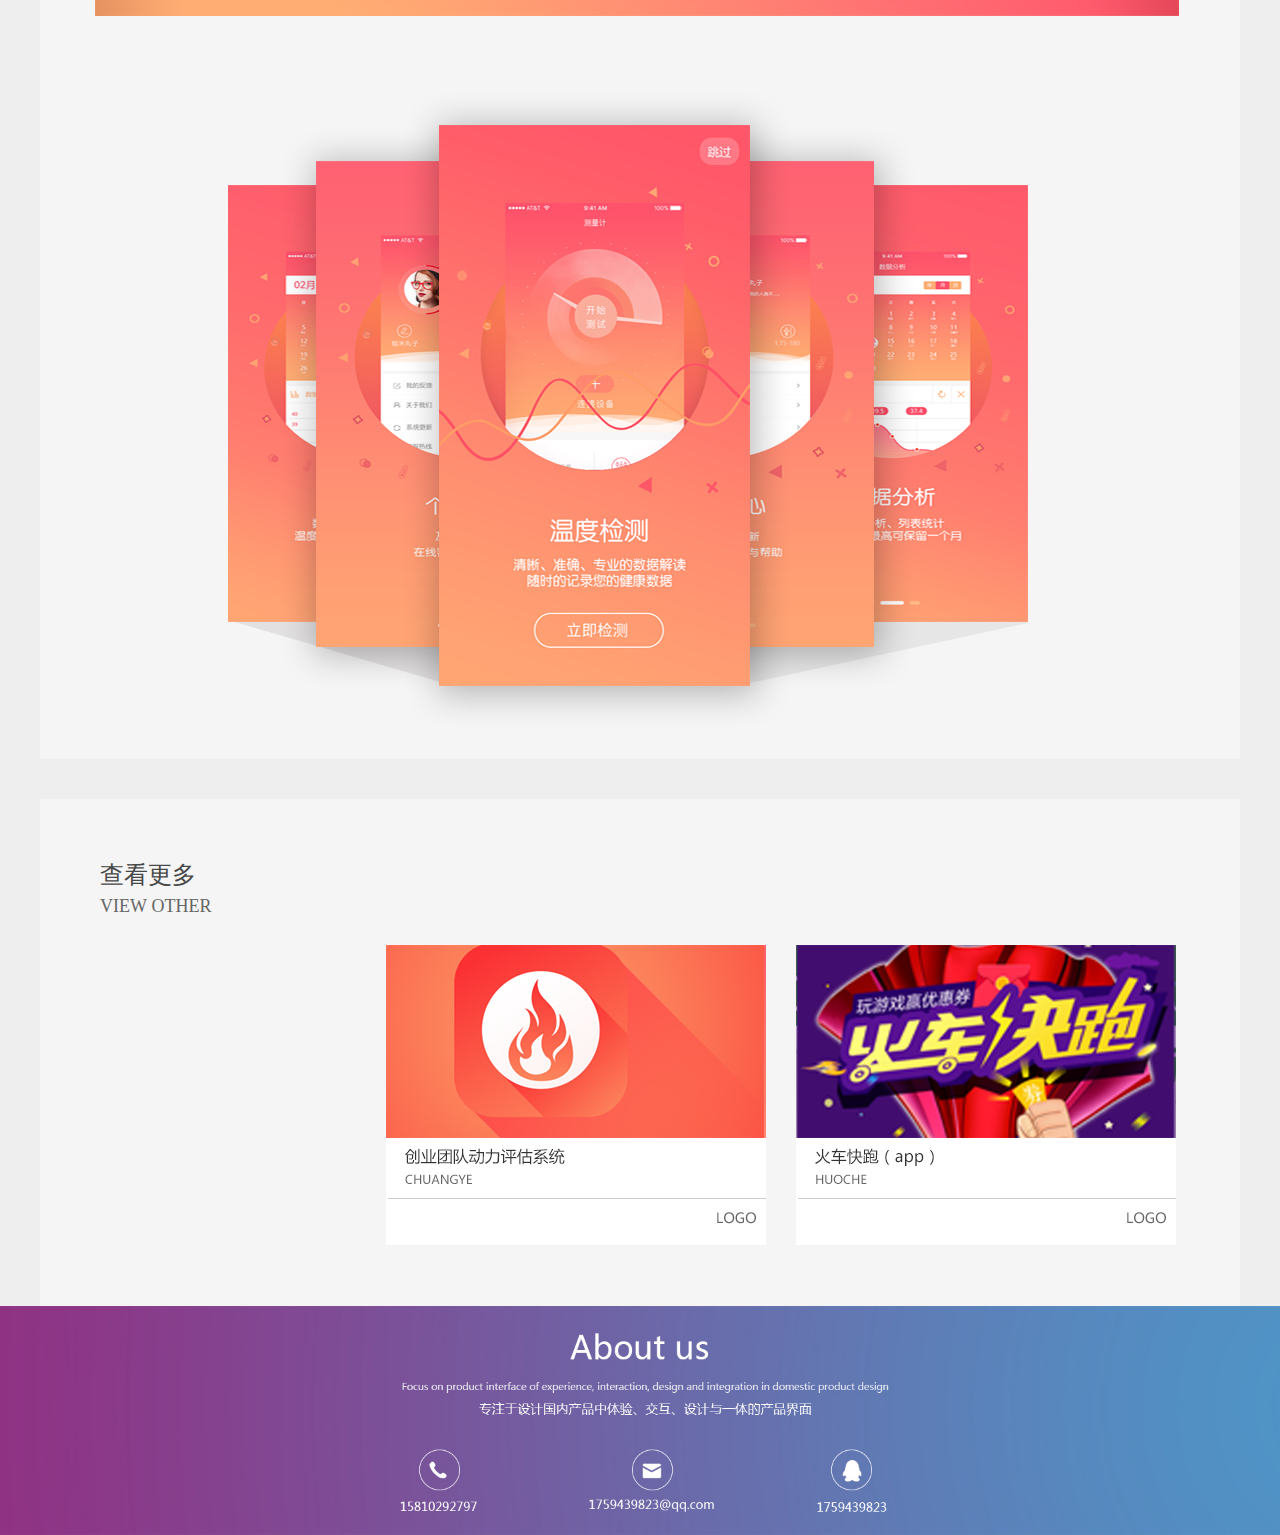
<file: index_web_xiaoniao.html>
<!doctype html>
<html><head>
<meta charset="utf-8">
<title>无标题文档</title>

<link rel="stylesheet" type="text/css" href="css/app_xiaoniao.css">
</head>

<body style="background-color:#eeeeee;">
<!--头部-->
<div class="da">
  	<div class="dao">
		<div class="dao1">
			<li><a href="index.html">HOME</a></li>
        	<li><a href="index_web_chunlan.html">WEB</a></li>
        	<li><span class="spant">APP</spant></li>
        	<li><a href="index_icon_tubiao1.html">GUI</a></li>
        	<li><a href="index_vi_pingmian1.html">VI</a></li>
    	</div>    
  	</div>
</div>
<!--中间-->
<div class="zhong"></div>
<div class="zi">
	<div class="zi_zuo">小鸟来测温（APP）</div>
    <div class="zi_yo"></div>
    <div class="zi_you">联系电话：15810292797</div>
</div>
<!--rencer-->
<div class="rencer"></div>
<!--查看更多-->
<div class="cha">
	<div class="cha1">
    	<p>查看更多</p>
        <p><span class="pa">VIEW&nbsp;OTHER</span></p>
    </div>
    <div class="kong"></div>
    <div class="kangba"><a href="index_web_dongli.html"></a></div>
    <div class="kong1"></div>
    <div class="kangba1"><a href="index_app_huoche.html"></a></div>
</div>
<!--底栏-->
<div class="footer">
			<img src="img/18.jpg" alt="" />
		</div>
<!--悬浮窗口-->
<!-- 飘浮微信begin -->
<div class="toolbar">
   <a href="javascript:;" class="toolbar-item toolbar-item-weixin"><span class="toolbar-layer"></span></a>
   <a href="javascript:;" class="toolbar-item toolbar-item-feedback"></a>
   <a href="javascript:scroll(0,0)" id="top" class="toolbar-item toolbar-item-top"></a>
</div>
<!-- 飘浮微信end -->
</body>
</html>
</file>
<file: css/style.css>
.header{width:100%;height:auto;background:url(../img/01.jpg) center no-repeat;background-size:cover ;}
.header ul{width:400px;height:30px;text-align: center;margin: 0 auto;padding-top:40px;}
.header ul li{width:80px;height:30px;font-size: 18px;float: left;}
.header ul li a{color:white;text-decoration: none;}
.header ul li a:active{color:#9d2179;}   
.header .p{width:120px;height:40px;line-height:40px;font-size:20px;background: white;text-align: center;border-radius: 40px;margin-top:300px;margin-left:230px;}
.header .p a{color:#999;text-decoration: none;}
.header .p a:hover{#774290;}
.header .p_one{color:white;margin-top:15px;padding-bottom:30px;margin-left:230px;font-size: 18px;}
.content{width:100%;min-height:3000px;background: #eeeeee;}
.content_con{width:1000px;min-height:3000px;}
.content_con_one{width:1000px;;height:620px;margin: 0 auto;}
.content_con_top{width:100%;height:230px;}
.content_con_top img{margin-left: 375px;margin-top:40px; margin-left:620px;}
.content_con_bottom{width:100%;height:620px;}
.content_con_bottom_left{width:470px;height:100%;color:#7b7b7b;font-weight: 100;float: left;
 margin-left:-80px;}
.content_con_bottom_left img{width:300px;}
.content_con_bottom_left h1{font-size:40px;color:#7b7b7b;font-family:"微软雅黑";}
.content_con_bottom_left span{font-size:15px;}
.content_con_bottom_left h2{font-size:22px; font-family:"微软雅黑";}
.content_con_bottom_left h3{font-size:24px;margin-bottom: 110px; font-family:"微软雅黑";}
.content_con_bottom_left h4,.content_con_bottom_left p{font-size: 20px;}
.content_con_bottom_left h4{color:#745b94;}
.content_con_bottom_left p{margin-top:30px;margin-bottom:10px;color:#5C5C5C;}
.content_con_bottom_left h5{font-size:20px;}
.content_con_bottom_left h6{font-size:18px;color:#5c5c5c;}
.content_con_bottom_right{width:530px;height:100%;float: right;}
.content_con_bottom_right img{margin-left:103px;width:543px;margin-top:60px;}
.content_con_two{ width:1920px; height:1023px; background-color:#0FF; margin:0 auto; margin-top:230px; margin-left:-270px; background-image:url(../img/beijing_a1.jpg); background-repeat:no-repeat; background-position:center; }
.content_con_two img{width:100%;height:auto;display: block;}
.content_con_three{width:100%;height:820px;}
.content_con_three_con{width:900px;height:100%;margin: 0 auto;}
.content_con_three_con_top{width:100%;height:230px;}
.content_con_three_con_top img{margin-top:40px; margin-left:-140px;}
.content_con_three_con_bottom{width:1200px;height:700px;position: relative;margin-left:-140px;}
.content_con_three_one{width:24%;height:520px;background: #6d6aad;float: left;margin-right:1%; }
.content_con_three_one img{margin: 0 auto;display: block;padding-top:60px;padding-bottom: 20px;}
.content_con_three_one h1{font-size: 14px;color:white;padding:5px 15px;text-align: center;}
.content_con_three_one p{font-size: 12px;padding:20px 15px;color:white;line-height: 25px;}
.content_con_four{width:100%;height:720px;background: white;}
.content_con_four_top_con img{margin-top:40px;float:left;}
.content_con_four_top_con{width:900px;height:780px;margin: 0 auto;}
.content_con_four_top_con_r{position: relative;width:710px;height:50px;top:65px;left:170px;}
.content_con_four_top_con_r span{position: absolute;}

.content_con_four_top_con_bottom{width:100%;height:620px;}
.one{width:270px;height: 240px;text-align: center;color: #999;float:left;margin-right:35px;}
.content_con_four_top_con_bottom .one .one_img{width:270px;height: auto;position: relative;margin-bottom: 10px;}
.footer{width:100%;}
.footer img{width:100%; float:left;}

.header a:hover{ color:#764390;}


/*案例展示*/
.alzs_1{width:100%; height:998px; background:#fff; float:left;}
.alzs_2{width:1200px; height:913px; margin:0 auto; margin-top:85px;}
.alzs_3{width:135px; height:80px; float:left; margin-left:10px;}
.alzs_4{width:380px; height:30px; float:left; margin:15px 0 0 836px;}
.aszs_6 a{width:78px; height:28px; margin-right:15px; border-top-left-radius:20px; border-bottom-right-radius:20px;
line-height:30px;  display:block; font-size:12px; color:#9d2179; 
font-family:"微软雅黑";  text-align:center; float:left; text-decoration:none; border:1px solid #999;}
.aszs_6 a:hover{ background-color:#9d2179; color:#FFF;}
.alas_7{width:1200px; height:700px;  float:left; margin-top:50px;}
.alas_8{width:387px; height:323px;  float:left; margin-right:19px;}
.alas_9{width:387px; height:256px; float:left;}
.alas_a9{width:387px; height:67px;  float:left;}
.alas_a9 p{font-size:16px; color:#999; font-family:"微软雅黑"; text-align:center; line-height:70px;}
.alas_10{width:387px; height:323px;  float:right;}
.alas_a7{width:1200px; height:323px; float:left; }
.alas_a77{width:1200px; height:323px; float:left;}
/*最后*/
.zuihou_1{width:1200px; height:530px; float:left; margin-left:-140px;}
/*最后*/
.xmjy_5{width:1200px; height:496px; float:left; margin-top:0px;}
.xmjy_6{width:291px; height:496px; background:#FFF; float:left; margin-right:11px;}
.xmjy_7{width:74px; height:74px; float:left; margin:22px 0 0 109px;}
.xmjy_8{width:252px; height:71px; float:left; margin:20px 0 0 19px;}
.xmjy_8 p{font-size:16px; color:#666; line-height:28px; font-family:"微软雅黑"; text-align:center; }
.xmjy_9{width:252px; height:250px; float:left; margin:20px 0 0 19px; border-top:1px solid #cccccc;}
.xmjy_10{width:252px; height:117px; float:left; margin-top:8px;}
.xmjy_10 p{font-size:12px; color:#666; line-height:22px; font-family:"微软雅黑"; text-align:left; }
.xmjy_11{width:252px; height:12px; float:left; margin-top:16px;}
.xmjy_11 p{font-size:12px; color:#fff500; font-family:"微软雅黑";}
.xmjy_12{width:86px; height:27px; float:left; margin:70px 0 0 85px;}

.xmjy_13{width:291px; height:496px; background:#FFF; float: right;}
.xmjy_7{width:74px; height:74px; float:left; margin:22px 0 0 109px;}
.xmjy_8{width:252px; height:71px; float:left; margin:20px 0 0 19px;}
.xmjy_8 p{font-size:16px; color:#666; line-height:28px; font-family:"微软雅黑"; text-align:center; }
.xmjy_9{width:252px; height:250px; float:left; margin:20px 0 0 19px; border-top:1px solid #cccccc;}
.xmjy_10{width:252px; height:117px; float:left; margin-top:8px;}
.xmjy_10 p{font-size:12px; color:#666; line-height:22px; font-family:"微软雅黑"; text-align:left; }
.xmjy_11{width:252px; height:12px; float:left; margin-top:16px;}
.xmjy_11 p{font-size:12px; color:#fff500; font-family:"微软雅黑";}
.xmjy_12 a{width:86px; height:27px; float:left; margin:0px 0 0 0px; background-image:url(../img/more_2.png); background-repeat:no-repeat; }
.xmjy_12 a:hover{width:86px; height:27px; float:left; margin:0px 0 0 0px; background-image:url(../img/more_1.png); background-repeat:no-repeat;}
</file>
<file: css/app_huoche.css>
/* CSS Document */
html,
body,
div,
span,
p,
h1,
h2,
h3,
b,
i,
a,
em,
input,
form,
img,
ul,
li,
dl,
dtsection,
nav,
news,
banner,
mode,
header {
	margin: 0;
	padding: 0;
	border: 0;
	outline: none;
	font-style: normal;
	box-sizing: border-box;
}

section,
nav,
news,
banner,
model,
header {
	display: block;
}

ul,
li,
ol {
	list-style: none;
}

a {
	text-decoration: none;
}

img {
	display: inline-block;
}

* {
	padding: 0;
	margin: 0;
	font-family: "微软雅黑";
}
/*头部*/
.da{
	width:100%;
	height:66px;
	background:#8659a6;}
.dao{
	width:400px;
	height:66px;
	position:absolute;
	top:0;
	left:510px;
	}
.spant{
	padding-left: 20px;
	padding-right: 20px;
	font-size:18px;
	color:#3d3d3d;
	line-height:66px;
	}
.dao1>li{
	float:left;
	}
.dao1>li a {
	padding-left: 20px;
	padding-right: 20px;
	font-size: 18px;
	color: #fff;
	display: inline-block;
	line-height:66px;
}
.dao1>li a:hover{
		color:#3d3d3d;
		}
/*中间*/ 
.zhong{
	width:100%;
	height:463px;
	background:url(../img/app_huoche1.jpg) no-repeat;
	background-position:center top;
	margin-top:40px;}
.zi{
	width:1200px;
	height:86px;
	margin:0 auto;
	background:#FFF;}
.zi_zuo{
	width:900px;
	height:86px;
	float:left;
	font-size:18px;
	color:#666666;
	line-height:86px;
	padding-left:60px;
}
.zi_yo{
	width:30px;
	height:86px;
	background:url(../img/img_tubiao.png) no-repeat;
	background-position:center center;
	float:left;}
.zi_you{
	width:270px;
	height:86px;
	float:left;
	font-size:14px;
	color:#666666;
	line-height:86px;
}
.rencer{
	width:100%;
	height:1562px;
	background:url(../img/app_huoche2.jpg) no-repeat;
	background-position:center 40px;}
/*查看更多*/
.cha{
	width:1200px;
	height:507px;
	background:#f5f5f5;
	margin:0 auto;
	margin-top:40px;
	}
.cha1{
	width:346px;
	height:507px;
	padding:60px 60px;float:left;}
.cha1 p{
	font-size:24px;
	color:#474747;}
.pa{
	font-size:18px;
	color:#666666;}
.kong{
	width:854px;
	height:146px;
	float:left;
}
.kangba a{
	width:380px;
	height:300px;
	float:left;
	background:url(../img/app_dongli.png) no-repeat;
	background-position:center center;}
.kangba a:hover{
	width:380px;
	height:300px;
	border:2px solid #e5233f;
	transition:1s;
}
.kong1{
	width:30px;
	height:300px;
	float:left;}
.kangba1 a{
	width:380px;
	height:300px;
	float:left;
	background:url(../img/app_xiaoniao.png) no-repeat;
	background-position:center center;}
.kangba1 a:hover{
	width:380px;
	height:300px;
	border:2px solid #e5233f;
	transition:1s;
}
/*底栏*/
.footer{width:100%;}
.footer img{width:100%; float:left;}
/*悬浮窗口*/
.toolbar-item,.toolbar-layer{background:url(../img/toolbar.png) no-repeat;}
.toolbar{position:fixed;right:0px;bottom:50px;}/*假设网页宽度为1200px，导航条在右侧悬浮*/
.toolbar-item{display:block;width:52px;height:52px;margin-top:1px;position:relative;-moz-transition:background-position 0.2s;-ms-transition:background-position 0.2s;-o-moz-transition:background-position 0.2s;-webkit-moz-transition:background-position 0.2s;transition:background-position 0.2s;}
.toolbar-item:hover .toolbar-layer{opacity:1;filter:alpha(opacity=100);transform:scale(1);-webkit-transform:scale(1);-moz-transform:scale(1);-ms-transform:scale(1);-o-transform:scale(1);}
.toolbar-item-weixin{background-position:0 -798px;}
.toolbar-item-weixin:hover{background-position:0 -860px;}
.toolbar-item-weixin .toolbar-layer{height:212px;background-position:0 0;}
.toolbar-item-feedback{background-position:0 -426px;}
.toolbar-item-feedback:hover{background-position:0 -488px;}
.toolbar-item-app{background-position:0 -550px;}
.toolbar-item-app:hover{background-position:0 -612px;}
.toolbar-item-app .toolbar-layer{height:194px;background-position:0 -222px;}
.toolbar-item-top{background-position:0 -674px;}
.toolbar-item-top:hover{background-position:0 -736px;}
.toolbar-layer{position:absolute;right:46px;bottom:-10px;width:172px;opacity:0;filter:alpha(opacity=0);
transform-origin: 95% 95%;-moz-transform-origin: 95% 95%;-ms-transform-origin: 95% 95%;-o-transform-origin: 95% 95%;-webkit-transform-origin: 95% 95%;transform:scale(0.01);
-moz-transform:scale(0.01);-ms-transform:scale(0.01);-o-transform:scale(0.01);-webkit-transform:scale(0.01);transition:all 0.2s;-moz-transition:all 0.2s;-ms-transition:all 0.2s;-o-transition:all 0.2s;-webkit-transition:all 0.2s;}
</file>
<file: css/web_icon_tubiao1.css>
/* CSS Document */
html,
body,
div,
span,
p,
h1,
h2,
h3,
b,
i,
a,
em,
input,
form,
img,
ul,
li,
dl,
dtsection,
nav,
news,
banner,
mode,
header {
	margin: 0;
	padding: 0;
	border: 0;
	outline: none;
	font-style: normal;
	box-sizing: border-box;
}

section,
nav,
news,
banner,
model,
header {
	display: block;
}

ul,
li,
ol {
	list-style: none;
}

a {
	text-decoration: none;
}

img {
	display: inline-block;
}

* {
	padding: 0;
	margin: 0;
	font-family: "微软雅黑";
}
/*头部*/
.da{
	width:100%;
	height:66px;
	background:#8659a6;}
.dao{
	width:400px;
	height:66px;
	position:absolute;
	top:0;
	left:510px;
	}
.spant{
	padding-left: 20px;
	padding-right: 20px;
	font-size:18px;
	color:#3d3d3d;
	line-height:66px;
	}
.dao1>li{
	float:left;
	}
.dao1>li a {
	padding-left: 20px;
	padding-right: 20px;
	font-size: 18px;
	color: #fff;
	display: inline-block;
	line-height:66px;
}
.dao1>li a:hover{
		color:#3d3d3d;
		}
/*中间*/ 
.zhong{
	width:100%;
	height:559px;
	background:url(../img/icon_tubiao1.jpg) no-repeat;
	background-position:center top;
	margin-top:40px;}
.zi{
	width:1200px;
	height:86px;
	margin:0 auto;
	background:#FFF;}
.zi_zuo{
	width:900px;
	height:86px;
	float:left;
	font-size:18px;
	color:#666666;
	line-height:86px;
	padding-left:60px;
}
.zi_yo{
	width:30px;
	height:86px;
	background:url(../img/img_tubiao.png) no-repeat;
	background-position:center center;
	float:left;}
.zi_you{
	width:270px;
	height:86px;
	float:left;
	font-size:14px;
	color:#666666;
	line-height:86px;
}
.rencer{
	width:100%;
	height:2521px;
	background:url(../img/icon_tubiao2.jpg) no-repeat;
	background-position:center 40px;}
/*查看更多*/
.cha{
	width:1200px;
	height:507px;
	background:#f5f5f5;
	margin:0 auto;
	margin-top:40px;
	}
.cha1{
	width:346px;
	height:507px;
	padding:60px 60px;float:left;}
.cha1 p{
	font-size:24px;
	color:#474747;}
.pa{
	font-size:18px;
	color:#666666;}
.kong{
	width:854px;
	height:146px;
	float:left;
}
.kangba a{
	width:380px;
	height:300px;
	float:left;
	background: url(file:///C|/Users/kl/Desktop/%E5%85%A8%E9%83%A8%E9%A1%B9%E7%9B%AE/%E4%B8%AA%E4%BA%BA%E7%AE%80%E5%8E%86/img/1.jpg);
	background-position:center center;}
.kangba a:hover{
	width:380px;
	height:300px;
	border:2px solid #e5233f;
	transition:1s;
}
.kong1{
	width:30px;
	height:300px;
	float:left;}
.kangba1 a{
	width:380px;
	height:300px;
	float:left;
	background:url(../img/icon_3tubiao.png) no-repeat;
	background-position:center center;}
.kangba1 a:hover{
	width:380px;
	height:300px;
	border:2px solid #e5233f;
	transition:1s;
}
/*底栏*/
.footer{width:100%;}
.footer img{width:100%; float:left;}
/*悬浮窗口*/
.toolbar-item,.toolbar-layer{background:url(../img/toolbar.png) no-repeat;}
.toolbar{position:fixed;right:0px;bottom:50px;}/*假设网页宽度为1200px，导航条在右侧悬浮*/
.toolbar-item{display:block;width:52px;height:52px;margin-top:1px;position:relative;-moz-transition:background-position 0.2s;-ms-transition:background-position 0.2s;-o-moz-transition:background-position 0.2s;-webkit-moz-transition:background-position 0.2s;transition:background-position 0.2s;}
.toolbar-item:hover .toolbar-layer{opacity:1;filter:alpha(opacity=100);transform:scale(1);-webkit-transform:scale(1);-moz-transform:scale(1);-ms-transform:scale(1);-o-transform:scale(1);}
.toolbar-item-weixin{background-position:0 -798px;}
.toolbar-item-weixin:hover{background-position:0 -860px;}
.toolbar-item-weixin .toolbar-layer{height:212px;background-position:0 0;}
.toolbar-item-feedback{background-position:0 -426px;}
.toolbar-item-feedback:hover{background-position:0 -488px;}
.toolbar-item-app{background-position:0 -550px;}
.toolbar-item-app:hover{background-position:0 -612px;}
.toolbar-item-app .toolbar-layer{height:194px;background-position:0 -222px;}
.toolbar-item-top{background-position:0 -674px;}
.toolbar-item-top:hover{background-position:0 -736px;}
.toolbar-layer{position:absolute;right:46px;bottom:-10px;width:172px;opacity:0;filter:alpha(opacity=0);
transform-origin: 95% 95%;-moz-transform-origin: 95% 95%;-ms-transform-origin: 95% 95%;-o-transform-origin: 95% 95%;-webkit-transform-origin: 95% 95%;transform:scale(0.01);
-moz-transform:scale(0.01);-ms-transform:scale(0.01);-o-transform:scale(0.01);-webkit-transform:scale(0.01);transition:all 0.2s;-moz-transition:all 0.2s;-ms-transition:all 0.2s;-o-transition:all 0.2s;-webkit-transition:all 0.2s;}
</file>
<file: css/web_icon_tubiao2.css>
/* CSS Document */
html,
body,
div,
span,
p,
h1,
h2,
h3,
b,
i,
a,
em,
input,
form,
img,
ul,
li,
dl,
dtsection,
nav,
news,
banner,
mode,
header {
	margin: 0;
	padding: 0;
	border: 0;
	outline: none;
	font-style: normal;
	box-sizing: border-box;
}

section,
nav,
news,
banner,
model,
header {
	display: block;
}

ul,
li,
ol {
	list-style: none;
}

a {
	text-decoration: none;
}

img {
	display: inline-block;
}

* {
	padding: 0;
	margin: 0;
	font-family: "微软雅黑";
}
/*头部*/
.da{
	width:100%;
	height:66px;
	background:#8659a6;}
.dao{
	width:400px;
	height:66px;
	position:absolute;
	top:0;
	left:510px;
	}
.spant{
	padding-left: 20px;
	padding-right: 20px;
	font-size:18px;
	color:#3d3d3d;
	line-height:66px;
	}
.dao1>li{
	float:left;
	}
.dao1>li a {
	padding-left: 20px;
	padding-right: 20px;
	font-size: 18px;
	color: #fff;
	display: inline-block;
	line-height:66px;
}
.dao1>li a:hover{
		color:#3d3d3d;
		}
/*中间*/ 
.zhong{
	width:100%;
	height:559px;
	background:url(../img/icon_tubiao11.jpg) no-repeat;
	background-position:center top;
	margin-top:40px;}
.zi{
	width:1200px;
	height:86px;
	margin:0 auto;
	background:#FFF;}
.zi_zuo{
	width:900px;
	height:86px;
	float:left;
	font-size:18px;
	color:#666666;
	line-height:86px;
	padding-left:60px;
}
.zi_yo{
	width:30px;
	height:86px;
	background:url(../img/img_tubiao.png) no-repeat;
	background-position:center center;
	float:left;}
.zi_you{
	width:270px;
	height:86px;
	float:left;
	font-size:14px;
	color:#666666;
	line-height:86px;
}
.rencer{
	width:100%;
	height:2712px;
	background:url(../img/icon_tubiao22.jpg) no-repeat;
	background-position:center 40px;}
/*查看更多*/
.cha{
	width:1200px;
	height:507px;
	background:#f5f5f5;
	margin:0 auto;
	margin-top:40px;
	}
.cha1{
	width:346px;
	height:507px;
	padding:60px 60px;float:left;}
.cha1 p{
	font-size:24px;
	color:#474747;}
.pa{
	font-size:18px;
	color:#666666;}
.kong{
	width:854px;
	height:146px;
	float:left;
}
.kangba a{
	width:380px;
	height:300px;
	float:left;
	background:url(../img/icon_1tubiao.png) no-repeat;
	background-position:center center;}
.kangba a:hover{
	width:380px;
	height:300px;
	border:2px solid #e5233f;
	transition:1s;
}
.kong1{
	width:30px;
	height:300px;
	float:left;}
.kangba1 a{
	width:380px;
	height:300px;
	float:left;
	background:url(../img/icon_3tubiao.png) no-repeat;
	background-position:center center;}
.kangba1 a:hover{
	width:380px;
	height:300px;
	border:2px solid #e5233f;
	transition:1s;
}
/*底栏*/
.footer{width:100%;}
.footer img{width:100%; float:left;}
/*悬浮窗口*/
.toolbar-item,.toolbar-layer{background:url(../img/toolbar.png) no-repeat;}
.toolbar{position:fixed;right:0px;bottom:50px;}/*假设网页宽度为1200px，导航条在右侧悬浮*/
.toolbar-item{display:block;width:52px;height:52px;margin-top:1px;position:relative;-moz-transition:background-position 0.2s;-ms-transition:background-position 0.2s;-o-moz-transition:background-position 0.2s;-webkit-moz-transition:background-position 0.2s;transition:background-position 0.2s;}
.toolbar-item:hover .toolbar-layer{opacity:1;filter:alpha(opacity=100);transform:scale(1);-webkit-transform:scale(1);-moz-transform:scale(1);-ms-transform:scale(1);-o-transform:scale(1);}
.toolbar-item-weixin{background-position:0 -798px;}
.toolbar-item-weixin:hover{background-position:0 -860px;}
.toolbar-item-weixin .toolbar-layer{height:212px;background-position:0 0;}
.toolbar-item-feedback{background-position:0 -426px;}
.toolbar-item-feedback:hover{background-position:0 -488px;}
.toolbar-item-app{background-position:0 -550px;}
.toolbar-item-app:hover{background-position:0 -612px;}
.toolbar-item-app .toolbar-layer{height:194px;background-position:0 -222px;}
.toolbar-item-top{background-position:0 -674px;}
.toolbar-item-top:hover{background-position:0 -736px;}
.toolbar-layer{position:absolute;right:46px;bottom:-10px;width:172px;opacity:0;filter:alpha(opacity=0);
transform-origin: 95% 95%;-moz-transform-origin: 95% 95%;-ms-transform-origin: 95% 95%;-o-transform-origin: 95% 95%;-webkit-transform-origin: 95% 95%;transform:scale(0.01);
-moz-transform:scale(0.01);-ms-transform:scale(0.01);-o-transform:scale(0.01);-webkit-transform:scale(0.01);transition:all 0.2s;-moz-transition:all 0.2s;-ms-transition:all 0.2s;-o-transition:all 0.2s;-webkit-transition:all 0.2s;}
</file>
<file: css/web_icon_tubiao3.css>
/* CSS Document */
html,
body,
div,
span,
p,
h1,
h2,
h3,
b,
i,
a,
em,
input,
form,
img,
ul,
li,
dl,
dtsection,
nav,
news,
banner,
mode,
header {
	margin: 0;
	padding: 0;
	border: 0;
	outline: none;
	font-style: normal;
	box-sizing: border-box;
}

section,
nav,
news,
banner,
model,
header {
	display: block;
}

ul,
li,
ol {
	list-style: none;
}

a {
	text-decoration: none;
}

img {
	display: inline-block;
}

* {
	padding: 0;
	margin: 0;
	font-family: "微软雅黑";
}
/*头部*/
.da{
	width:100%;
	height:66px;
	background:#8659a6;}
.dao{
	width:400px;
	height:66px;
	position:absolute;
	top:0;
	left:510px;
	}
.spant{
	padding-left: 20px;
	padding-right: 20px;
	font-size:18px;
	color:#3d3d3d;
	line-height:66px;
	}
.dao1>li{
	float:left;
	}
.dao1>li a {
	padding-left: 20px;
	padding-right: 20px;
	font-size: 18px;
	color: #fff;
	display: inline-block;
	line-height:66px;
}
.dao1>li a:hover{
		color:#3d3d3d;
		}
/*中间*/ 
.zhong{
	width:100%;
	height:556px;
	background:url(../img/icon_tubiao111.jpg) no-repeat;
	background-position:center top;
	margin-top:40px;}
.zi{
	width:1200px;
	height:86px;
	margin:0 auto;
	background:#FFF;}
.zi_zuo{
	width:900px;
	height:86px;
	float:left;
	font-size:18px;
	color:#666666;
	line-height:86px;
	padding-left:60px;
}
.zi_yo{
	width:30px;
	height:86px;
	background:url(../img/img_tubiao.png) no-repeat;
	background-position:center center;
	float:left;}
.zi_you{
	width:270px;
	height:86px;
	float:left;
	font-size:14px;
	color:#666666;
	line-height:86px;
}
.rencer{
	width:100%;
	height:1704px;
	background:url(../img/icon_tubiao222.jpg) no-repeat;
	background-position:center 40px;}
/*查看更多*/
.cha{
	width:1200px;
	height:507px;
	background:#f5f5f5;
	margin:0 auto;
	margin-top:40px;
	}
.cha1{
	width:346px;
	height:507px;
	padding:60px 60px;float:left;}
.cha1 p{
	font-size:24px;
	color:#474747;}
.pa{
	font-size:18px;
	color:#666666;}
.kong{
	width:854px;
	height:146px;
	float:left;
}
.kangba a{
	width:380px;
	height:300px;
	float:left;
	background:url(../img/icon_1tubiao.png) no-repeat;
	background-position:center center;}
.kangba a:hover{
	width:380px;
	height:300px;
	border:2px solid #e5233f;
	transition:1s;
}
.kong1{
	width:30px;
	height:300px;
	float:left;}
.kangba1 a{
	width:380px;
	height:300px;
	float:left;
	background: url(file:///C|/Users/kl/Desktop/%E5%85%A8%E9%83%A8%E9%A1%B9%E7%9B%AE/%E4%B8%AA%E4%BA%BA%E7%AE%80%E5%8E%86/img/1.jpg);
	background-position:center center;}
.kangba1 a:hover{
	width:380px;
	height:300px;
	border:2px solid #e5233f;
	transition:1s;
}
/*底栏*/
.footer{width:100%;}
.footer img{width:100%; float:left;}
/*悬浮窗口*/
.toolbar-item,.toolbar-layer{background:url(../img/toolbar.png) no-repeat;}
.toolbar{position:fixed;right:0px;bottom:50px;}/*假设网页宽度为1200px，导航条在右侧悬浮*/
.toolbar-item{display:block;width:52px;height:52px;margin-top:1px;position:relative;-moz-transition:background-position 0.2s;-ms-transition:background-position 0.2s;-o-moz-transition:background-position 0.2s;-webkit-moz-transition:background-position 0.2s;transition:background-position 0.2s;}
.toolbar-item:hover .toolbar-layer{opacity:1;filter:alpha(opacity=100);transform:scale(1);-webkit-transform:scale(1);-moz-transform:scale(1);-ms-transform:scale(1);-o-transform:scale(1);}
.toolbar-item-weixin{background-position:0 -798px;}
.toolbar-item-weixin:hover{background-position:0 -860px;}
.toolbar-item-weixin .toolbar-layer{height:212px;background-position:0 0;}
.toolbar-item-feedback{background-position:0 -426px;}
.toolbar-item-feedback:hover{background-position:0 -488px;}
.toolbar-item-app{background-position:0 -550px;}
.toolbar-item-app:hover{background-position:0 -612px;}
.toolbar-item-app .toolbar-layer{height:194px;background-position:0 -222px;}
.toolbar-item-top{background-position:0 -674px;}
.toolbar-item-top:hover{background-position:0 -736px;}
.toolbar-layer{position:absolute;right:46px;bottom:-10px;width:172px;opacity:0;filter:alpha(opacity=0);
transform-origin: 95% 95%;-moz-transform-origin: 95% 95%;-ms-transform-origin: 95% 95%;-o-transform-origin: 95% 95%;-webkit-transform-origin: 95% 95%;transform:scale(0.01);
-moz-transform:scale(0.01);-ms-transform:scale(0.01);-o-transform:scale(0.01);-webkit-transform:scale(0.01);transition:all 0.2s;-moz-transition:all 0.2s;-ms-transition:all 0.2s;-o-transition:all 0.2s;-webkit-transition:all 0.2s;}
</file>
<file: css/web_vi_pingmian1.css>
/* CSS Document */
html,
body,
div,
span,
p,
h1,
h2,
h3,
b,
i,
a,
em,
input,
form,
img,
ul,
li,
dl,
dtsection,
nav,
news,
banner,
mode,
header {
	margin: 0;
	padding: 0;
	border: 0;
	outline: none;
	font-style: normal;
	box-sizing: border-box;
}

section,
nav,
news,
banner,
model,
header {
	display: block;
}

ul,
li,
ol {
	list-style: none;
}

a {
	text-decoration: none;
}

img {
	display: inline-block;
}

* {
	padding: 0;
	margin: 0;
	font-family: "微软雅黑";
}
/*头部*/
.da{
	width:100%;
	height:66px;
	background:#8659a6;}
.dao{
	width:400px;
	height:66px;
	position:absolute;
	top:0;
	left:510px;
	}
.spant{
	padding-left: 20px;
	padding-right: 20px;
	font-size:18px;
	color:#3d3d3d;
	line-height:66px;
	}
.dao1>li{
	float:left;
	}
.dao1>li a {
	padding-left: 20px;
	padding-right: 20px;
	font-size: 18px;
	color: #fff;
	display: inline-block;
	line-height:66px;
}
.dao1>li a:hover{
		color:#3d3d3d;
		}
/*中间*/ 
.zhong{
	width:100%;
	height:540px;
	background:url(../img/vi_pingmian1.jpg) no-repeat;
	background-position:center top;
	margin-top:40px;}
.zi{
	width:1200px;
	height:86px;
	margin:0 auto;
	background:#FFF;}
.zi_zuo{
	width:900px;
	height:86px;
	float:left;
	font-size:18px;
	color:#666666;
	line-height:86px;
	padding-left:60px;
}
.zi_yo{
	width:30px;
	height:86px;
	background:url(../img/img_tubiao.png) no-repeat;
	background-position:center center;
	float:left;}
.zi_you{
	width:270px;
	height:86px;
	float:left;
	font-size:14px;
	color:#666666;
	line-height:86px;
}
.rencer{
	width:100%;
	height:2362px;
	background:url(../img/vi_pingmian2.jpg) no-repeat;
	background-position:center 40px;}
/*查看更多*/
.cha{
	width:1200px;
	height:507px;
	background:#f5f5f5;
	margin:0 auto;
	margin-top:40px;
	}
.cha1{
	width:346px;
	height:507px;
	padding:60px 60px;float:left;}
.cha1 p{
	font-size:24px;
	color:#474747;}
.pa{
	font-size:18px;
	color:#666666;}
.kong{
	width:854px;
	height:146px;
	float:left;
}
.kangba a{
	width:380px;
	height:300px;
	float:left;
	background:url(../img/vi_gugang.png) no-repeat;
	background-position:center center;}
.kangba a:hover{
	width:380px;
	height:300px;
	border:2px solid #e5233f;
	transition:1s;
}

/*底栏*/
.footer{width:100%;}
.footer img{width:100%; float:left;}
/*悬浮窗口*/
.toolbar-item,.toolbar-layer{background:url(../img/toolbar.png) no-repeat;}
.toolbar{position:fixed;right:0px;bottom:50px;}/*假设网页宽度为1200px，导航条在右侧悬浮*/
.toolbar-item{display:block;width:52px;height:52px;margin-top:1px;position:relative;-moz-transition:background-position 0.2s;-ms-transition:background-position 0.2s;-o-moz-transition:background-position 0.2s;-webkit-moz-transition:background-position 0.2s;transition:background-position 0.2s;}
.toolbar-item:hover .toolbar-layer{opacity:1;filter:alpha(opacity=100);transform:scale(1);-webkit-transform:scale(1);-moz-transform:scale(1);-ms-transform:scale(1);-o-transform:scale(1);}
.toolbar-item-weixin{background-position:0 -798px;}
.toolbar-item-weixin:hover{background-position:0 -860px;}
.toolbar-item-weixin .toolbar-layer{height:212px;background-position:0 0;}
.toolbar-item-feedback{background-position:0 -426px;}
.toolbar-item-feedback:hover{background-position:0 -488px;}
.toolbar-item-app{background-position:0 -550px;}
.toolbar-item-app:hover{background-position:0 -612px;}
.toolbar-item-app .toolbar-layer{height:194px;background-position:0 -222px;}
.toolbar-item-top{background-position:0 -674px;}
.toolbar-item-top:hover{background-position:0 -736px;}
.toolbar-layer{position:absolute;right:46px;bottom:-10px;width:172px;opacity:0;filter:alpha(opacity=0);
transform-origin: 95% 95%;-moz-transform-origin: 95% 95%;-ms-transform-origin: 95% 95%;-o-transform-origin: 95% 95%;-webkit-transform-origin: 95% 95%;transform:scale(0.01);
-moz-transform:scale(0.01);-ms-transform:scale(0.01);-o-transform:scale(0.01);-webkit-transform:scale(0.01);transition:all 0.2s;-moz-transition:all 0.2s;-ms-transition:all 0.2s;-o-transition:all 0.2s;-webkit-transition:all 0.2s;}
</file>
<file: css/web_vi_pingmian2.css>
/* CSS Document */
html,
body,
div,
span,
p,
h1,
h2,
h3,
b,
i,
a,
em,
input,
form,
img,
ul,
li,
dl,
dtsection,
nav,
news,
banner,
mode,
header {
	margin: 0;
	padding: 0;
	border: 0;
	outline: none;
	font-style: normal;
	box-sizing: border-box;
}

section,
nav,
news,
banner,
model,
header {
	display: block;
}

ul,
li,
ol {
	list-style: none;
}

a {
	text-decoration: none;
}

img {
	display: inline-block;
}

* {
	padding: 0;
	margin: 0;
	font-family: "微软雅黑";
}
/*头部*/
.da{
	width:100%;
	height:66px;
	background:#8659a6;}
.dao{
	width:400px;
	height:66px;
	position:absolute;
	top:0;
	left:510px;
	}
.spant{
	padding-left: 20px;
	padding-right: 20px;
	font-size:18px;
	color:#3d3d3d;
	line-height:66px;
	}
.dao1>li{
	float:left;
	}
.dao1>li a {
	padding-left: 20px;
	padding-right: 20px;
	font-size: 18px;
	color: #fff;
	display: inline-block;
	line-height:66px;
}
.dao1>li a:hover{
		color:#3d3d3d;
		}
/*中间*/ 
.zhong{
	width:100%;
	height:560px;
	background:url(../img/vi_pingmian11.jpg) no-repeat;
	background-position:center top;
	margin-top:40px;}
.zi{
	width:1200px;
	height:86px;
	margin:0 auto;
	background:#FFF;}
.zi_zuo{
	width:900px;
	height:86px;
	float:left;
	font-size:18px;
	color:#666666;
	line-height:86px;
	padding-left:60px;
}
.zi_yo{
	width:30px;
	height:86px;
	background:url(../img/img_tubiao.png) no-repeat;
	background-position:center center;
	float:left;}
.zi_you{
	width:270px;
	height:86px;
	float:left;
	font-size:14px;
	color:#666666;
	line-height:86px;
}
.rencer{
	width:100%;
	height:2294px;
	background:url(../img/vi_pingmian22.jpg) no-repeat;
	background-position:center 40px;}
/*查看更多*/
.cha{
	width:1200px;
	height:507px;
	background:#f5f5f5;
	margin:0 auto;
	margin-top:40px;
	}
.cha1{
	width:346px;
	height:507px;
	padding:60px 60px;float:left;}
.cha1 p{
	font-size:24px;
	color:#474747;}
.pa{
	font-size:18px;
	color:#666666;}
.kong{
	width:854px;
	height:146px;
	float:left;
}
.kangba a{
	width:380px;
	height:300px;
	float:left;
	background:url(../img/vi_ruituo.png) no-repeat;
	background-position:center center;}
.kangba a:hover{
	width:380px;
	height:300px;
	border:2px solid #e5233f;
	transition:1s;
}

/*底栏*/
.footer{width:100%;}
.footer img{width:100%; float:left;}
/*悬浮窗口*/
.toolbar-item,.toolbar-layer{background:url(../img/toolbar.png) no-repeat;}
.toolbar{position:fixed;right:0px;bottom:50px;}/*假设网页宽度为1200px，导航条在右侧悬浮*/
.toolbar-item{display:block;width:52px;height:52px;margin-top:1px;position:relative;-moz-transition:background-position 0.2s;-ms-transition:background-position 0.2s;-o-moz-transition:background-position 0.2s;-webkit-moz-transition:background-position 0.2s;transition:background-position 0.2s;}
.toolbar-item:hover .toolbar-layer{opacity:1;filter:alpha(opacity=100);transform:scale(1);-webkit-transform:scale(1);-moz-transform:scale(1);-ms-transform:scale(1);-o-transform:scale(1);}
.toolbar-item-weixin{background-position:0 -798px;}
.toolbar-item-weixin:hover{background-position:0 -860px;}
.toolbar-item-weixin .toolbar-layer{height:212px;background-position:0 0;}
.toolbar-item-feedback{background-position:0 -426px;}
.toolbar-item-feedback:hover{background-position:0 -488px;}
.toolbar-item-app{background-position:0 -550px;}
.toolbar-item-app:hover{background-position:0 -612px;}
.toolbar-item-app .toolbar-layer{height:194px;background-position:0 -222px;}
.toolbar-item-top{background-position:0 -674px;}
.toolbar-item-top:hover{background-position:0 -736px;}
.toolbar-layer{position:absolute;right:46px;bottom:-10px;width:172px;opacity:0;filter:alpha(opacity=0);
transform-origin: 95% 95%;-moz-transform-origin: 95% 95%;-ms-transform-origin: 95% 95%;-o-transform-origin: 95% 95%;-webkit-transform-origin: 95% 95%;transform:scale(0.01);
-moz-transform:scale(0.01);-ms-transform:scale(0.01);-o-transform:scale(0.01);-webkit-transform:scale(0.01);transition:all 0.2s;-moz-transition:all 0.2s;-ms-transition:all 0.2s;-o-transition:all 0.2s;-webkit-transition:all 0.2s;}
</file>
<file: css/web_chunlan .css>
/* CSS Document */
html,
body,
div,
span,
p,
h1,
h2,
h3,
b,
i,
a,
em,
input,
form,
img,
ul,
li,
dl,
dtsection,
nav,
news,
banner,
mode,
header {
	margin: 0;
	padding: 0;
	border: 0;
	outline: none;
	font-style: normal;
	box-sizing: border-box;
}

section,
nav,
news,
banner,
model,
header {
	display: block;
}

ul,
li,
ol {
	list-style: none;
}

a {
	text-decoration: none;
}

img {
	display: inline-block;
}

* {
	padding: 0;
	margin: 0;
	font-family: "微软雅黑";
}
/*头部*/
.da{
	width:100%;
	height:66px;
	background:#8659a6;
}
.dao{
	width:400px;
	height:66px;
	position:absolute;
	top:0;
	left:510px;
	}
.spant{
	padding-left: 20px;
	padding-right: 20px;
	font-size:18px;
	color:#50306c;
	line-height:66px;
	
	}
.dao1>li{
	float:left;
	}
.dao1>li a {
	padding-left: 20px;
	padding-right: 20px;
	font-size: 18px;
	color: #fff;
	display: inline-block;
	line-height:66px;
}
.dao1>li a:hover{
		color:#3d3d3d;
		}
/*中间*/ 
.zhong{
	width:100%;
	height:560px;
	background:url(../img/web_tu1.png) no-repeat;
	background-position:center top;
	margin-top:40px;}
.zi{
	width:1200px;
	height:86px;
	margin:0 auto;
	background:#FFF;}
.zi_zuo{
	width:900px;
	height:86px;
	float:left;
	font-size:18px;
	color:#666666;
	line-height:86px;
	padding-left:60px;
}
.zi_yo{
	width:30px;
	height:86px;
	background:url(../img/img_tubiao.png) no-repeat;
	background-position:center center;
	float:left;}
.zi_you{
	width:270px;
	height:86px;
	float:left;
	font-size:14px;
	color:#666666;
	line-height:86px;
}
.rencer{
	width:100%;
	height:3436px;
	background:url(../img/img_rencer.png) no-repeat;
	background-position:center 40px;}
/*查看更多*/
.cha{
	width:1200px;
	height:507px;
	background:#f5f5f5;
	margin:0 auto;
	margin-top:40px;
	}
.cha1{
	width:346px;
	height:507px;
	padding:60px 60px;float:left;}
.cha1 p{
	font-size:24px;
	color:#474747;}
.pa{
	font-size:18px;
	color:#666666;}
.kong{
	width:854px;
	height:146px;
	float:left;
}
.kangba a{
	width:380px;
	height:300px;
	float:left;
	background:url(../img/web_ruituo2.png) no-repeat;
	background-position:center center;}
.kangba a:hover{
	width:380px;
	height:300px;
	border:2px solid #e5233f;
	transition:1s;
}
.kong1{
	width:30px;
	height:300px;
	float:left;}
.kangba1 a{
	width:380px;
	height:300px;
	float:left;
	background:url(../img/web_wanke2.png) no-repeat;
	background-position:center center;}
.kangba1 a:hover{
	width:380px;
	height:300px;
	border:2px solid #e5233f;
	transition:1s;
}
/*底栏*/
.footer{width:100%;}
.footer img{width:100%; float:left;}

/*悬浮窗口*/
.toolbar-item,.toolbar-layer{background:url(../img/toolbar.png) no-repeat;}
.toolbar{position:fixed;right:0px;bottom:50px;}/*假设网页宽度为1200px，导航条在右侧悬浮*/
.toolbar-item{display:block;width:52px;height:52px;margin-top:1px;position:relative;-moz-transition:background-position 0.2s;-ms-transition:background-position 0.2s;-o-moz-transition:background-position 0.2s;-webkit-moz-transition:background-position 0.2s;transition:background-position 0.2s;}
.toolbar-item:hover .toolbar-layer{opacity:1;filter:alpha(opacity=100);transform:scale(1);-webkit-transform:scale(1);-moz-transform:scale(1);-ms-transform:scale(1);-o-transform:scale(1);}
.toolbar-item-weixin{background-position:0 -798px;}
.toolbar-item-weixin:hover{background-position:0 -860px;}
.toolbar-item-weixin .toolbar-layer{height:212px;background-position:0 0;}
.toolbar-item-feedback{background-position:0 -426px;}
.toolbar-item-feedback:hover{background-position:0 -488px;}
.toolbar-item-app{background-position:0 -550px;}
.toolbar-item-app:hover{background-position:0 -612px;}
.toolbar-item-app .toolbar-layer{height:194px;background-position:0 -222px;}
.toolbar-item-top{background-position:0 -674px;}
.toolbar-item-top:hover{background-position:0 -736px;}
.toolbar-layer{position:absolute;right:46px;bottom:-10px;width:172px;opacity:0;filter:alpha(opacity=0);
transform-origin: 95% 95%;-moz-transform-origin: 95% 95%;-ms-transform-origin: 95% 95%;-o-transform-origin: 95% 95%;-webkit-transform-origin: 95% 95%;transform:scale(0.01);
-moz-transform:scale(0.01);-ms-transform:scale(0.01);-o-transform:scale(0.01);-webkit-transform:scale(0.01);transition:all 0.2s;-moz-transition:all 0.2s;-ms-transition:all 0.2s;-o-transition:all 0.2s;-webkit-transition:all 0.2s;}
</file>
<file: css/app_dongli.css>
/* CSS Document */
html,
body,
div,
span,
p,
h1,
h2,
h3,
b,
i,
a,
em,
input,
form,
img,
ul,
li,
dl,
dtsection,
nav,
news,
banner,
mode,
header {
	margin: 0;
	padding: 0;
	border: 0;
	outline: none;
	font-style: normal;
	box-sizing: border-box;
}

section,
nav,
news,
banner,
model,
header {
	display: block;
}

ul,
li,
ol {
	list-style: none;
}

a {
	text-decoration: none;
}

img {
	display: inline-block;
}

* {
	padding: 0;
	margin: 0;
	font-family: "微软雅黑";
}
/*头部*/
.da{
	width:100%;
	height:66px;
	background:#8659a6;}
.dao{
	width:400px;
	height:66px;
	position:absolute;
	top:0;
	left:510px;
	}
.spant{
	padding-left: 20px;
	padding-right: 20px;
	font-size:18px;
	color:#3d3d3d;
	line-height:66px;
	}
.dao1>li{
	float:left;
	}
.dao1>li a {
	padding-left: 20px;
	padding-right: 20px;
	font-size: 18px;
	color: #fff;
	display: inline-block;
	line-height:66px;
}
.dao1>li a:hover{
		color:#3d3d3d;
		}
/*中间*/ 
.zhong{
	width:100%;
	height:523px;
	background:url(../img/app_dongli1.png) no-repeat;
	background-position:center top;
	margin-top:40px;}
.zi{
	width:1200px;
	height:86px;
	margin:0 auto;
	background:#FFF;}
.zi_zuo{
	width:900px;
	height:86px;
	float:left;
	font-size:18px;
	color:#666666;
	line-height:86px;
	padding-left:60px;
}
.zi_yo{
	width:30px;
	height:86px;
	background:url(../img/img_tubiao.png) no-repeat;
	background-position:center center;
	float:left;}
.zi_you{
	width:270px;
	height:86px;
	float:left;
	font-size:14px;
	color:#666666;
	line-height:86px;
}
.rencer{
	width:100%;
	height:3638px;
	background:url(../img/app_dongli2.png) no-repeat;
	background-position:center 40px;}
/*查看更多*/
.cha{
	width:1200px;
	height:507px;
	background:#f5f5f5;
	margin:0 auto;
	margin-top:40px;
	}
.cha1{
	width:346px;
	height:507px;
	padding:60px 60px;float:left;}
.cha1 p{
	font-size:24px;
	color:#474747;}
.pa{
	font-size:18px;
	color:#666666;}
.kong{
	width:854px;
	height:146px;
	float:left;
}
.kangba a{
	width:380px;
	height:300px;
	float:left;
	background:url(../img/app_xiaoniao.png) no-repeat;
	background-position:center center;}
.kangba a:hover{
	width:380px;
	height:300px;
	border:2px solid #e5233f;
	transition:1s;
}
.kong1{
	width:30px;
	height:300px;
	float:left;}
.kangba1 a{
	width:380px;
	height:300px;
	float:left;
	background:url(../img/app_huoche.png) no-repeat;
	background-position:center center;}
.kangba1 a:hover{
	width:380px;
	height:300px;
	border:2px solid #e5233f;
	transition:1s;
}
/*底栏*/
.footer{width:100%;}
.footer img{width:100%; float:left;}

/*悬浮窗口*/
.toolbar-item,.toolbar-layer{background:url(../img/toolbar.png) no-repeat;}
.toolbar{position:fixed;right:0px;bottom:50px;}/*假设网页宽度为1200px，导航条在右侧悬浮*/
.toolbar-item{display:block;width:52px;height:52px;margin-top:1px;position:relative;-moz-transition:background-position 0.2s;-ms-transition:background-position 0.2s;-o-moz-transition:background-position 0.2s;-webkit-moz-transition:background-position 0.2s;transition:background-position 0.2s;}
.toolbar-item:hover .toolbar-layer{opacity:1;filter:alpha(opacity=100);transform:scale(1);-webkit-transform:scale(1);-moz-transform:scale(1);-ms-transform:scale(1);-o-transform:scale(1);}
.toolbar-item-weixin{background-position:0 -798px;}
.toolbar-item-weixin:hover{background-position:0 -860px;}
.toolbar-item-weixin .toolbar-layer{height:212px;background-position:0 0;}
.toolbar-item-feedback{background-position:0 -426px;}
.toolbar-item-feedback:hover{background-position:0 -488px;}
.toolbar-item-app{background-position:0 -550px;}
.toolbar-item-app:hover{background-position:0 -612px;}
.toolbar-item-app .toolbar-layer{height:194px;background-position:0 -222px;}
.toolbar-item-top{background-position:0 -674px;}
.toolbar-item-top:hover{background-position:0 -736px;}
.toolbar-layer{position:absolute;right:46px;bottom:-10px;width:172px;opacity:0;filter:alpha(opacity=0);
transform-origin: 95% 95%;-moz-transform-origin: 95% 95%;-ms-transform-origin: 95% 95%;-o-transform-origin: 95% 95%;-webkit-transform-origin: 95% 95%;transform:scale(0.01);
-moz-transform:scale(0.01);-ms-transform:scale(0.01);-o-transform:scale(0.01);-webkit-transform:scale(0.01);transition:all 0.2s;-moz-transition:all 0.2s;-ms-transition:all 0.2s;-o-transition:all 0.2s;-webkit-transition:all 0.2s;}
</file>
<file: css/web_ruituo.css>
/* CSS Document */
html,
body,
div,
span,
p,
h1,
h2,
h3,
b,
i,
a,
em,
input,
form,
img,
ul,
li,
dl,
dtsection,
nav,
news,
banner,
mode,
header {
	margin: 0;
	padding: 0;
	border: 0;
	outline: none;
	font-style: normal;
	box-sizing: border-box;
}

section,
nav,
news,
banner,
model,
header {
	display: block;
}

ul,
li,
ol {
	list-style: none;
}

a {
	text-decoration: none;
}

img {
	display: inline-block;
}

* {
	padding: 0;
	margin: 0;
	font-family: "微软雅黑";
}
/*头部*/
.da{
	width:100%;
	height:66px;
	background:#8659a6;}
.dao{
	width:400px;
	height:66px;
	position:absolute;
	top:0;
	left:510px;
	}
.spant{
	padding-left: 20px;
	padding-right: 20px;
	font-size:18px;
	color:#3d3d3d;
	line-height:66px;
	}
.dao1>li{
	float:left;
	}
.dao1>li a {
	padding-left: 20px;
	padding-right: 20px;
	font-size: 18px;
	color: #fff;
	display: inline-block;
	line-height:66px;
}
.dao1>li a:hover{
		color:#3d3d3d;
		}
/*中间*/ 
.zhong{
	width:100%;
	height:674px;
	background:url(../img/web_ruituo.png) no-repeat;
	background-position:center top;
	margin-top:40px;}
.zi{
	width:1200px;
	height:86px;
	margin:0 auto;
	background:#FFF;}
.zi_zuo{
	width:900px;
	height:86px;
	float:left;
	font-size:18px;
	color:#666666;
	line-height:86px;
	padding-left:60px;
}
.zi_yo{
	width:30px;
	height:86px;
	background:url(../img/img_tubiao.png) no-repeat;
	background-position:center center;
	float:left;}
.zi_you{
	width:270px;
	height:86px;
	float:left;
	font-size:14px;
	color:#666666;
	line-height:86px;
}
.rencer{
	width:100%;
	height:2294px;
	background:url(../img/web_ruituo1.png) no-repeat;
	background-position:center 40px;}
/*查看更多*/
.cha{
	width:1200px;
	height:507px;
	background:#f5f5f5;
	margin:0 auto;
	margin-top:40px;
	}
.cha1{
	width:346px;
	height:507px;
	padding:60px 60px;float:left;}
.cha1 p{
	font-size:24px;
	color:#474747;}
.pa{
	font-size:18px;
	color:#666666;}
.kong{
	width:854px;
	height:146px;
	float:left;
}
.kangba a{
	width:380px;
	height:300px;
	float:left;
	background:url(../img/web_chunlan1.png) no-repeat;
	background-position:center center;}
.kangba a:hover{
	width:380px;
	height:300px;
	border:2px solid #e5233f;
	transition:1s;
}
.kong1{
	width:30px;
	height:300px;
	float:left;}
.kangba1 a{
	width:380px;
	height:300px;
	float:left;
	background:url(../img/web_wanke2.png) no-repeat;
	background-position:center center;}
.kangba1 a:hover{
	width:380px;
	height:300px;
	border:2px solid #e5233f;
	transition:1s;
}
/*底栏*/
.footer{width:100%;}
.footer img{width:100%; float:left;}

/*悬浮窗口*/
.toolbar-item,.toolbar-layer{background:url(../img/toolbar.png) no-repeat;}
.toolbar{position:fixed;right:0px;bottom:50px;}/*假设网页宽度为1200px，导航条在右侧悬浮*/
.toolbar-item{display:block;width:52px;height:52px;margin-top:1px;position:relative;-moz-transition:background-position 0.2s;-ms-transition:background-position 0.2s;-o-moz-transition:background-position 0.2s;-webkit-moz-transition:background-position 0.2s;transition:background-position 0.2s;}
.toolbar-item:hover .toolbar-layer{opacity:1;filter:alpha(opacity=100);transform:scale(1);-webkit-transform:scale(1);-moz-transform:scale(1);-ms-transform:scale(1);-o-transform:scale(1);}
.toolbar-item-weixin{background-position:0 -798px;}
.toolbar-item-weixin:hover{background-position:0 -860px;}
.toolbar-item-weixin .toolbar-layer{height:212px;background-position:0 0;}
.toolbar-item-feedback{background-position:0 -426px;}
.toolbar-item-feedback:hover{background-position:0 -488px;}
.toolbar-item-app{background-position:0 -550px;}
.toolbar-item-app:hover{background-position:0 -612px;}
.toolbar-item-app .toolbar-layer{height:194px;background-position:0 -222px;}
.toolbar-item-top{background-position:0 -674px;}
.toolbar-item-top:hover{background-position:0 -736px;}
.toolbar-layer{position:absolute;right:46px;bottom:-10px;width:172px;opacity:0;filter:alpha(opacity=0);
transform-origin: 95% 95%;-moz-transform-origin: 95% 95%;-ms-transform-origin: 95% 95%;-o-transform-origin: 95% 95%;-webkit-transform-origin: 95% 95%;transform:scale(0.01);
-moz-transform:scale(0.01);-ms-transform:scale(0.01);-o-transform:scale(0.01);-webkit-transform:scale(0.01);transition:all 0.2s;-moz-transition:all 0.2s;-ms-transition:all 0.2s;-o-transition:all 0.2s;-webkit-transition:all 0.2s;}
</file>
<file: css/web_wanke.css>
/* CSS Document */
html,
body,
div,
span,
p,
h1,
h2,
h3,
b,
i,
a,
em,
input,
form,
img,
ul,
li,
dl,
dtsection,
nav,
news,
banner,
mode,
header {
	margin: 0;
	padding: 0;
	border: 0;
	outline: none;
	font-style: normal;
	box-sizing: border-box;
}

section,
nav,
news,
banner,
model,
header {
	display: block;
}

ul,
li,
ol {
	list-style: none;
}

a {
	text-decoration: none;
}

img {
	display: inline-block;
}

* {
	padding: 0;
	margin: 0;
	font-family: "微软雅黑";
}
/*头部*/
.da{
	width:100%;
	height:66px;
	background:#8659a6;}
.dao{
	width:400px;
	height:66px;
	position:absolute;
	top:0;
	left:510px;
	}
.spant{
	padding-left: 20px;
	padding-right: 20px;
	font-size:18px;
	color:#3d3d3d;
	line-height:66px;
	}
.dao1>li{
	float:left;
	}
.dao1>li a {
	padding-left: 20px;
	padding-right: 20px;
	font-size: 18px;
	color: #fff;
	display: inline-block;
	line-height:66px;
}
.dao1>li a:hover{
		color:#3d3d3d;
		}
/*中间*/ 
.zhong{
	width:100%;
	height:557px;
	background:url(../img/web_wanke.png) no-repeat;
	background-position:center top;
	margin-top:40px;}
.zi{
	width:1200px;
	height:86px;
	margin:0 auto;
	background:#FFF;}
.zi_zuo{
	width:900px;
	height:86px;
	float:left;
	font-size:18px;
	color:#666666;
	line-height:86px;
	padding-left:60px;
}
.zi_yo{
	width:30px;
	height:86px;
	background:url(../img/img_tubiao.png) no-repeat;
	background-position:center center;
	float:left;}
.zi_you{
	width:270px;
	height:86px;
	float:left;
	font-size:14px;
	color:#666666;
	line-height:86px;
}
.rencer{
	width:100%;
	height:2994px;
	background:url(../img/web_wanke1.png) no-repeat;
	background-position:center 40px;}
/*查看更多*/
.cha{
	width:1200px;
	height:507px;
	background:#f5f5f5;
	margin:0 auto;
	margin-top:40px;
	}
.cha1{
	width:346px;
	height:507px;
	padding:60px 60px;float:left;}
.cha1 p{
	font-size:24px;
	color:#474747;}
.pa{
	font-size:18px;
	color:#666666;}
.kong{
	width:854px;
	height:146px;
	float:left;
}
.kangba a{
	width:380px;
	height:300px;
	float:left;
	background:url(../img/web_chunlan1.png) no-repeat;
	background-position:center center;}
.kangba a:hover{
	width:380px;
	height:300px;
	border:2px solid #e5233f;
	transition:1s;
}
.kong1{
	width:30px;
	height:300px;
	float:left;}
.kangba1 a{
	width:380px;
	height:300px;
	float:left;
	background:url(../img/web_ruituo2.png) no-repeat;
	background-position:center center;}
.kangba1 a:hover{
	width:380px;
	height:300px;
	border:2px solid #e5233f;
	transition:1s;
}
/*底栏*/
.footer{width:100%;}
.footer img{width:100%; float:left;}

/*悬浮窗口*/
.toolbar-item,.toolbar-layer{background:url(../img/toolbar.png) no-repeat;}
.toolbar{position:fixed;right:0px;bottom:50px;}/*假设网页宽度为1200px，导航条在右侧悬浮*/
.toolbar-item{display:block;width:52px;height:52px;margin-top:1px;position:relative;-moz-transition:background-position 0.2s;-ms-transition:background-position 0.2s;-o-moz-transition:background-position 0.2s;-webkit-moz-transition:background-position 0.2s;transition:background-position 0.2s;}
.toolbar-item:hover .toolbar-layer{opacity:1;filter:alpha(opacity=100);transform:scale(1);-webkit-transform:scale(1);-moz-transform:scale(1);-ms-transform:scale(1);-o-transform:scale(1);}
.toolbar-item-weixin{background-position:0 -798px;}
.toolbar-item-weixin:hover{background-position:0 -860px;}
.toolbar-item-weixin .toolbar-layer{height:212px;background-position:0 0;}
.toolbar-item-feedback{background-position:0 -426px;}
.toolbar-item-feedback:hover{background-position:0 -488px;}
.toolbar-item-app{background-position:0 -550px;}
.toolbar-item-app:hover{background-position:0 -612px;}
.toolbar-item-app .toolbar-layer{height:194px;background-position:0 -222px;}
.toolbar-item-top{background-position:0 -674px;}
.toolbar-item-top:hover{background-position:0 -736px;}
.toolbar-layer{position:absolute;right:46px;bottom:-10px;width:172px;opacity:0;filter:alpha(opacity=0);
transform-origin: 95% 95%;-moz-transform-origin: 95% 95%;-ms-transform-origin: 95% 95%;-o-transform-origin: 95% 95%;-webkit-transform-origin: 95% 95%;transform:scale(0.01);
-moz-transform:scale(0.01);-ms-transform:scale(0.01);-o-transform:scale(0.01);-webkit-transform:scale(0.01);transition:all 0.2s;-moz-transition:all 0.2s;-ms-transition:all 0.2s;-o-transition:all 0.2s;-webkit-transition:all 0.2s;}
</file>
<file: css/app_xiaoniao.css>
/* CSS Document */
html,
body,
div,
span,
p,
h1,
h2,
h3,
b,
i,
a,
em,
input,
form,
img,
ul,
li,
dl,
dtsection,
nav,
news,
banner,
mode,
header {
	margin: 0;
	padding: 0;
	border: 0;
	outline: none;
	font-style: normal;
	box-sizing: border-box;
}

section,
nav,
news,
banner,
model,
header {
	display: block;
}

ul,
li,
ol {
	list-style: none;
}

a {
	text-decoration: none;
}

img {
	display: inline-block;
}

* {
	padding: 0;
	margin: 0;
	font-family: "微软雅黑";
}
/*头部*/
.da{
	width:100%;
	height:66px;
	background:#8659a6;}
.dao{
	width:400px;
	height:66px;
	position:absolute;
	top:0;
	left:510px;
	}
.spant{
	padding-left: 20px;
	padding-right: 20px;
	font-size:18px;
	color:#3d3d3d;
	line-height:66px;
	}
.dao1>li{
	float:left;
	}
.dao1>li a {
	padding-left: 20px;
	padding-right: 20px;
	font-size: 18px;
	color: #fff;
	display: inline-block;
	line-height:66px;
}
.dao1>li a:hover{
		color:#3d3d3d;
		}
/*中间*/ 
.zhong{
	width:100%;
	height:463px;
	background:url(../img/app_xiaoniao1.png) no-repeat;
	background-position:center top;
	margin-top:40px;}
.zi{
	width:1200px;
	height:86px;
	margin:0 auto;
	background:#FFF;}
.zi_zuo{
	width:900px;
	height:86px;
	float:left;
	font-size:18px;
	color:#666666;
	line-height:86px;
	padding-left:60px;
}
.zi_yo{
	width:30px;
	height:86px;
	background:url(../img/img_tubiao.png) no-repeat;
	background-position:center center;
	float:left;}
.zi_you{
	width:270px;
	height:86px;
	float:left;
	font-size:14px;
	color:#666666;
	line-height:86px;
}
.rencer{
	width:100%;
	height:3304px;
	background:url(../img/app_xiaoniao3.png) no-repeat;
	background-position:center 40px;}
/*查看更多*/
.cha{
	width:1200px;
	height:507px;
	background:#f5f5f5;
	margin:0 auto;
	margin-top:40px;
	}
.cha1{
	width:346px;
	height:507px;
	padding:60px 60px;float:left;}
.cha1 p{
	font-size:24px;
	color:#474747;}
.pa{
	font-size:18px;
	color:#666666;}
.kong{
	width:854px;
	height:146px;
	float:left;
}
.kangba a{
	width:380px;
	height:300px;
	float:left;
	background:url(../img/app_dongli.png) no-repeat;
	background-position:center center;}
.kangba a:hover{
	width:380px;
	height:300px;
	border:2px solid #e5233f;
	transition:1s;
}
.kong1{
	width:30px;
	height:300px;
	float:left;}
.kangba1 a{
	width:380px;
	height:300px;
	float:left;
	background:url(../img/app_huoche.png) no-repeat;
	background-position:center center;}
.kangba1 a:hover{
	width:380px;
	height:300px;
	border:2px solid #e5233f;
	transition:1s;
}
/*底栏*/
.footer{width:100%;}
.footer img{width:100%; float:left;}

/*悬浮窗口*/
.toolbar-item,.toolbar-layer{background:url(../img/toolbar.png) no-repeat;}
.toolbar{position:fixed;right:0px;bottom:50px;}/*假设网页宽度为1200px，导航条在右侧悬浮*/
.toolbar-item{display:block;width:52px;height:52px;margin-top:1px;position:relative;-moz-transition:background-position 0.2s;-ms-transition:background-position 0.2s;-o-moz-transition:background-position 0.2s;-webkit-moz-transition:background-position 0.2s;transition:background-position 0.2s;}
.toolbar-item:hover .toolbar-layer{opacity:1;filter:alpha(opacity=100);transform:scale(1);-webkit-transform:scale(1);-moz-transform:scale(1);-ms-transform:scale(1);-o-transform:scale(1);}
.toolbar-item-weixin{background-position:0 -798px;}
.toolbar-item-weixin:hover{background-position:0 -860px;}
.toolbar-item-weixin .toolbar-layer{height:212px;background-position:0 0;}
.toolbar-item-feedback{background-position:0 -426px;}
.toolbar-item-feedback:hover{background-position:0 -488px;}
.toolbar-item-app{background-position:0 -550px;}
.toolbar-item-app:hover{background-position:0 -612px;}
.toolbar-item-app .toolbar-layer{height:194px;background-position:0 -222px;}
.toolbar-item-top{background-position:0 -674px;}
.toolbar-item-top:hover{background-position:0 -736px;}
.toolbar-layer{position:absolute;right:46px;bottom:-10px;width:172px;opacity:0;filter:alpha(opacity=0);
transform-origin: 95% 95%;-moz-transform-origin: 95% 95%;-ms-transform-origin: 95% 95%;-o-transform-origin: 95% 95%;-webkit-transform-origin: 95% 95%;transform:scale(0.01);
-moz-transform:scale(0.01);-ms-transform:scale(0.01);-o-transform:scale(0.01);-webkit-transform:scale(0.01);transition:all 0.2s;-moz-transition:all 0.2s;-ms-transition:all 0.2s;-o-transition:all 0.2s;-webkit-transition:all 0.2s;}
</file>
